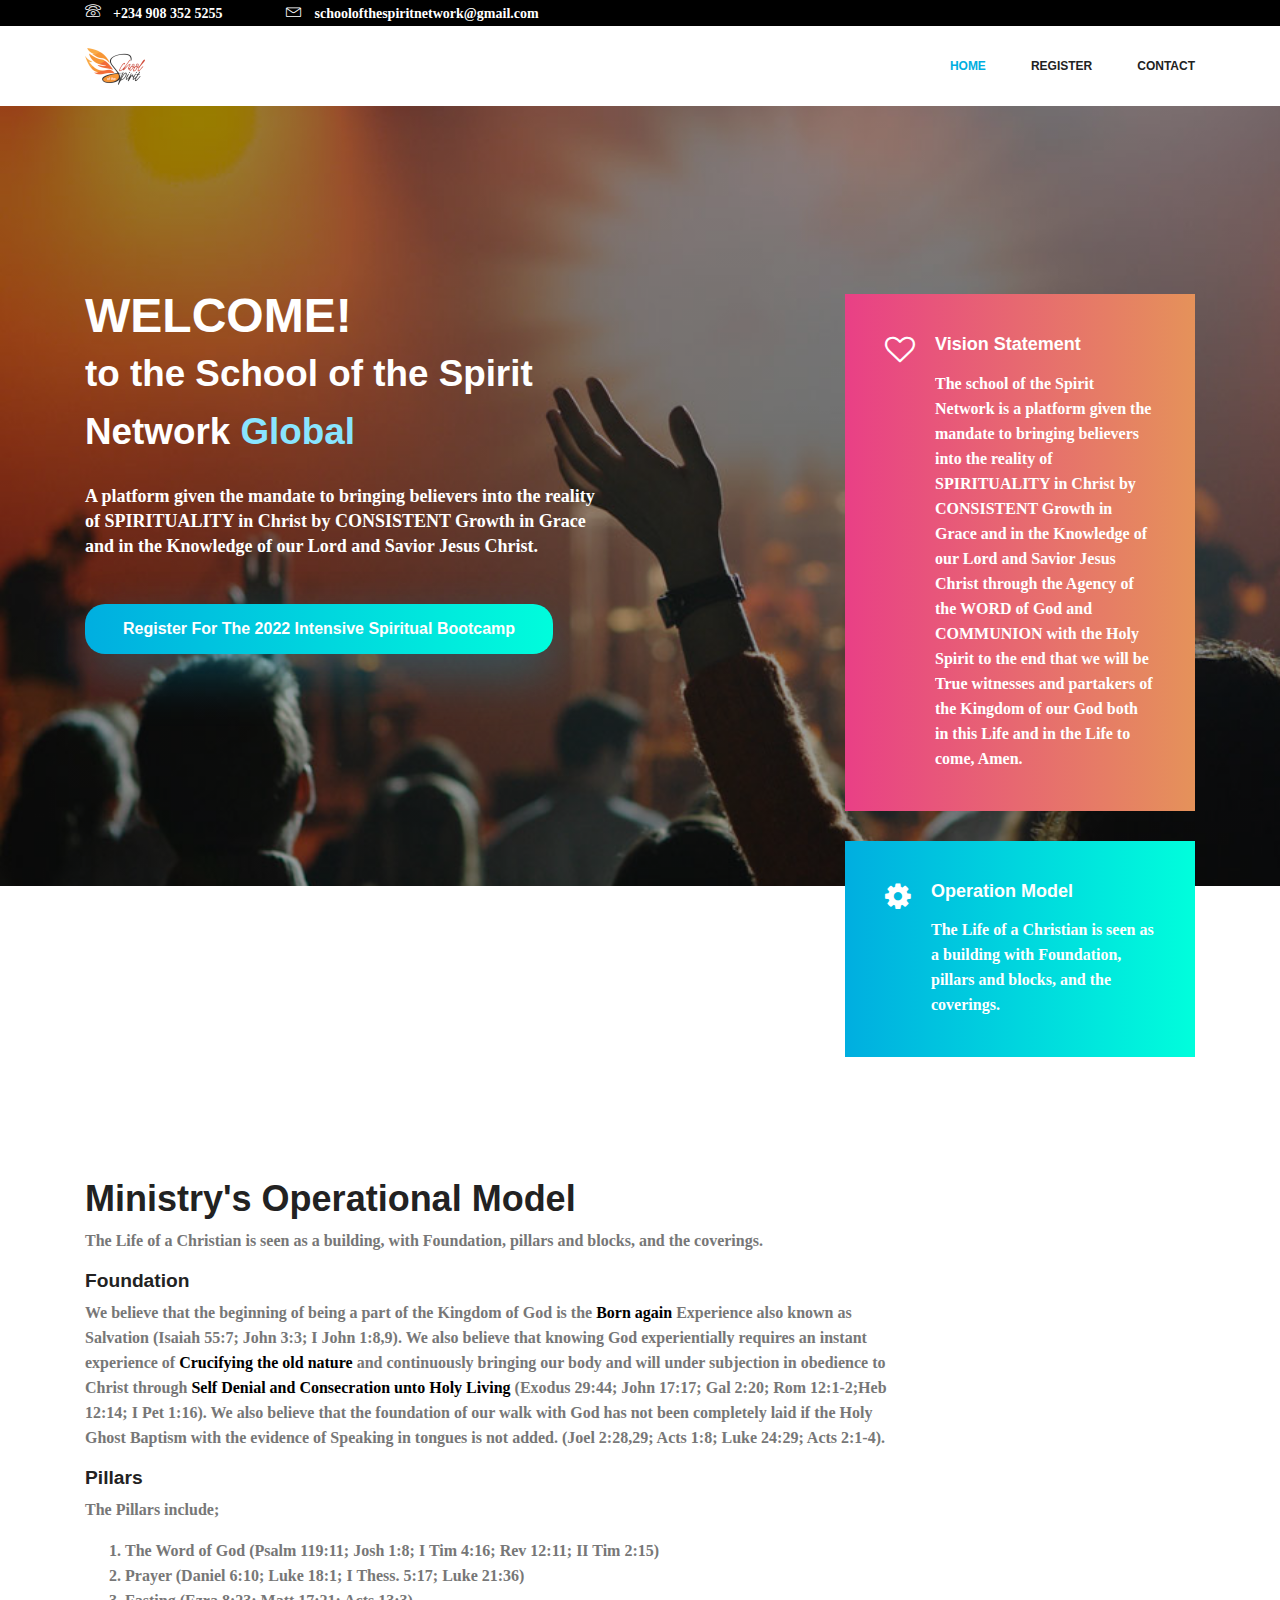
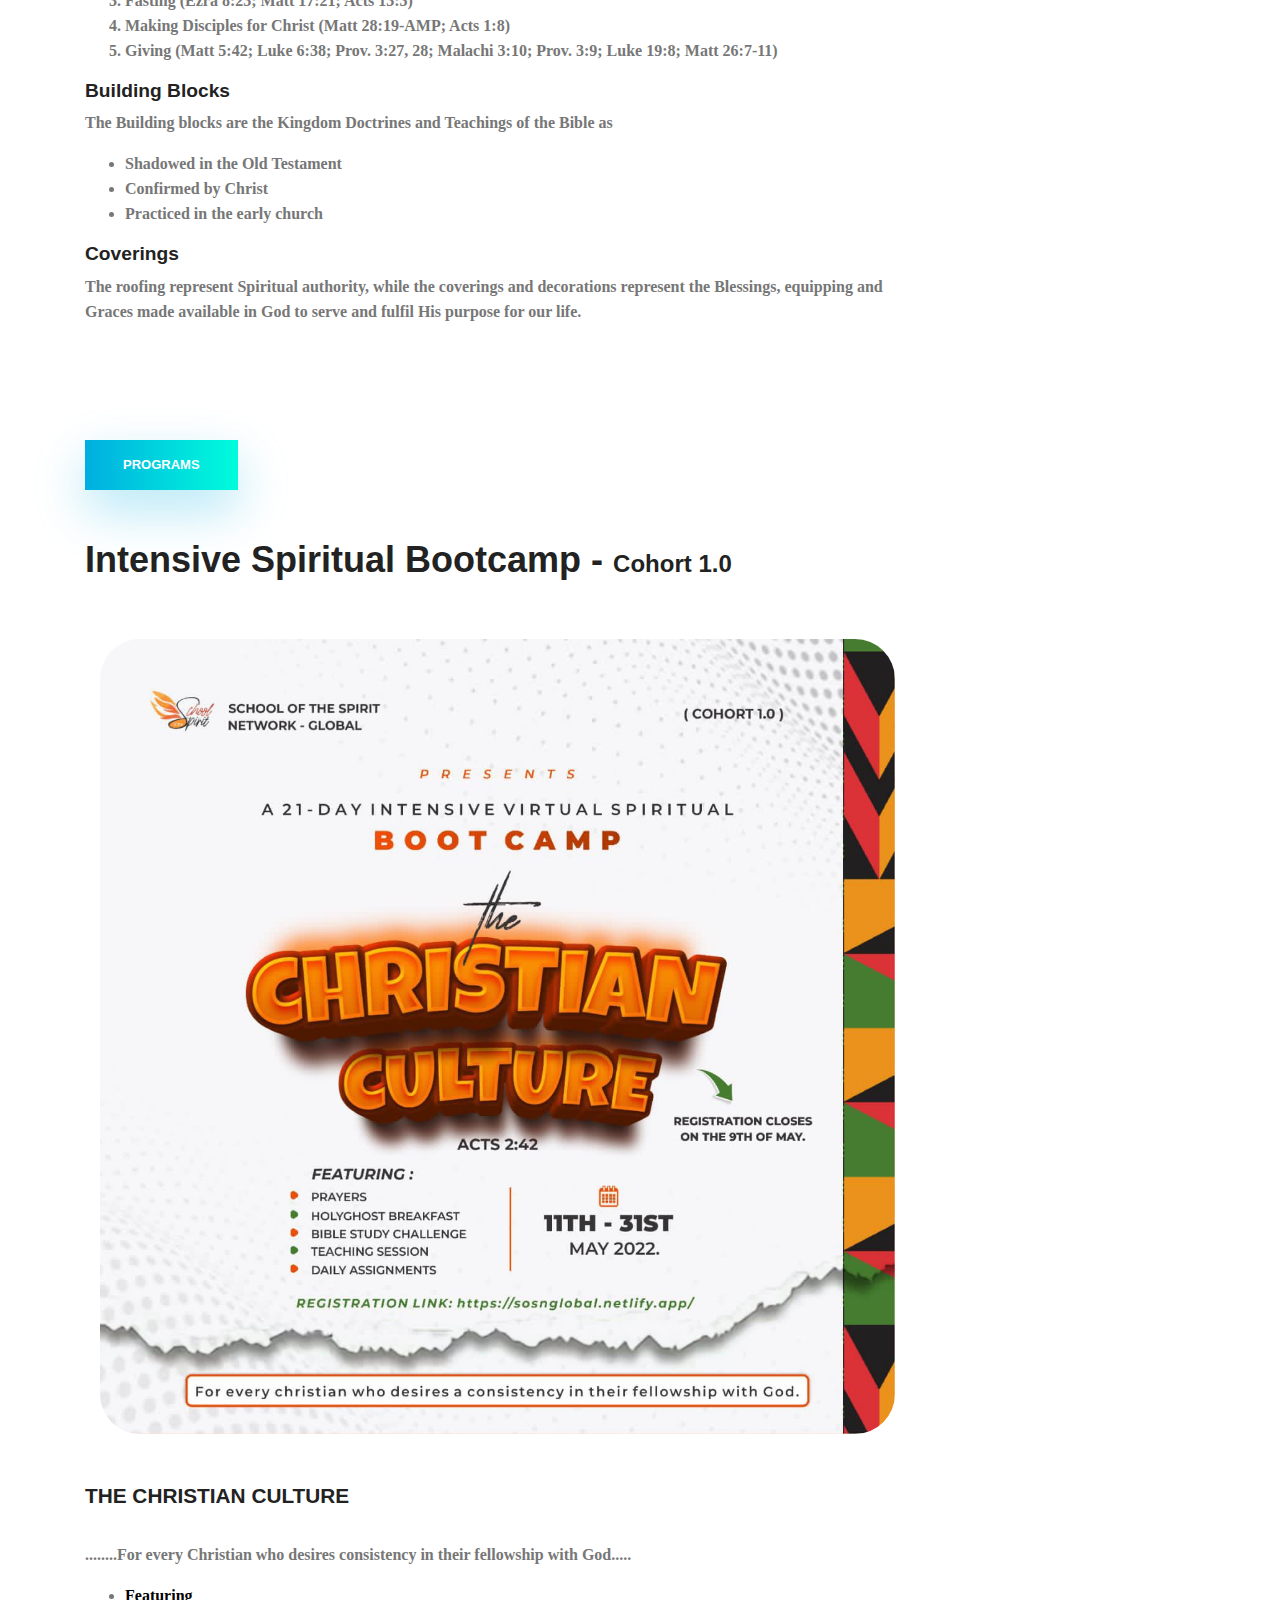
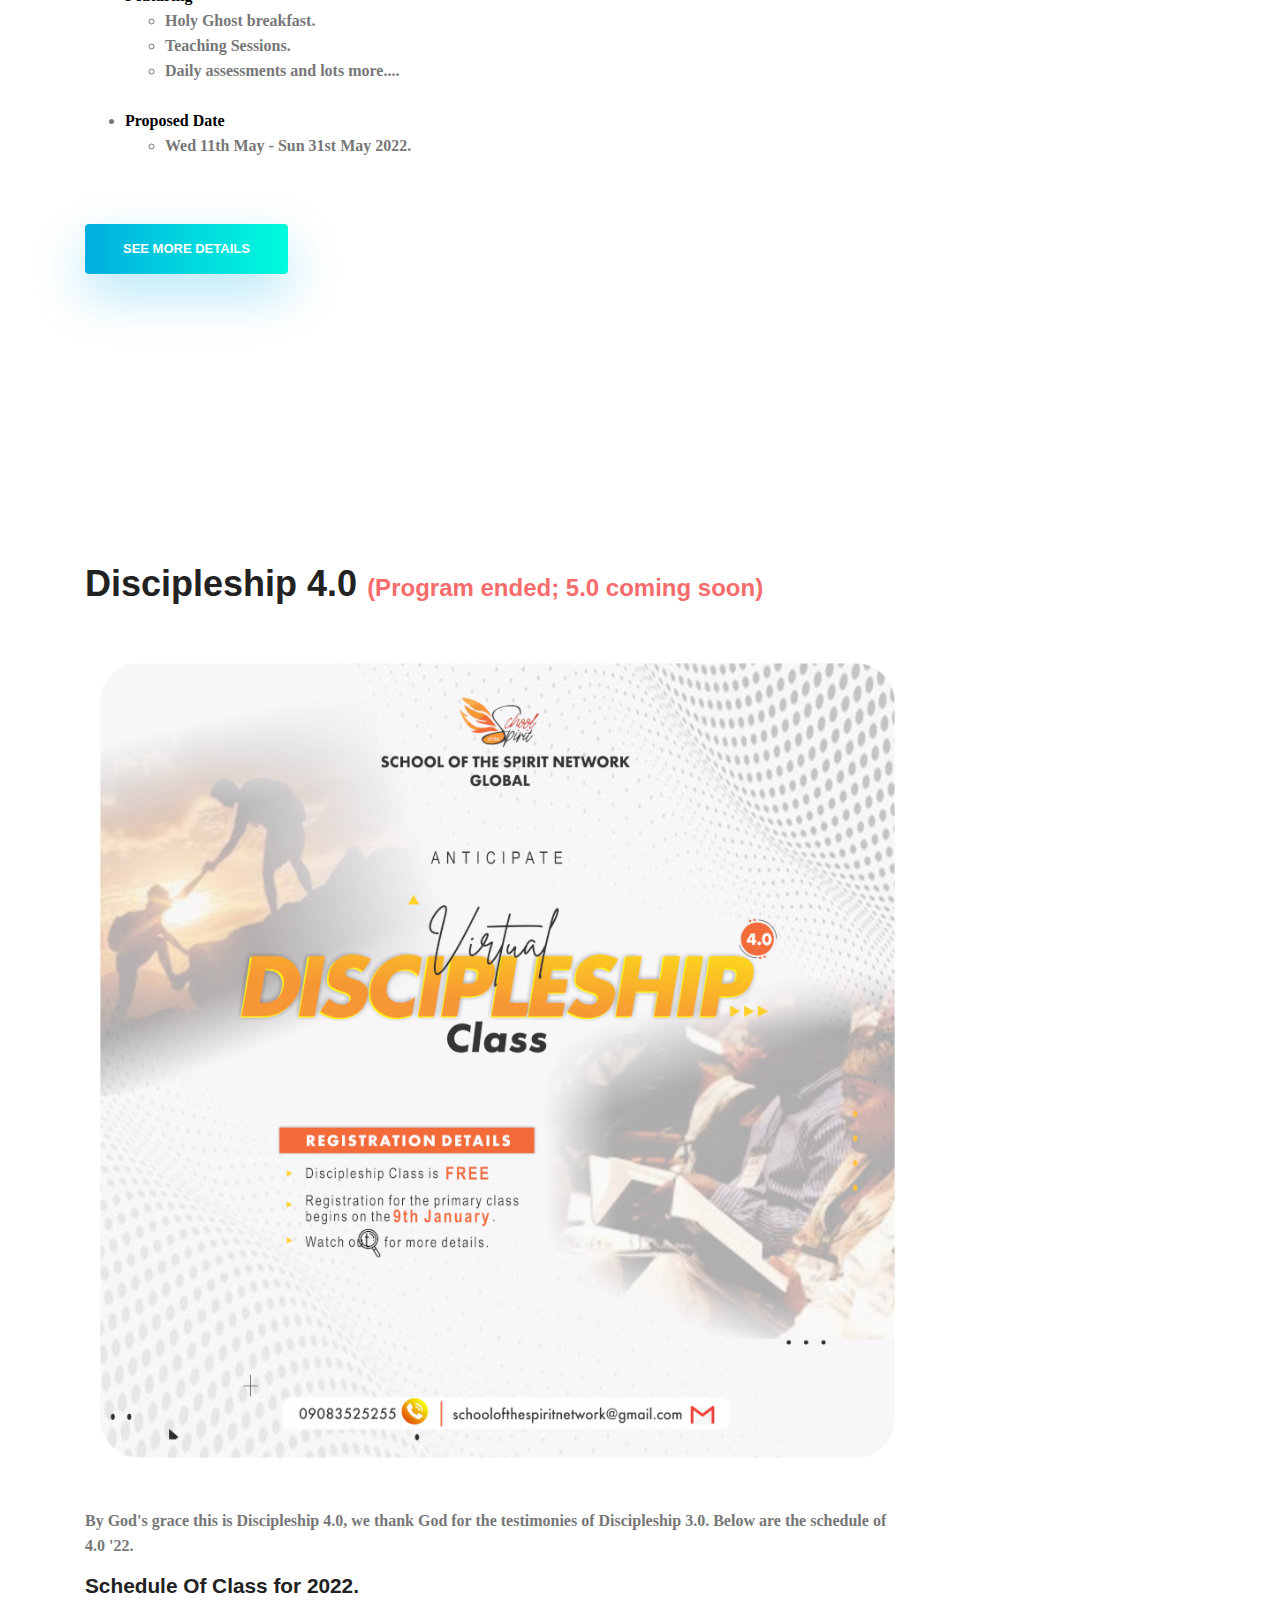
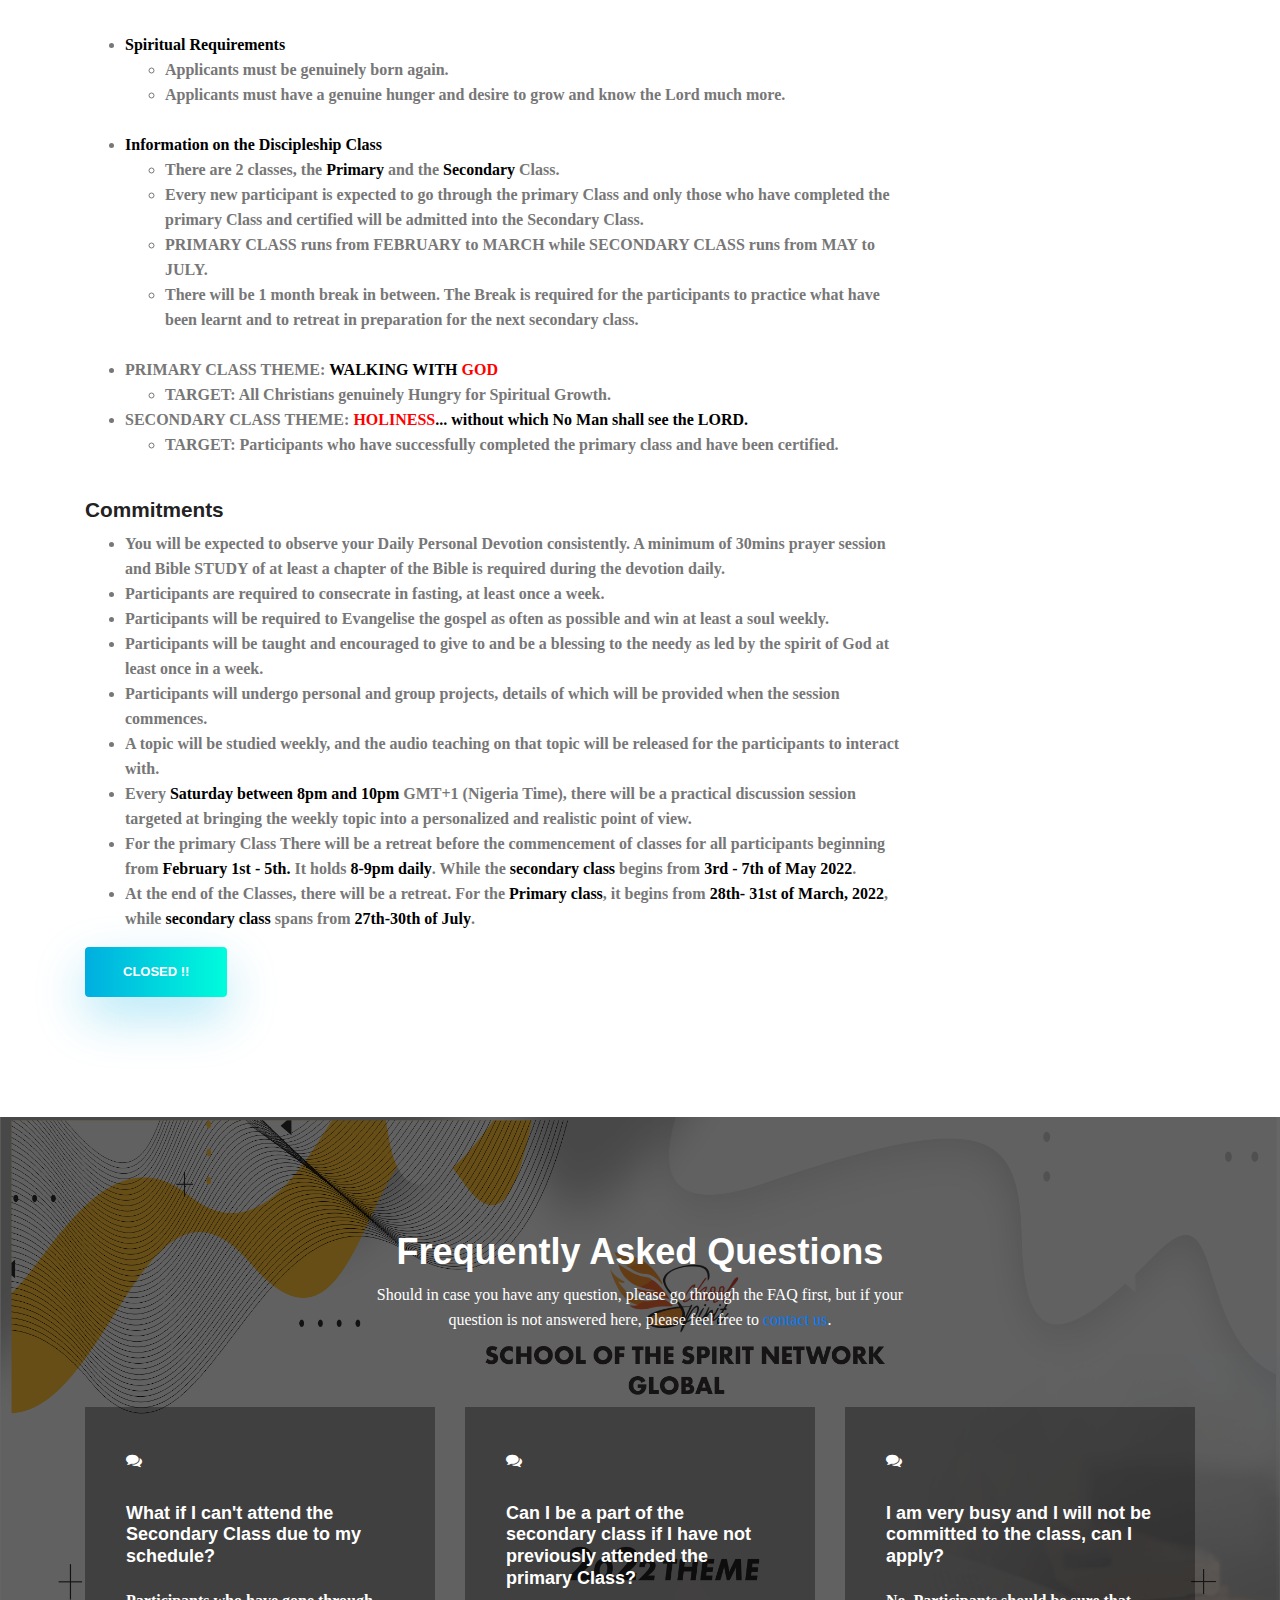
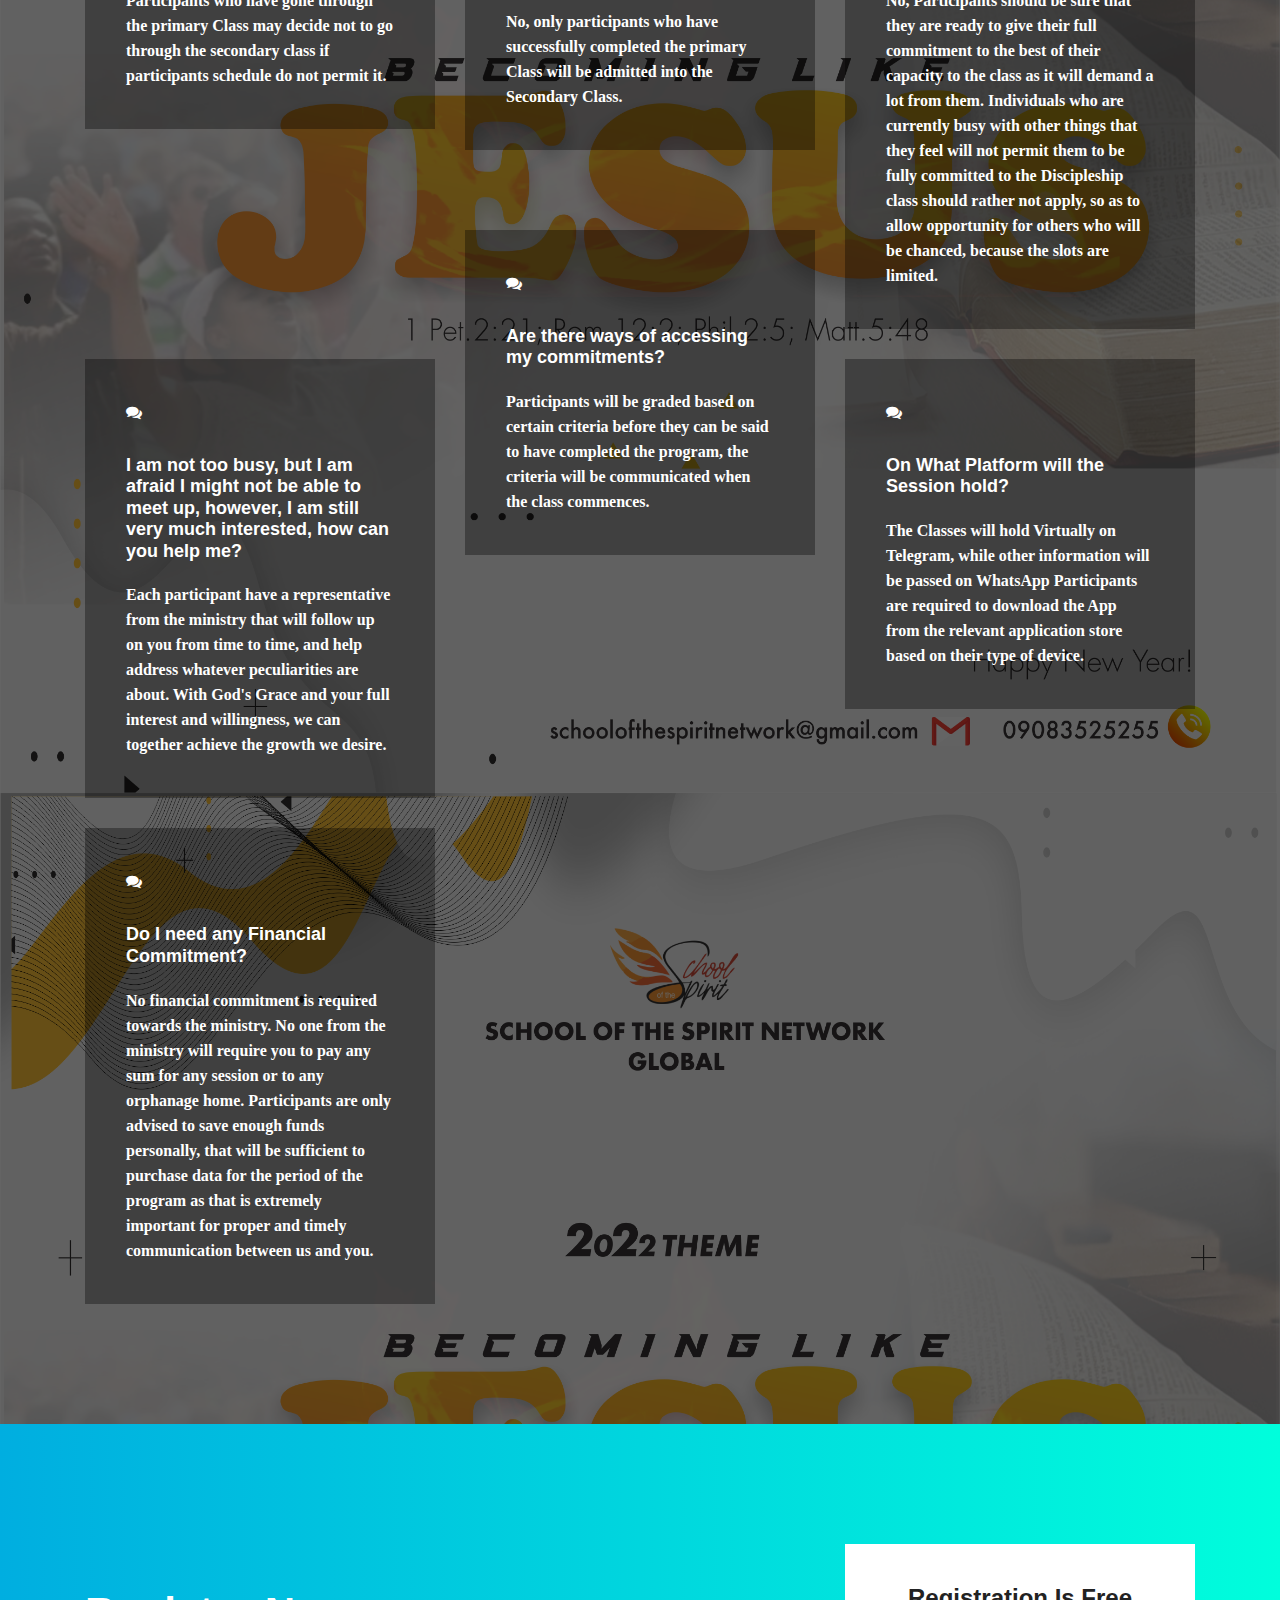
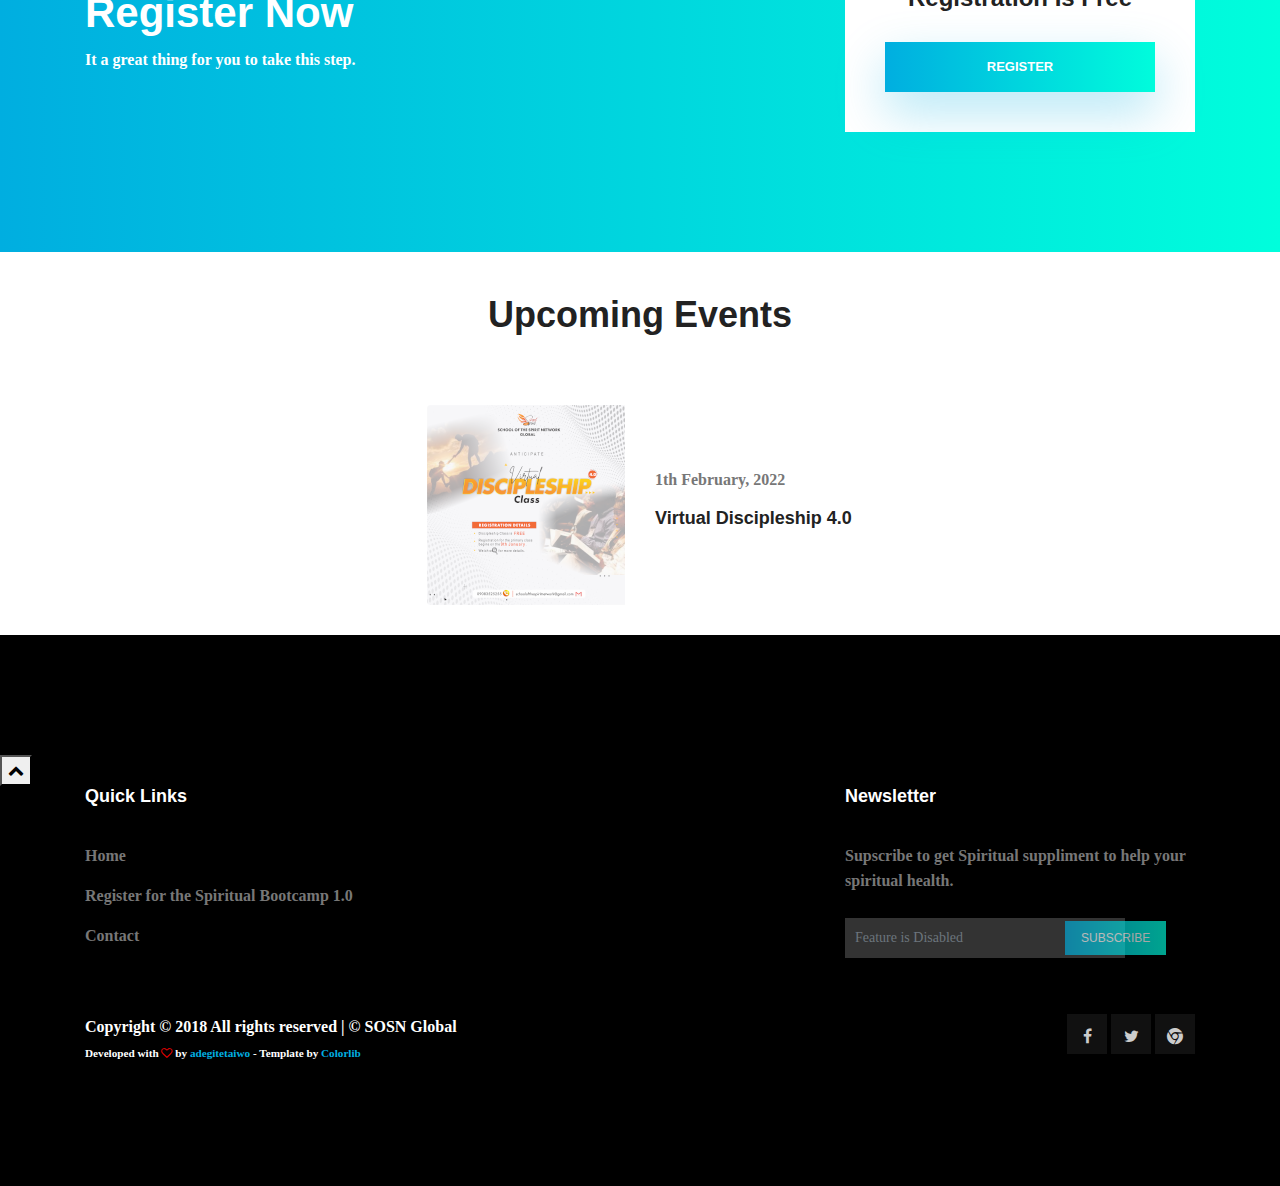
<file: index.html>
<!doctype html>
<html lang="en">

<head>
	<!-- Required meta tags -->
	<meta charset="utf-8">
	<meta name="viewport" content="width=device-width, initial-scale=1, shrink-to-fit=no">
	<link rel="icon" href="img/logo60x37.png" type="image/png">
	<title>Home | School of the Spirit Network Global</title>
	<!-- Bootstrap CSS -->
	<link rel="stylesheet" href="css/bootstrap.css">
	<link rel="stylesheet" href="vendors/linericon/style.css">
	<link rel="stylesheet" href="css/font-awesome.min.css">
	<link rel="stylesheet" href="vendors/owl-carousel/owl.carousel.min.css">
	<link rel="stylesheet" href="vendors/lightbox/simpleLightbox.css">
	<link rel="stylesheet" href="vendors/nice-select/css/nice-select.css">
	<link rel="stylesheet" href="vendors/animate-css/animate.css">
	<!-- main css -->
	<link rel="stylesheet" href="css/style.css">
</head>

<body>

	<!--================ Start Header Menu Area =================-->
	<header class="header_area">
		<div class="header-top">
			<div class="container">
				<div class="row align-items-center">
					<div class="col-lg-6 col-sm-6 col-4 header-top-left">
						<a href="tel:+2349083525255">
							<span class="lnr lnr-phone"></span>
							<span class="text">
								<span class="text">+234 908 352 5255</span>
							</span>
						</a>
						<a href="mailto:schoolofthespiritnetwork@gmail.com">
							<span class="lnr lnr-envelope"></span>
							<span class="text">
								<span class="text">schoolofthespiritnetwork@gmail.com</span>
							</span>
						</a>
					</div>
				</div>
			</div>
		</div>

		<div class="main_menu">
			<nav class="navbar navbar-expand-lg navbar-light">
				<div class="container">
					<!-- Brand and toggle get grouped for better mobile display -->
					<a class="navbar-brand logo_h" href="."><img src="img/logo60x37.png" alt=""></a>
					<button class="navbar-toggler" type="button" data-toggle="collapse" data-target="#navbarSupportedContent"
					 aria-controls="navbarSupportedContent" aria-expanded="false" aria-label="Toggle navigation">
						<span class="icon-bar"></span>
						<span class="icon-bar"></span>
						<span class="icon-bar"></span>
					</button>
					<!-- Collect the nav links, forms, and other content for toggling -->
					<div class="collapse navbar-collapse offset" id="navbarSupportedContent">
						<ul class="nav navbar-nav menu_nav ml-auto">
							<li class="nav-item active"><a class="nav-link" href=".">Home</a></li>
							<li class="nav-item"><a class="nav-link" href="program.html">Register</a></li>
							<li class="nav-item"><a class="nav-link" href="contact.html">Contact</a></li>
						</ul>
					</div>
				</div>
			</nav>
		</div>
	</header>
	<!--================ End Header Menu Area =================-->

	<!--================ Start Home Banner Area =================-->
	<body>
	<section class="home_banner_area">
		<div class="banner_inner">
			<div class="container">
				<div class="row">
					<div class="col-lg-6">
						<div class="banner_content">
							<h2>
								WELCOME! <br>
								<span style="font-size: 2.3rem;">to the School of the Spirit Network <span style="color:#89e5ff;">Global</span></span>
							</h2>
							<p style=" font-family: Comic Sans MS;">
								A platform given the mandate to bringing believers into the
								reality of SPIRITUALITY in Christ by CONSISTENT Growth in Grace and in the Knowledge of our
								Lord and Savior Jesus Christ.
							</p>
							<div class="search_course_wrap">
								<form action="" class="justify-content-between w-100">
									<a id="header_action_link" href="program.html" class="primary-btn text-uppercase circle arrow" 
										style="text-transform: capitalize !important; font-size: 1rem;">
											Register For the 2022 Intensive Spiritual Bootcamp</a>
								</form>
							</div>
						</div>
					</div>
				</div>
			</div>
		</div>
	</section>
	<!--================ End Home Banner Area =================-->

	<!--================ Start Feature Area =================-->
	<section class="feature_area">
		<div class="container">
			<div class="row justify-content-end">
				<div class="col-lg-4">
					<div class="single_feature d-flex flex-row pb-30">
						<div class="icon">
							<span class="fa fa-heart-o"></span>
						</div>
						<main class="desc">
							<h4>Vision Statement</h4>
							<p>
								The school of the Spirit Network is a platform given the mandate to bringing believers into the
								reality of SPIRITUALITY in Christ by CONSISTENT Growth in Grace and in the Knowledge of our
								Lord and Savior Jesus Christ through the Agency of the WORD of God and COMMUNION with
								the Holy Spirit to the end that we will be True witnesses and partakers of the Kingdom of our
								God both in this Life and in the Life to come, Amen.
							</p>
						</main>
					</div>
					<div class="single_feature d-flex flex-row pb-30" style="display: none !important;">
						<div class="icon">
							<span class="fa fa-gear"></span>
						</div>
						<div class="desc">
							<h4>Operation Model</h4>
							<p>
								The Life of a Christian is seen as a building with Foundation, pillars and blocks, and the
								coverings.
							</p>
						</div>
					</div>
					<div class="single_feature d-flex flex-row">
						<div class="icon">
							<span class="fa fa-gear"></span>
						</div>
						<div class="desc">
							<h4>Operation Model</h4>
							<p>
								The Life of a Christian is seen as a building with Foundation, pillars and blocks, and the
								coverings.
							</p>
						</div>
					</div>
				</div>
			</div>
		</div>
	</section>
	<!--================ End Feature Area =================-->

	<!--================ Start Program Area =================-->
	<div class="department_area section_gap">
		<div class="container">
			<div class="row align-items-center">
				<div class="col-lg-9">
					<div class="dpmt_courses">
						<h1>Ministry's Operational Model</h1>
						<p>The Life of a Christian is seen as a building, with Foundation, pillars and blocks, and the
							coverings.
						</p>
						<h2 style="font-size: 1.2rem;">Foundation</h2>
						<p>
							We believe that the beginning of being a part of the Kingdom of God is the <b style="color: #000000; font-weight: bold;">Born again</b>
							Experience also known as Salvation (Isaiah 55:7; John 3:3; I John 1:8,9).
							We also believe that knowing God experientially requires an instant experience of <b style="color: #000000; font-weight: bold;">Crucifying
							the old nature</b> and continuously bringing our body and will under subjection in obedience to
							Christ through <b style="color: #000000; font-weight: bold;">Self Denial and Consecration unto Holy Living</b> (Exodus 29:44; John 17:17; Gal 2:20;
							Rom 12:1-2;Heb 12:14; I Pet 1:16).
							We also believe that the foundation of our walk with God has not been completely laid if the
							Holy Ghost Baptism with the evidence of Speaking in tongues is not added. (Joel 2:28,29; Acts 1:8; Luke 24:29; Acts 2:1-4).
						</p>
						<h2 style="font-size: 1.2rem;">Pillars</h2>
						<p>The Pillars include;</p>
						<ol>
							<li>The Word of God (Psalm 119:11; Josh 1:8; I Tim 4:16; Rev 12:11; II Tim 2:15)</li>
							<li>Prayer (Daniel 6:10; Luke 18:1; I Thess. 5:17; Luke 21:36)</li>
							<li>Fasting (Ezra 8:23; Matt 17:21; Acts 13:3)</li>
							<li>Making Disciples for Christ (Matt 28:19-AMP; Acts 1:8)</li>
							<li>Giving (Matt 5:42; Luke 6:38; Prov. 3:27, 28; Malachi 3:10; Prov. 3:9; Luke 19:8; Matt 26:7-11)</li>

						</ol>
						<h2 style="font-size: 1.2rem;">Building Blocks</h2>
						<p>The Building blocks are the Kingdom Doctrines and Teachings of the Bible as</p>
						<ul>
							<li>Shadowed in the Old Testament</li>
							<li>Confirmed by Christ</li>
							<li>Practiced in the early church</li>
						</ul>
						<h2 style="font-size: 1.2rem;">Coverings</h2>
						<p>
							The roofing represent Spiritual authority, while the coverings and decorations represent the
							Blessings, equipping and Graces made available in God to serve and fulfil His purpose for our
							life.
						</p><br><br>
						
						<br><br>
						<a style="color: #ffffff;" class="primary-btn text-uppercase">Programs</a>
					</div>
					
					<div class="dpmt_courses mt-5">
						
						<h1>Intensive Spiritual Bootcamp - <span style="font-size: 1.5rem;">Cohort 1.0</span></h1>
						<a name="spiritual_bootcamp_1"></a>
						<br><br>
						<div class="col-lg-12 text-center">
							<img class="img-fluid" src="img/spiritual bootcamp/main_flyer.jpg" alt="" style="border-radius: 40px;">
						</div>
						<br><br>
						<h2 style="font-size: 1.3rem;">THE CHRISTIAN CULTURE</h2><br>
						<p>........For every Christian who desires consistency in their fellowship with God.....</p>
						<ul>
							<li><span style="color: #000000; font-weight: bold;">Featuring</span> <br>
								<ul>
									<li>Holy Ghost breakfast.</li>
									<li>Teaching Sessions.</li>
									<li>Daily assessments and lots more....</li>
								</ul>
							</li><br>
							<li><span style="color: #000000; font-weight: bold;">Proposed Date</span> <br>
								<ul>
									<li>Wed 11th May - Sun 31st May 2022.</li>
								</ul>
							</li>
							<br>
						</ul>
						<br>
						<a href="program.html" style="color: #ffffff;" class="primary-btn text-uppercase rounded">See more Details</a>
					</div>
				</div>
	
				
			</div>
		</div>
	</div>
	<div class="department_area section_gap">
		<div class="container">
			<div class="row align-items-center">
				<div class="col-lg-9">	
					<div class="dpmt_courses mt-5">
	
						<h1>Discipleship 4.0 <span style="color: #f86b6b; font-size: 1.5rem;">(Program ended; 5.0 coming soon)</span></h1>
						<br><br>
						<div class="col-lg-12 text-center">
							<img class="img-fluid" src="img/discipleship4900x900.png" alt="" style="border-radius: 40px;">
						</div>
						<br><br>
						<p>By God's grace this is Discipleship 4.0, we thank God for the testimonies of Discipleship 3.0.
							Below are the schedule of 4.0 '22.</p>
						<h2 style="font-size: 1.3rem;">Schedule Of Class for 2022.</h2><br>
						<ul>
							<li><span style="color: #000000; font-weight: bold;">Spiritual Requirements</span> <br>
								<ul>
									<li>Applicants must be genuinely born again.</li>
									<li>Applicants must have a genuine hunger and desire to grow and know the Lord much
										more.</li>
								</ul>
							</li><br>
							<li><span style="color: #000000; font-weight: bold;">Information on the Discipleship
									Class</span> <br>
								<ul>
									<li>There are 2 classes, the <span
											style="color: #000000; font-weight: bold;">Primary</span> and the <span
											style="color: #000000; font-weight: bold;">Secondary</span> Class.</li>
									<li>
										Every new participant is expected to go through the primary Class and only those who
										have completed the primary Class
										and certified will be admitted into the Secondary Class.
									</li>
									<li>
										PRIMARY CLASS runs from FEBRUARY to MARCH while
										SECONDARY CLASS runs from MAY to JULY.
									</li>
									<li>
										There will be 1 month break in between. The Break is required for the participants
										to practice what have been learnt and
										to retreat in preparation for the next secondary class.
									</li>
								</ul>
							</li>
							<br>
							<li>PRIMARY CLASS THEME: <span style="font-weight: bold; color: #000000;">WALKING WITH <span
										style="color: red;">GOD</span></span><br>
								<ul>
									<li>TARGET: All Christians genuinely Hungry for Spiritual Growth.</li>
								</ul>
							</li>
							<li>SECONDARY CLASS THEME:
								<span style="color: #000000;">
									<span style="color: red;">HOLINESS</span>... without which No Man shall see the LORD.
								</span>
								<ul>
									<li>TARGET: Participants who have successfully completed the primary class and have been
										certified.</li>
								</ul>
	
							</li>
						</ul>
						<br>
						<h2 style="font-size: 1.3rem;">Commitments</h2>
						<ul>
							<li>
								You will be expected to observe your Daily Personal Devotion consistently. A minimum of
								30mins prayer session and Bible
								STUDY of at least a chapter of the Bible is required during the devotion daily.
							</li>
							<li>
								Participants are required to consecrate in fasting, at least once a week.
							</li>
							<li>
								Participants will be required to Evangelise the gospel as often as possible and win at least
								a soul weekly.
							</li>
							<li>
								Participants will be taught and encouraged to give to and be a blessing to the needy as led
								by the spirit of God at
								least once in a week.
	
							</li>
							<li>
								Participants will undergo personal and group projects, details of which will be provided
								when the session commences.
							</li>
							<li>
								A topic will be studied weekly, and the audio teaching on that topic will be released for
								the participants to interact
								with.
							</li>
							<li>
								Every <span style="color: #000000; font-weight: bold;">Saturday between 8pm and 10pm</span>
								GMT+1 (Nigeria Time), there will be a practical discussion session targeted at
								bringing the weekly topic into a personalized and realistic point of view.
							</li>
							<li>
								For the primary Class
								There will be a retreat before the commencement of classes for all participants beginning
								from <span style="color: #000000; font-weight: bold;">February 1st - 5th.</span> It
								holds <span style="color: #000000; font-weight: bold;">8-9pm daily</span>. While the <span
									style="color: #000000; font-weight: bold;">secondary class</span> begins from <span
									style="color: #000000; font-weight: bold;">3rd - 7th of May 2022</span>.
							</li>
							<li>
								At the end of the Classes, there will be a retreat. For the <span
									style="color: #000000; font-weight: bold;">Primary class</span>, it begins from <span
									style="color: #000000; font-weight: bold;">28th- 31st of March, 2022</span>,
								while <span style="color: #000000; font-weight: bold;">secondary class</span> spans from
								<span style="color: #000000; font-weight: bold;">27th-30th of July</span>.
							</li>
						</ul>
						<a style="color: #ffffff;"
							class="primary-btn text-uppercase rounded">Closed !!</a>
					</div>
				</div>
	
	
			</div>
		</div>
	</div>
	<!--================ End Program Area =================-->

	<!--================ Start Fact Area =================-->
	<div class="fact_area overlay">
		<div class="container">
			<div class="row justify-content-center">
				<div class="col-lg-6">
					<div class="main_title">
						<h2>Frequently Asked Questions</h2>
						<p>Should in case you have any question, please go through the FAQ first, 
							but if your question is not answered here, please feel free to <a href="/contact.html">contact us</a>.
						</p>
					</div>
				</div>
			</div>
			<div class="row">
				<!-- single features -->
				<div class="col-lg-4 col-md-6">
					<div class="single_fact faq_card_bg_color">
						<div class="f_icon">
							<span class="fa fa-comments"></span>
						</div>
						<h4>What if I can't attend the Secondary Class due to my schedule?</h4>
						<p>
							Participants who have gone through the primary Class may decide not to go through the secondary class if participants
							schedule do not permit it.
						</p>
					</div>
				</div>
				<!-- single features -->
				<div class="col-lg-4 col-md-6">
					<div class="single_fact faq_card_bg_color">
						<div class="f_icon">
							<span class="fa fa-comments"></span>
						</div>
						<h4>Can I be a part of the secondary class if I have not previously attended the primary Class?</h4>
						<p>
							No, only participants who have successfully completed the primary Class will be admitted into the Secondary Class.
						</p>
					</div>
				</div>
				<!-- single features -->
				<div class="col-lg-4 col-md-6">
					<div class="single_fact faq_card_bg_color">
						<div class="f_icon">
							<span class="fa fa-comments"></span>
						</div>
						<h4>I am very busy and I will not be committed to the class, can I apply?</h4>
						<p>
							No, Participants should be sure that they are ready to give their full commitment to the best of their capacity to the
							class as it will demand a lot from them. Individuals who are currently busy with other things that they feel will not
							permit them to be fully committed to the Discipleship class should rather not apply, so as to allow opportunity for
							others who will be chanced, because the slots are limited.
						</p>
					</div>
				</div>
				<!-- single features -->
				<div class="col-lg-4 col-md-6">
					<div class="single_fact faq_card_bg_color">
						<div class="f_icon">
							<span class="fa fa-comments"></span>
						</div>
						<h4>I am not too busy, but I am afraid I might not be able to meet up, however, I am still very much interested, how can you
						help me?</h4>
						<p>
							Each participant have a representative from the ministry that will follow up on you from time to time, and help address
							whatever peculiarities are about. With God's Grace and your full interest and willingness, we can together achieve the
							growth we desire.
						</p>
					</div>
				</div>
				<!-- single features -->
				<div class="col-lg-4 col-md-6">
					<div class="single_fact faq_card_bg_color">
						<div class="f_icon">
							<span class="fa fa-comments"></span>
						</div>
						<h4>Are there ways of accessing my commitments?</h4>
						<p>
							Participants will be graded based on certain criteria before they can be said to have completed the program, the
							criteria will be communicated when the class commences.
						</p>
					</div>
				</div>
				<!-- single features -->
				<div class="col-lg-4 col-md-6">
					<div class="single_fact faq_card_bg_color">
						<div class="f_icon">
							<span class="fa fa-comments"></span>
						</div>
						<h4>On What Platform will the Session hold?</h4>
						<p>
							The Classes will hold Virtually on Telegram, while other information will be passed on WhatsApp
							Participants are required to download the App from the relevant application store based on their type of device.
						</p>
					</div>
				</div>
				<!-- single features -->
				<div class="col-lg-4 col-md-6">
					<div class="single_fact faq_card_bg_color">
						<div class="f_icon">
							<span class="fa fa-comments"></span>
						</div>
						<h4>Do I need any Financial Commitment?</h4>
						<p>
							No financial commitment is required towards the ministry. No one from the ministry will require you to pay any sum for
							any session or to any orphanage home.
							
							Participants are only advised to save enough funds personally, that will be sufficient to purchase data for the period
							of the program as that is extremely important for proper and timely communication between us and you.
						</p>
					</div>
				</div>
			</div>
		</div>
	</div>
	<!--================ End Fact Area =================-->

	<!--================ Start Testimonial Area =================-->

	<!--================ End Testimonial Area =================-->

	<!--================ Start Registration Area =================-->
	<div class="section_gap registration_area">
		<div class="container">
			<div class="row align-items-center">
				<div class="col-lg-7">
					<div class="row clock_sec clockdiv" id="clockdiv">
						<div class="col-lg-12">
							<h1>Register Now</h1>
							<p>It a great thing for you to take this step.</p>
						</div>
					</div>
				</div>
				<div class="col-lg-4 offset-lg-1">
					<div class="register_form">
						<h3>Registration Is Free</h3>
						<form>
							<div class="row">
								<div class="col-lg-12 text-center">
									<a class="primary-btn btn" href="/program.html">REGISTER</a>
								</div>
							</div>
						</form>
					</div>
				</div>
			</div>
		</div>
	</div>
	<!--================ End Registration Area =================-->

	<!--================ Start Events Area =================-->
	<div class="mt-5">
		<div class="container">
			<div class="row justify-content-center">
				<div class="col-lg-12">
					<div class="main_title">
						<h2>Upcoming Events</h2>
				</div>
			</div>
			<div class="row">
				<div class="col-lg-12">
					<div class="row">
						<div class="col-lg-12 col-sm-12">
							<div class="single_event">
								<div class="row align-items-center">
									<div class="col-lg-6 col-md-5">
										<div class="event_thumb">
											<img src="img/discipleship4200x200.png" alt="" class="rounded">
										</div>
									</div>
									<div class="col-lg-6 col-md-7">
										<div class="event_details">
											<p>1th February, 2022</p>
											<h4>
												<a>Virtual Discipleship 4.0</a>
											</h4>
										</div>
									</div>
								</div>
							</div>
						</div>
					</div>
				</div>
				
			</div>
		</div>
	</div>
	<!--================ End Events Area =================-->

	<script src="https://www.biblegateway.com/public/link-to-us/tooltips/bglinks.js" type="text/javascript"></script>
	<script type="text/javascript">
		BGLinks.version = "KJV";
		BGLinks.linkVerses();
	</script>
	</body>

	<!--================ Start footer Area  =================-->
	<footer class="footer-area section_gap">

		<!-- begin: scrol to top botton -->
		<button id="back2top"><span class="fa fa-chevron-up"></span></button>
		<!-- end: scrol to top botton -->

		<div class="container">
			<div class="row">
				<div class="col-lg-8 col-md-6 single-footer-widget">
					<h4>Quick Links</h4>
					<ul>
						<li><a href=".">Home</a></li>
						<li><a href="program.html">Register for the Spiritual Bootcamp 1.0</a></li>
						<li><a href="contact.html">Contact</a></li>
					</ul>
				</div>
				<div class="col-lg-4 col-md-6 single-footer-widget">
					<h4>Newsletter</h4>
					<p>Supscribe to get Spiritual suppliment to help your spiritual health.</p>
					<div class="form-wrap" id="mc_embed_signup">
						<form target="_blank"
							action=""
							method="get" class="form-inline">
							<input class="form-control" name="EMAIL" placeholder="Feature is Disabled"
								onfocus="this.placeholder = ''" onblur="this.placeholder = 'Your Email Address '" required=""
								type="email" disabled>
							<button class="click-btn btn btn-default" disabled>
								<span>subscribe</span>
							</button>
							<div style="position: absolute; left: -5000px;">
								<input name="b_36c4fd991d266f23781ded980_aefe40901a" tabindex="-1" value="" type="text">
							</div>
		
							<div class="info"></div>
						</form>
					</div>
				</div>
			</div>
			<div class="row footer-bottom d-flex justify-content-between">
				<p class="col-lg-8 col-sm-12 footer-text m-0 text-white">Copyright © 2018 All rights reserved | © SOSN Global
					<br><span style="font-size: 0.7rem;">Developed with <i class="fa fa-heart-o" aria-hidden="true" style="color: red"></i> by <a
							href="https://www.linkedin.com/in/taiwo-adegite-39849b187/" target="_blank">adegitetaiwo</a> -
						Template by
						<a href="https://colorlib.com/" target="_blank">Colorlib</a></span></p>
		
				<div class="col-lg-4 col-sm-12 footer-social">
					<a><i class="fa fa-facebook"></i></a>
					<a><i class="fa fa-twitter"></i></a>
					<a><i class="fa fa-chrome"></i></a>
				</div>
			</div>
		</div>
	</footer>
	<!--================ End footer Area  =================-->

	<!-- Optional JavaScript -->
	<!-- jQuery first, then Popper.js, then Bootstrap JS -->
	<script src="js/jquery-3.2.1.min.js"></script>
	<script src="js/popper.js"></script>
	<script src="js/bootstrap.min.js"></script>
	<script src="js/stellar.js"></script>
	<script src="js/countdown.js"></script>
	<script src="vendors/nice-select/js/jquery.nice-select.min.js"></script>
	<script src="vendors/owl-carousel/owl.carousel.min.js"></script>
	<script src="js/owl-carousel-thumb.min.js"></script>
	<script src="js/jquery.ajaxchimp.min.js"></script>
	<script src="vendors/counter-up/jquery.counterup.js"></script>
	<script src="js/mail-script.js"></script>
	<script type="text/javascript" src="js/back2top.min.js"></script>
	<script>
		const button = document.querySelector("#back2top");
		BACK2TOP(button, 200);

		// BACK2TOP(selector, offset, prop, time, effect, delay);
		BACK2TOP(button, 200, "all", 300, "ease", 0);
	</script>
	<script>
    // Select all links with hashes
        $('a[href*="#"]')
            // Remove links that don't actually link to anything
            .not('[href="#"]')
            .not('[href="#0"]')
            .click(function (event) {
                // On-page links
                if (
                    location.pathname.replace(/^\//, '') == this.pathname.replace(/^\//, '')
                    &&
                    location.hostname == this.hostname
                ) {
                    // Figure out element to scroll to
                    var target = $(this.hash);
                    target = target.length ? target : $('[name=' + this.hash.slice(1) + ']');
                    // Does a scroll target exist?
                    if (target.length) {
                        // Only prevent default if animation is actually gonna happen
                        event.preventDefault();
                        $('html, body').animate({
                            scrollTop: target.offset().top
                        }, 1100, function () {
                            // Callback after animation
                            // Must change focus!
                            var $target = $(target);
                            $target.focus();
                            if ($target.is(":focus")) { // Checking if the target was focused
                                return false;
                            } else {
                                $target.attr('tabindex', '-1'); // Adding tabindex for elements not focusable
                                $target.focus(); // Set focus again
                            };
                        });
                    }
                }
            });
</script>
	<!--gmaps Js-->
	<script src="js/theme.js"></script>
</body>

</html>
</file>
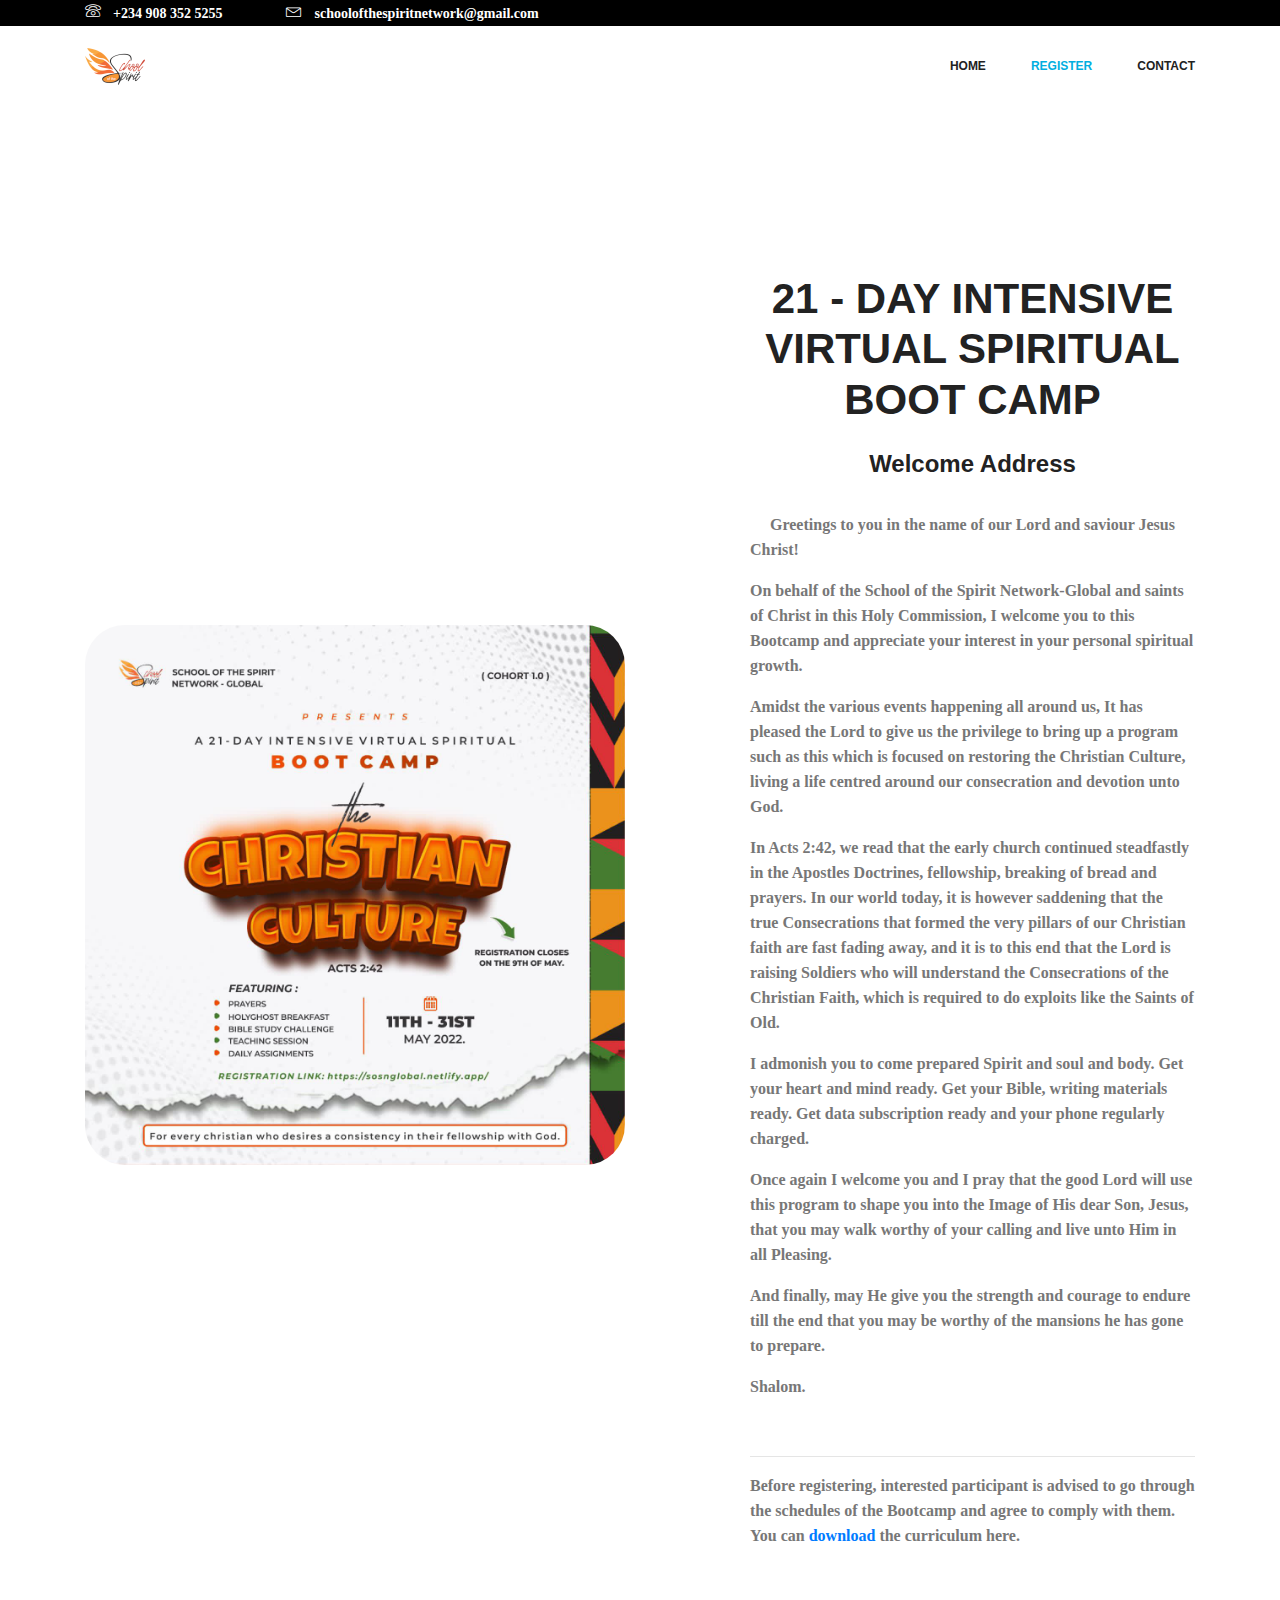
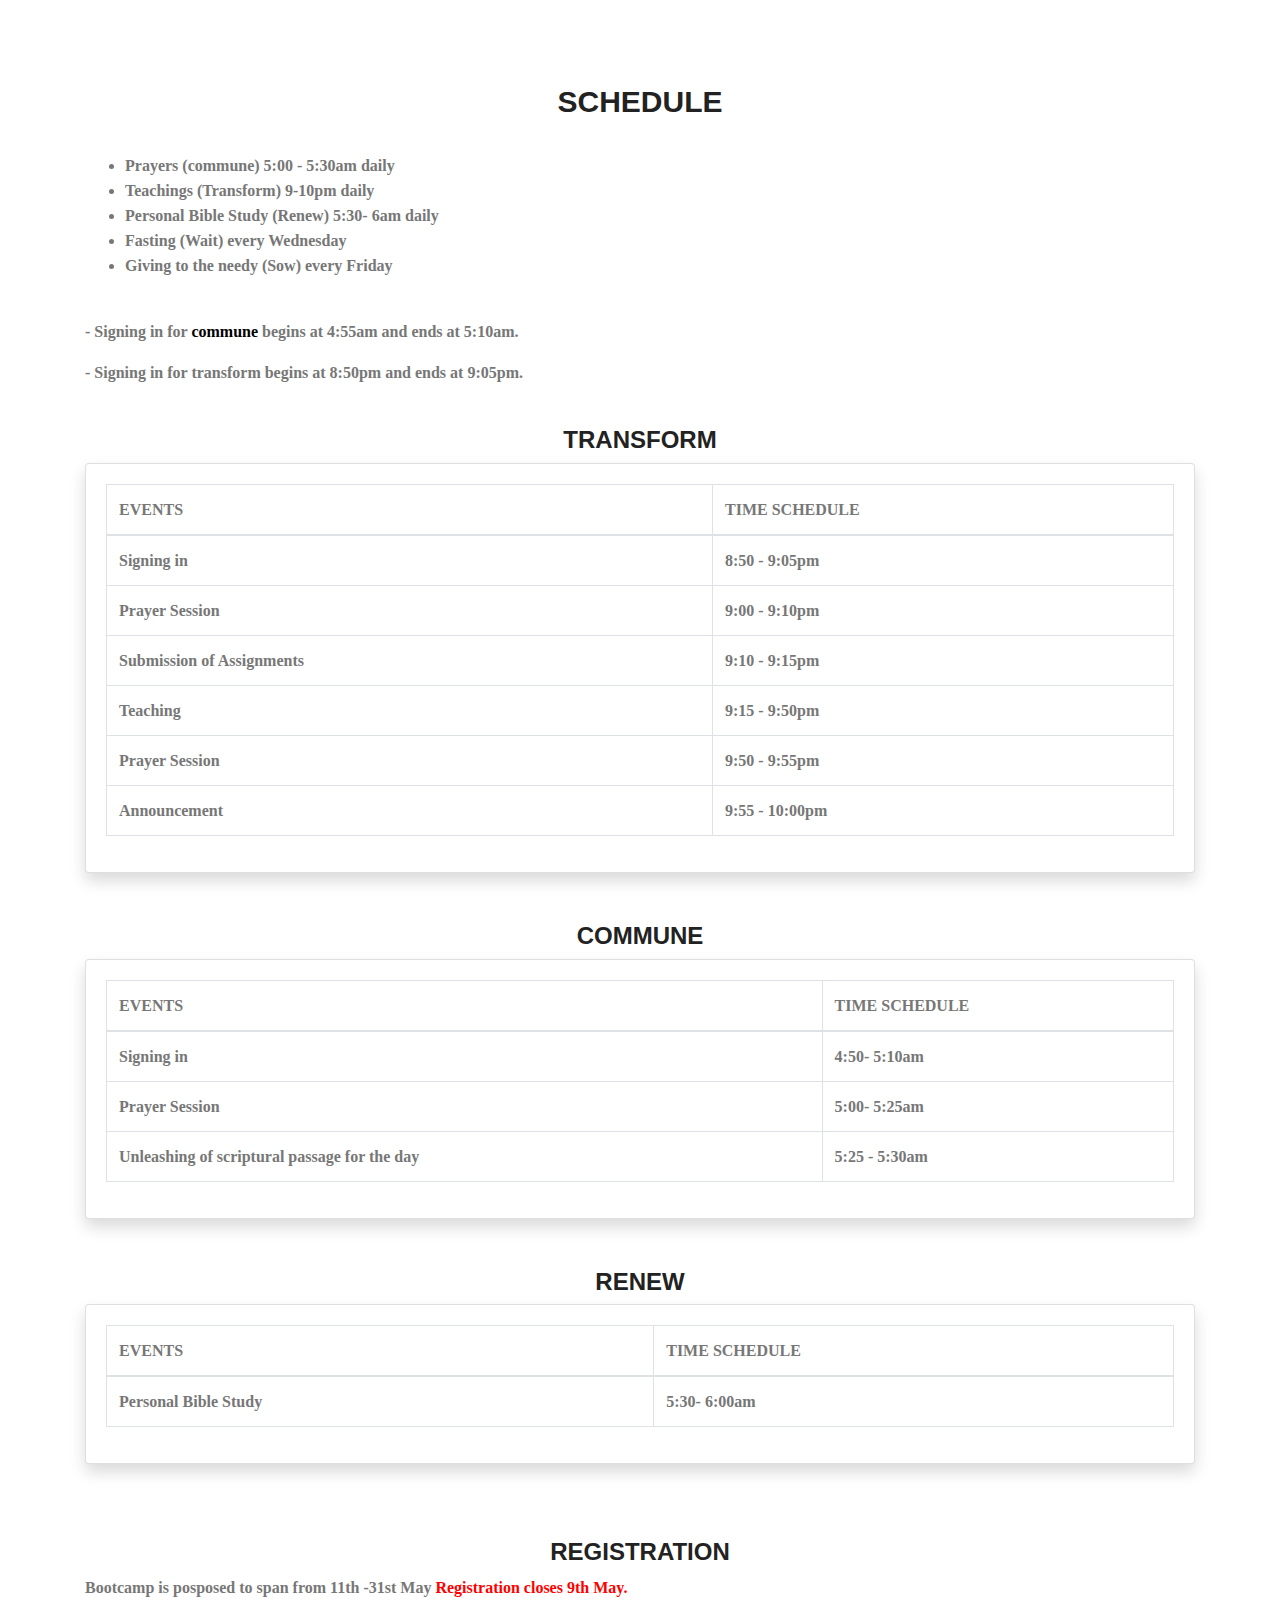
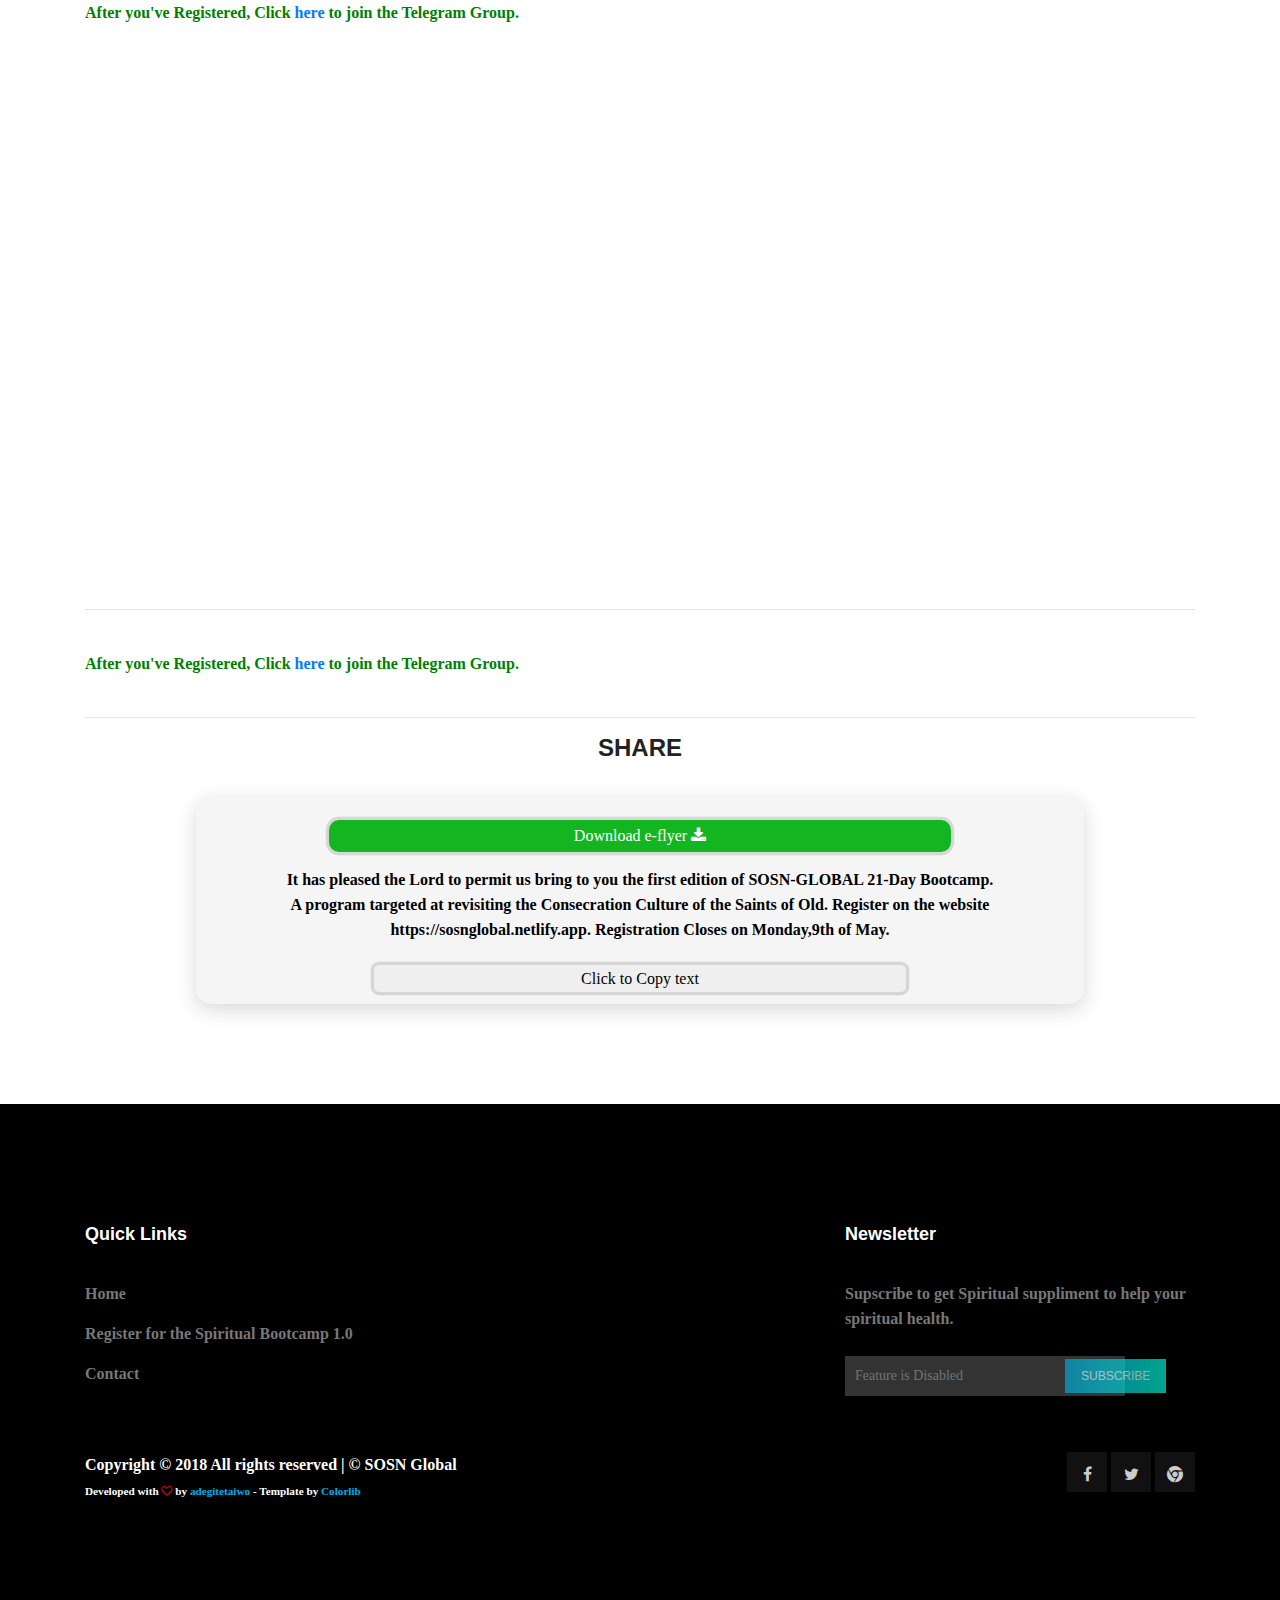
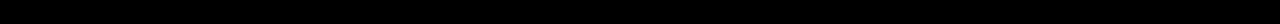
<file: program.html>
<!doctype html>
<html lang="en">

<head>
    <!-- Required meta tags -->
    <meta charset="utf-8">
    <meta name="viewport" content="width=device-width, initial-scale=1, shrink-to-fit=no">
    <link rel="icon" href="img/logo60x37.png" type="image/png">
    <title>Register | School of the Spirit Network Global</title>
    <!-- Bootstrap CSS -->
    <link rel="stylesheet" href="css/bootstrap.css">
    <link rel="stylesheet" href="vendors/linericon/style.css">
    <link rel="stylesheet" href="css/font-awesome.min.css">
    <link rel="stylesheet" href="vendors/owl-carousel/owl.carousel.min.css">
    <link rel="stylesheet" href="vendors/lightbox/simpleLightbox.css">
    <link rel="stylesheet" href="vendors/nice-select/css/nice-select.css">
    <link rel="stylesheet" href="vendors/animate-css/animate.css">

    <!-- main css -->
    <link rel="stylesheet" href="css/style.css">

    <!-- Custom styles for this page -->
    <link rel="stylesheet" href="vendors/datatables/dataTables.bootstrap4.min.css">
</head>

<body>

    <!--================ Start Header Menu Area =================-->
    <header class="header_area">
        <div class="header-top">
            <div class="container">
                <div class="row align-items-center">
                    <div class="col-lg-6 col-sm-6 col-4 header-top-left">
                        <a href="tel:+2349083525255">
                            <span class="lnr lnr-phone"></span>
                            <span class="text">
                                <span class="text">+234 908 352 5255</span>
                            </span>
                        </a>
                        <a href="mailto:schoolofthespiritnetwork@gmail.com">
                            <span class="lnr lnr-envelope"></span>
                            <span class="text">
                                <span class="text">schoolofthespiritnetwork@gmail.com</span>
                            </span>
                        </a>
                    </div>
                </div>
            </div>
        </div>

        <div class="main_menu">
            

            <nav class="navbar navbar-expand-lg navbar-light">
                <div class="container">
                    <!-- Brand and toggle get grouped for better mobile display -->
                    <a class="navbar-brand logo_h" href="."><img src="img/logo60x37.png" alt=""></a>
                    <button class="navbar-toggler" type="button" data-toggle="collapse" data-target="#navbarSupportedContent"
                        aria-controls="navbarSupportedContent" aria-expanded="false" aria-label="Toggle navigation">
                        <span class="icon-bar"></span>
                        <span class="icon-bar"></span>
                        <span class="icon-bar"></span>
                    </button>
                    <!-- Collect the nav links, forms, and other content for toggling -->
                    <div class="collapse navbar-collapse offset" id="navbarSupportedContent">
                        <ul class="nav navbar-nav menu_nav ml-auto">
                            <li class="nav-item"><a class="nav-link" href=".">Home</a></li>
                            <li class="nav-item active"><a class="nav-link" href="">Register</a></li>
                            <li class="nav-item"><a class="nav-link" href="contact.html">Contact</a></li>
                        </ul>
                    </div>
                </div>
            </nav>
        </div>
    </header>
    <!--================ End Header Menu Area =================-->
    <!--================ Start Department Area =================-->
    <div class="department_area section_gap">
        <div class="container">
            <div class="row align-items-center">
                <div class="col-lg-6 text-center">
                    <img class="img-fluid" src="img/spiritual bootcamp/main_flyer.jpg" alt="" style="border-radius: 40px;">

                    

                </div>

                <div class="offset-lg-1 col-lg-5 mt-5">
                    <div class="dpmt_right" style="text-align: left;">
                        <span style="color: #000000;text-align: center;">
                        <h1>21 - DAY INTENSIVE VIRTUAL SPIRITUAL BOOT CAMP</h1>
                        <h2 style="font-size: 1.5rem;">Welcome Address</h2><br>
                        </span>
                        <p>
                        &emsp; Greetings to you in the name of our Lord and saviour Jesus Christ!
                        </p>
                        <p>On behalf of the School of the Spirit Network-Global and saints of Christ in this Holy Commission, I welcome you to this
                        Bootcamp and appreciate your interest in your personal spiritual growth.</p>
                        
                        <p>Amidst the various events happening all around us, It has pleased the Lord to give us the privilege to bring up a
                        program such as this which is focused on restoring the Christian Culture, living a life centred around our consecration
                        and devotion unto God.</p>
                        
                        <p>In Acts 2:42, we read that the early church continued steadfastly in the Apostles Doctrines, fellowship, breaking of
                        bread and prayers. In our world today, it is however saddening that the true Consecrations that formed the very pillars
                        of our Christian faith are fast fading away, and it is to this end that the Lord is raising Soldiers who will understand
                        the Consecrations of the Christian Faith, which is required to do exploits like the Saints of Old.</p>
                        
                        <p>I admonish you to come prepared Spirit and soul and body. Get your heart and mind ready. Get your Bible, writing
                        materials ready. Get data subscription ready and your phone regularly charged.</p>
                        
                        <p>Once again I welcome you and I pray that the good Lord will use this program to shape you into the Image of His dear
                        Son, Jesus, that you may walk worthy of your calling and live unto Him in all Pleasing.</p>
                        
                        <p>And finally, may He give you the strength and courage to endure till the end that you may be worthy of the mansions he
                        has gone to prepare.</p>
                        
                        <p>Shalom.</p>
                        
                        <br>
                        <hr>
                        <p>
                            Before registering, interested participant is advised to go through the schedules of the Bootcamp and agree to comply with them. 
                            You can <a href="/media/Curriculum and Schedule for SOSN GLOBAL Spiritual Bootcamp Cohort 1.0.pdf" download="Curriculum and Schedule for SOSN Bootcamp" class="download_link">download</a> the curriculum here.
                        </p>
                    </div>
                </div>
            </div>
            
        </div>
    </div>
    <!--================ End Department Area =================-->
    <!-- <div style="text-align: center;">
        <h2>Curriculum</h2>
        <div class="container">
            <br>
            <div class="card shadow mb-4">
                <div class="card-body">
                    <div class="table-responsive">
                        <table class="table table-bordered" id="dataTable" width="100%" cellspacing="0">
                            <thead>
                                <tr>
                                    <th>DAY</th>
                                    <th>TOPIC</th>
                                    <th>FORMS</th>
                                    <th>MINISTER</th>
                                </tr>
                            </thead>
                            <tfoot>
                                <tr>
                                    <th>DAY</th>
                                    <th>TOPIC</th>
                                    <th>FORMS</th>
                                    <th>MINISTER</th>
                                </tr>
                            </tfoot>
                            <tbody>
                                <tr>
                                    <td>DAY 1</td>
                                    <td>INTRODUCTION</td>
                                    <td style="text-align: left;">
                                        <ul>
                                            <li>Introduction to the culture of prayer, the Word, fasting, giving,
                                                evangelism.</li>
                                            <li>Emphasis on Christian purity and the born again experience.</li>
                                        </ul>
                                    </td>
                                    <td></td>
                                </tr>
                                <tr>
                                    <td>DAY 2</td>
                                    <td>MINDSET AND PARADIGM SHIFT</td>
                                    <td style="text-align: left;">
                                        <ul>
                                            <li>What is mindset?</li>
                                            <li>How does the mindset control an individual?</li>
                                            <li>What is kingdom mindset?</li>
                                            <li>What is paradigm shift?</li>
                                            <li>How does one build the Kingdom mindset?</li>
                                        </ul>
                                    </td>
                                    <td></td>
                                </tr>
                                <tr>
                                    <td>DAY 3</td>
                                    <td>HABITS AND HABIT FORMATION</td>
                                    <td style="text-align: left;">
                                        <ul>
                                            <li>Origin and definition of habit.</li>
                                            <li>How are habits formed?</li>
                                            <li>What is Kingdom habit?</li>
                                            <li>The place of consistency in habit formation.</li>
                                        </ul>
                                    </td>
                                    <td></td>
                                </tr>
                                <tr>
                                    <td>DAY 4</td>
                                    <td>PRAYER(I)</td>
                                    <td style="text-align: left;">
                                        <ul>
                                            <li>Definition of prayer and Biblical principles guiding prayer</li>
                                        </ul>
                                    </td>
                                    <td></td>
                                </tr>
                                <tr>
                                    <td>DAY 5</td>
                                    <td>PRAYER(II)</td>
                                    <td style="text-align: left;">
                                        <ul>
                                            <li>Types of prayer/ingredients of an effective prayer.</li>
                                            <li>Advantages of Prayer.</li>
                                        </ul>
                                    </td>
                                    <td></td>
                                </tr>
                                <tr>
                                    <td>DAY 6</td>
                                    <td>PRAYER(III)</td>
                                    <td style="text-align: left;">
                                        <ul>
                                            <li>(The promptings of the spirit). <br>
                                                How to make prayer a habit.
                                            </li>
                                        </ul>
                                    </td>
                                    <td></td>
                                </tr>
                                <tr>
                                    <td>DAY 7</td>
                                    <td>PRAYER (IV)</td>
                                    <td style="text-align: left;">
                                        <ul>
                                            <li>Impartation service: The Spirit of prayer and supplication.</li>
                                            <p>(The help of the Holy Spirit in prayer).</p>
                                        </ul>
                                    </td>
                                    <td></td>
                                </tr>
                                <tr>
                                    <td>DAY 8</td>
                                    <td>FASTING (1)</td>
                                    <td style="text-align: left;">
                                        <ul>
                                            <li>Definition of fasting.</li>
                                            <li>Biblical principles of fasting.</li>
                                        </ul>
                                    </td>
                                    <td></td>
                                </tr>
                                <tr>
                                    <td>DAY 9</td>
                                    <td>FASTING (2)</td>
                                    <td style="text-align: left;">
                                        <ul>
                                            <li>Fasting to the Christian.</li>
                                        </ul>
                                    </td>
                                    <td></td>
                                </tr>
                                <tr>
                                    <td>DAY 10</td>
                                    <td>REFRESH</td>
                                    <td style="text-align: left;">
                                        <ul>
                                            <li>A revision session to recall what has been done so far.</li>
                                            <li>Presentation of assignments.</li>
                                        </ul>
                                    </td>
                                    <td>PARTICIPANTS GROUP 1</td>
                                </tr>
                                <tr>
                                    <td>DAY 11</td>
                                    <td>BIBLE STUDY 1</td>
                                    <td style="text-align: left;">
                                        <ul>
                                            <li>The Bible; the Word of God.</li>
                                            <li>Emphasis on Christian purity and the born again experience.</li>
                                        </ul>
                                    </td>
                                    <td></td>
                                </tr>
                                <tr>
                                    <td>DAY 12</td>
                                    <td>BIBLE STUDY 2</td>
                                    <td style="text-align: left;">
                                        <ul>
                                            <li>The necessity of the Word of God; our advantage.</li>
                                            <li>The need for consistency.</li>
                                        </ul>
                                    </td>
                                    <td></td>
                                </tr>
                                <tr>
                                    <td>DAY 13</td>
                                    <td>BIBLE STUDY 3</td>
                                    <td style="text-align: left;">
                                        <ul>
                                            <li>Practical ways and steps of studying the Bible
                                                (with emphasis on the peculiarities of each book in both Old and New
                                                Testament).</li>
                                        </ul>
                                    </td>
                                    <td></td>
                                </tr>
                                <tr>
                                    <td>DAY 14</td>
                                    <td>BIBLE STUDY 4</td>
                                    <td style="text-align: left;">
                                        <ul>
                                            <li>Impartation service; The Spirit of wisdom and revelation in the knowledge of
                                                Him.</li>
                                            (The help of the Holy Spirit in enjoying Bible study and revealing the deep
                                            things of God.)
                                        </ul>
                                    </td>
                                    <td></td>
                                </tr>
                                <tr>
                                    <td>DAY 15</td>
                                    <td>SOUL WINNING (I)</td>
                                    <td style="text-align: left;">
                                        <ul>
                                            <li>Biblical teachings on soul winning.</li>
                                            <li>Soul winning, every Christian's duty.</li>
                                            <li>The heart of a soul winner.</li>
                                        </ul>
                                    </td>
                                    <td></td>
                                </tr>
                                <tr>
                                    <td>DAY 16</td>
                                    <td>SOUL WINNING 2</td>
                                    <td style="text-align: left;">
                                        <ul>
                                            <li>Practical steps and strategies to winning souls in the 21st century.</li>
                                            <li>How to navigate the bias in our environment and the ethics at work.</li>
                                        </ul>
                                    </td>
                                    <td></td>
                                </tr>
                                <tr>
                                    <td>DAY 17</td>
                                    <td>SOUL WINNING 3</td>
                                    <td style="text-align: left;">
                                        <ul>
                                            <li>Evangelism by fire.</li>
                                            <li>Anagkazo; the compelling power.</li>
                                            <li>The place of the Holy Spirit in soul winning</li>
                                            <li>The need for the Baptism of the Holy Spirit.</li>
                                        </ul>
                                    </td>
                                    <td></td>
                                </tr>
                                <tr>
                                    <td>DAY 18</td>
                                    <td>REFRESH</td>
                                    <td style="text-align: left;">
                                        <ul>
                                            <li>A revision session to recall what has been learnt so far.</li>
                                            <li>Presentation of assignments.</li>
                                        </ul>
                                    </td>
                                    <td>PARTICIPANTS GROUP 2</td>
                                </tr>
                                <tr>
                                    <td>DAY 19</td>
                                    <td>CHRISTIAN GIVING</td>
                                    <td style="text-align: left;">
                                        <ul>
                                            <li>Biblical teachings on Christian giving.</li>
                                            <li>Principles of giving.</li>
                                            <li>Types of Christian giving. ( Tithes, offering, first fruits).</li>
                                            <li>With emphasis of correcting excesses and stating Biblical stand point.</li>
                                        </ul>
                                    </td>
                                    <td></td>
                                </tr>
                                <tr>
                                    <td>DAY 20</td>
                                    <td>TESTIMONY NIGHT</td>
                                    <td style="text-align: left;">
                                        <ul>
                                            <li>Overcoming by the blood of the Lamb and by the word of out testimony.</li>
                                            <li>Participants give their testimonies and experiences.</li>
                                        </ul>
                                    </td>
                                    <td></td>
                                </tr>
                                <tr>
                                    <td>DAY 21</td>
                                    <td>GRADUATION CEREMONY</td>
                                    <td style="text-align: left;">
                                        <ul>
                                            <li>Introduction to the culture of prayer, the Word, fasting, giving,
                                                evangelism.</li>
                                            <li>Emphasis on Christian purity and the born again experience.</li>
                                        </ul>
                                    </td>
                                    <td></td>
                                </tr>
                            </tbody>
                        </table>
                    </div>
                </div>
            </div>
        </div>
    </div><br>
 -->

    <div style="text-align: left;">
        <h2 style="text-align: center;">SCHEDULE</h2>
        <div class="container">
            <br>
            <ul>
                <li>Prayers (commune) 5:00 - 5:30am daily</li>
                <li>Teachings (Transform) 9-10pm daily</li>
                <li>Personal Bible Study (Renew) 5:30- 6am daily</li>
                <li>Fasting (Wait) every Wednesday</li>
                <li>Giving to the needy (Sow) every Friday</li>
            </ul><br>
    
            <p>- Signing in for <span style="font-weight: bold; color: #000000;">commune</span> begins at 4:55am and ends at 5:10am.</p>
            <p>- Signing in for transform begins at 8:50pm and ends at 9:05pm.</p>
            <br>
            <h3 style="text-align: center;">TRANSFORM</h3>
    
            <div class="card shadow mb-4">
                <div class="card-body">
                    <div class="table-responsive">
                        <table class="table table-bordered" id="dataTable" width="100%" cellspacing="0">
                            <thead>
                                <tr>
                                    <th>EVENTS</th>
                                    <th>TIME SCHEDULE</th>
                                </tr>
                            </thead>
                            <tbody>
                                <tr>
                                    <td>Signing in</td>
                                    <td>8:50 - 9:05pm</td>
                                </tr>
                                <tr>
                                    <td>Prayer Session</td>
                                    <td>9:00 - 9:10pm</td>
                                </tr>
                                <tr>
                                    <td>Submission of Assignments</td>
                                    <td>9:10 - 9:15pm</td>
                                </tr>
                                <tr>
                                    <td>Teaching</td>
                                    <td>9:15 - 9:50pm</td>
                                </tr>
                                <tr>
                                    <td>Prayer Session</td>
                                    <td>9:50 - 9:55pm</td>
                                </tr>
                                <tr>
                                    <td>Announcement</td>
                                    <td>9:55 - 10:00pm</td>
                                </tr>
                            </tbody>
                        </table>
                    </div>
                </div>
            </div>
            <br>
            <h3 style="text-align: center;">COMMUNE</h3>
            
            <div class="card shadow mb-4">
                <div class="card-body">
                    <div class="table-responsive">
                        <table class="table table-bordered" id="dataTable" width="100%" cellspacing="0">
                            <thead>
                                <tr>
                                    <th>EVENTS</th>
                                    <th>TIME SCHEDULE</th>
                                </tr>
                            </thead>
                            <tbody>
                                <tr>
                                    <td>Signing in</td>
                                    <td>4:50- 5:10am</td>
                                </tr>
                                <tr>
                                    <td>Prayer Session</td>
                                    <td>5:00- 5:25am</td>
                                </tr>
                                <tr>
                                    <td>Unleashing of scriptural passage for the day</td>
                                    <td>5:25 - 5:30am</td>
                                </tr>
                            </tbody>
                        </table>
                    </div>
                </div>
            </div>
            <br>
            <h3 style="text-align: center;">RENEW</h3>
            
            <div class="card shadow mb-4">
                <div class="card-body">
                    <div class="table-responsive">
                        <table class="table table-bordered" id="dataTable" width="100%" cellspacing="0">
                            <thead>
                                <tr>
                                    <th>EVENTS</th>
                                    <th>TIME SCHEDULE</th>
                                </tr>
                            </thead>
                            <tbody>
                                <tr>
                                    <td>Personal Bible Study</td>
                                    <td>5:30- 6:00am</td>
                                </tr>
                            </tbody>
                        </table>
                    </div>
                </div>
            </div>
            <br><br>
            <h3 style="text-align: center;">REGISTRATION</h3>
            <p>Bootcamp is posposed to span from 11th -31st May
             <span style="color: red;">Registration closes 9th May.</span><br>
            <span style="color: green;">After you've Registered, Click <a href="https://t.me/+hFekDfYukRxjMjQ0" target="_blank">here</a> to join the Telegram Group.</span>

            </p>
            <iframe
                src="https://docs.google.com/forms/d/e/1FAIpQLSdNp6nLLHGobbWzx5eakgH9F2JyFu7XORi_zaiu_gXzhF7E8A/viewform?embedded=true"
                width="100%" height="520" frameborder="0" marginheight="0" marginwidth="0">Loading…</iframe>
            <br><br><hr>
            <br>
            <span style="color: green;">After you've Registered, Click <a href="https://t.me/+hFekDfYukRxjMjQ0" target="_blank">here</a> to join the Telegram
                Group.</span>
            <br><br><hr><h3 style="text-align: center;">SHARE</h3><br>
            <div class="share-it-container">
                <span class="file">
                    <a href="/img/spiritual bootcamp/main_flyer.jpg" download="sosnglogbal e-flyer">
                        <button>
                            Download e-flyer <span class="fa fa-download"></span>
                        </button>
                    </a>
                </span><br>
                <span class="text">
                    <!-- The text field -->
                    <p id="myInput">It has pleased the Lord to permit us bring to you the first edition of SOSN-GLOBAL 21-Day Bootcamp.

                            A program targeted at revisiting the Consecration Culture of the Saints of Old.

                            Register on the website
                            https://sosnglobal.netlify.app.

                            Registration Closes on
                            Monday,9th of May.
                    </p>
                    <!-- The button used to copy the text -->
                    <button onclick="myFunction()" id="clickToCopy">Click to Copy text</button>
                </span>
            </div>
            <br><br><br><br>
        </div>
    </div>
    

    <!--================ Start footer Area  =================-->
    <footer class="footer-area section_gap">
        <div class="container">
            <div class="row">
                <div class="col-lg-8 col-md-6 single-footer-widget">
                    <h4>Quick Links</h4>
                    <ul>
                        <li><a href=".">Home</a></li>
                        <li><a href="program.html">Register for the Spiritual Bootcamp 1.0</a></li>
                        <li><a href="contact.html">Contact</a></li>
                    </ul>
                </div>
                <div class="col-lg-4 col-md-6 single-footer-widget">
                    <h4>Newsletter</h4>
                    <p>Supscribe to get Spiritual suppliment to help your spiritual health.</p>
                    <div class="form-wrap" id="mc_embed_signup">
                        <form target="_blank" action="" method="get" class="form-inline">
                            <input class="form-control" name="EMAIL" placeholder="Feature is Disabled"
                                onfocus="this.placeholder = ''" onblur="this.placeholder = 'Your Email Address '"
                                required="" type="email" disabled>
                            <button class="click-btn btn btn-default" disabled>
                                <span>subscribe</span>
                            </button>
                            <div style="position: absolute; left: -5000px;">
                                <input name="b_36c4fd991d266f23781ded980_aefe40901a" tabindex="-1" value="" type="text">
                            </div>
    
                            <div class="info"></div>
                        </form>
                    </div>
                </div>
            </div>
            <div class="row footer-bottom d-flex justify-content-between">
                <p class="col-lg-8 col-sm-12 footer-text m-0 text-white">Copyright © 2018 All rights reserved | © SOSN
                    Global
                    <br><span style="font-size: 0.7rem;">Developed with <i class="fa fa-heart-o" aria-hidden="true"
                            style="color: red"></i> by <a href="https://www.linkedin.com/in/taiwo-adegite-39849b187/"
                            target="_blank">adegitetaiwo</a> -
                        Template by
                        <a href="https://colorlib.com/" target="_blank">Colorlib</a></span>
                </p>
    
                <div class="col-lg-4 col-sm-12 footer-social">
                    <a><i class="fa fa-facebook"></i></a>
                    <a><i class="fa fa-twitter"></i></a>
                    <a><i class="fa fa-chrome"></i></a>
                </div>
            </div>
        </div>
    </footer>
    <!--================ End footer Area  =================-->

    <!-- Optional JavaScript -->
    <!-- jQuery first, then Popper.js, then Bootstrap JS -->
    <script src="js/jquery-3.2.1.min.js"></script>
    <script src="js/popper.js"></script>
    <script src="js/bootstrap.min.js"></script>
    <script src="js/stellar.js"></script>
    <script src="vendors/nice-select/js/jquery.nice-select.min.js"></script>
    <script src="vendors/owl-carousel/owl.carousel.min.js"></script>
    <script src="js/owl-carousel-thumb.min.js"></script>
    <script src="js/jquery.ajaxchimp.min.js"></script>
    <script src="vendors/counter-up/jquery.counterup.js"></script>
    <script src="js/mail-script.js"></script>
    <script src="js/main.js"></script>
    
    <!-- Third Party Plugins -->
    <!-- DataTables -->
    <script src="vendors/datatables/jquery.dataTables.min.js"></script>
    <script src="vendors/datatables/dataTables.bootstrap4.min.js"></script>

    <!-- Go to www.addthis.com/dashboard to customize your tools -->
    <!-- Go to www.addthis.com/dashboard to customize your tools -->
    <script type="text/javascript" src="//s7.addthis.com/js/300/addthis_widget.js#pubid=ra-6271a18890f754f4"></script>
</body>

</html>
</file>
<file: vendors/linericon/style.css>
@font-face {
	font-family: 'Linearicons-Free';
	src:url('fonts/Linearicons-Free.eot?w118d');
	src:url('fonts/Linearicons-Free.eot?#iefixw118d') format('embedded-opentype'),
		url('fonts/Linearicons-Free.woff2?w118d') format('woff2'),
		url('fonts/Linearicons-Free.woff?w118d') format('woff'),
		url('fonts/Linearicons-Free.ttf?w118d') format('truetype'),
		url('fonts/Linearicons-Free.svg?w118d#Linearicons-Free') format('svg');
	font-weight: normal;
	font-style: normal;
}

.lnr {
	font-family: 'Linearicons-Free';
	speak: none;
	font-style: normal;
	font-weight: normal;
	font-variant: normal;
	text-transform: none;
	line-height: 1;

	/* Better Font Rendering =========== */
	-webkit-font-smoothing: antialiased;
	-moz-osx-font-smoothing: grayscale;
}

.lnr-home:before {
	content: "\e800";
}
.lnr-apartment:before {
	content: "\e801";
}
.lnr-pencil:before {
	content: "\e802";
}
.lnr-magic-wand:before {
	content: "\e803";
}
.lnr-drop:before {
	content: "\e804";
}
.lnr-lighter:before {
	content: "\e805";
}
.lnr-poop:before {
	content: "\e806";
}
.lnr-sun:before {
	content: "\e807";
}
.lnr-moon:before {
	content: "\e808";
}
.lnr-cloud:before {
	content: "\e809";
}
.lnr-cloud-upload:before {
	content: "\e80a";
}
.lnr-cloud-download:before {
	content: "\e80b";
}
.lnr-cloud-sync:before {
	content: "\e80c";
}
.lnr-cloud-check:before {
	content: "\e80d";
}
.lnr-database:before {
	content: "\e80e";
}
.lnr-lock:before {
	content: "\e80f";
}
.lnr-cog:before {
	content: "\e810";
}
.lnr-trash:before {
	content: "\e811";
}
.lnr-dice:before {
	content: "\e812";
}
.lnr-heart:before {
	content: "\e813";
}
.lnr-star:before {
	content: "\e814";
}
.lnr-star-half:before {
	content: "\e815";
}
.lnr-star-empty:before {
	content: "\e816";
}
.lnr-flag:before {
	content: "\e817";
}
.lnr-envelope:before {
	content: "\e818";
}
.lnr-paperclip:before {
	content: "\e819";
}
.lnr-inbox:before {
	content: "\e81a";
}
.lnr-eye:before {
	content: "\e81b";
}
.lnr-printer:before {
	content: "\e81c";
}
.lnr-file-empty:before {
	content: "\e81d";
}
.lnr-file-add:before {
	content: "\e81e";
}
.lnr-enter:before {
	content: "\e81f";
}
.lnr-exit:before {
	content: "\e820";
}
.lnr-graduation-hat:before {
	content: "\e821";
}
.lnr-license:before {
	content: "\e822";
}
.lnr-music-note:before {
	content: "\e823";
}
.lnr-film-play:before {
	content: "\e824";
}
.lnr-camera-video:before {
	content: "\e825";
}
.lnr-camera:before {
	content: "\e826";
}
.lnr-picture:before {
	content: "\e827";
}
.lnr-book:before {
	content: "\e828";
}
.lnr-bookmark:before {
	content: "\e829";
}
.lnr-user:before {
	content: "\e82a";
}
.lnr-users:before {
	content: "\e82b";
}
.lnr-shirt:before {
	content: "\e82c";
}
.lnr-store:before {
	content: "\e82d";
}
.lnr-cart:before {
	content: "\e82e";
}
.lnr-tag:before {
	content: "\e82f";
}
.lnr-phone-handset:before {
	content: "\e830";
}
.lnr-phone:before {
	content: "\e831";
}
.lnr-pushpin:before {
	content: "\e832";
}
.lnr-map-marker:before {
	content: "\e833";
}
.lnr-map:before {
	content: "\e834";
}
.lnr-location:before {
	content: "\e835";
}
.lnr-calendar-full:before {
	content: "\e836";
}
.lnr-keyboard:before {
	content: "\e837";
}
.lnr-spell-check:before {
	content: "\e838";
}
.lnr-screen:before {
	content: "\e839";
}
.lnr-smartphone:before {
	content: "\e83a";
}
.lnr-tablet:before {
	content: "\e83b";
}
.lnr-laptop:before {
	content: "\e83c";
}
.lnr-laptop-phone:before {
	content: "\e83d";
}
.lnr-power-switch:before {
	content: "\e83e";
}
.lnr-bubble:before {
	content: "\e83f";
}
.lnr-heart-pulse:before {
	content: "\e840";
}
.lnr-construction:before {
	content: "\e841";
}
.lnr-pie-chart:before {
	content: "\e842";
}
.lnr-chart-bars:before {
	content: "\e843";
}
.lnr-gift:before {
	content: "\e844";
}
.lnr-diamond:before {
	content: "\e845";
}
.lnr-linearicons:before {
	content: "\e846";
}
.lnr-dinner:before {
	content: "\e847";
}
.lnr-coffee-cup:before {
	content: "\e848";
}
.lnr-leaf:before {
	content: "\e849";
}
.lnr-paw:before {
	content: "\e84a";
}
.lnr-rocket:before {
	content: "\e84b";
}
.lnr-briefcase:before {
	content: "\e84c";
}
.lnr-bus:before {
	content: "\e84d";
}
.lnr-car:before {
	content: "\e84e";
}
.lnr-train:before {
	content: "\e84f";
}
.lnr-bicycle:before {
	content: "\e850";
}
.lnr-wheelchair:before {
	content: "\e851";
}
.lnr-select:before {
	content: "\e852";
}
.lnr-earth:before {
	content: "\e853";
}
.lnr-smile:before {
	content: "\e854";
}
.lnr-sad:before {
	content: "\e855";
}
.lnr-neutral:before {
	content: "\e856";
}
.lnr-mustache:before {
	content: "\e857";
}
.lnr-alarm:before {
	content: "\e858";
}
.lnr-bullhorn:before {
	content: "\e859";
}
.lnr-volume-high:before {
	content: "\e85a";
}
.lnr-volume-medium:before {
	content: "\e85b";
}
.lnr-volume-low:before {
	content: "\e85c";
}
.lnr-volume:before {
	content: "\e85d";
}
.lnr-mic:before {
	content: "\e85e";
}
.lnr-hourglass:before {
	content: "\e85f";
}
.lnr-undo:before {
	content: "\e860";
}
.lnr-redo:before {
	content: "\e861";
}
.lnr-sync:before {
	content: "\e862";
}
.lnr-history:before {
	content: "\e863";
}
.lnr-clock:before {
	content: "\e864";
}
.lnr-download:before {
	content: "\e865";
}
.lnr-upload:before {
	content: "\e866";
}
.lnr-enter-down:before {
	content: "\e867";
}
.lnr-exit-up:before {
	content: "\e868";
}
.lnr-bug:before {
	content: "\e869";
}
.lnr-code:before {
	content: "\e86a";
}
.lnr-link:before {
	content: "\e86b";
}
.lnr-unlink:before {
	content: "\e86c";
}
.lnr-thumbs-up:before {
	content: "\e86d";
}
.lnr-thumbs-down:before {
	content: "\e86e";
}
.lnr-magnifier:before {
	content: "\e86f";
}
.lnr-cross:before {
	content: "\e870";
}
.lnr-menu:before {
	content: "\e871";
}
.lnr-list:before {
	content: "\e872";
}
.lnr-chevron-up:before {
	content: "\e873";
}
.lnr-chevron-down:before {
	content: "\e874";
}
.lnr-chevron-left:before {
	content: "\e875";
}
.lnr-chevron-right:before {
	content: "\e876";
}
.lnr-arrow-up:before {
	content: "\e877";
}
.lnr-arrow-down:before {
	content: "\e878";
}
.lnr-arrow-left:before {
	content: "\e879";
}
.lnr-arrow-right:before {
	content: "\e87a";
}
.lnr-move:before {
	content: "\e87b";
}
.lnr-warning:before {
	content: "\e87c";
}
.lnr-question-circle:before {
	content: "\e87d";
}
.lnr-menu-circle:before {
	content: "\e87e";
}
.lnr-checkmark-circle:before {
	content: "\e87f";
}
.lnr-cross-circle:before {
	content: "\e880";
}
.lnr-plus-circle:before {
	content: "\e881";
}
.lnr-circle-minus:before {
	content: "\e882";
}
.lnr-arrow-up-circle:before {
	content: "\e883";
}
.lnr-arrow-down-circle:before {
	content: "\e884";
}
.lnr-arrow-left-circle:before {
	content: "\e885";
}
.lnr-arrow-right-circle:before {
	content: "\e886";
}
.lnr-chevron-up-circle:before {
	content: "\e887";
}
.lnr-chevron-down-circle:before {
	content: "\e888";
}
.lnr-chevron-left-circle:before {
	content: "\e889";
}
.lnr-chevron-right-circle:before {
	content: "\e88a";
}
.lnr-crop:before {
	content: "\e88b";
}
.lnr-frame-expand:before {
	content: "\e88c";
}
.lnr-frame-contract:before {
	content: "\e88d";
}
.lnr-layers:before {
	content: "\e88e";
}
.lnr-funnel:before {
	content: "\e88f";
}
.lnr-text-format:before {
	content: "\e890";
}
.lnr-text-format-remove:before {
	content: "\e891";
}
.lnr-text-size:before {
	content: "\e892";
}
.lnr-bold:before {
	content: "\e893";
}
.lnr-italic:before {
	content: "\e894";
}
.lnr-underline:before {
	content: "\e895";
}
.lnr-strikethrough:before {
	content: "\e896";
}
.lnr-highlight:before {
	content: "\e897";
}
.lnr-text-align-left:before {
	content: "\e898";
}
.lnr-text-align-center:before {
	content: "\e899";
}
.lnr-text-align-right:before {
	content: "\e89a";
}
.lnr-text-align-justify:before {
	content: "\e89b";
}
.lnr-line-spacing:before {
	content: "\e89c";
}
.lnr-indent-increase:before {
	content: "\e89d";
}
.lnr-indent-decrease:before {
	content: "\e89e";
}
.lnr-pilcrow:before {
	content: "\e89f";
}
.lnr-direction-ltr:before {
	content: "\e8a0";
}
.lnr-direction-rtl:before {
	content: "\e8a1";
}
.lnr-page-break:before {
	content: "\e8a2";
}
.lnr-sort-alpha-asc:before {
	content: "\e8a3";
}
.lnr-sort-amount-asc:before {
	content: "\e8a4";
}
.lnr-hand:before {
	content: "\e8a5";
}
.lnr-pointer-up:before {
	content: "\e8a6";
}
.lnr-pointer-right:before {
	content: "\e8a7";
}
.lnr-pointer-down:before {
	content: "\e8a8";
}
.lnr-pointer-left:before {
	content: "\e8a9";
}
</file>
<file: vendors/nice-select/css/nice-select.css>
.nice-select {
  -webkit-tap-highlight-color: transparent;
  background-color: #fff;
  border-radius: 5px;
  border: solid 1px #e8e8e8;
  box-sizing: border-box;
  clear: both;
  cursor: pointer;
  display: block;
  float: left;
  font-family: inherit;
  font-size: 14px;
  font-weight: normal;
  height: 42px;
  line-height: 40px;
  outline: none;
  padding-left: 18px;
  padding-right: 30px;
  position: relative;
  text-align: left !important;
  -webkit-transition: all 0.2s ease-in-out;
  transition: all 0.2s ease-in-out;
  -webkit-user-select: none;
     -moz-user-select: none;
      -ms-user-select: none;
          user-select: none;
  white-space: nowrap;
  width: auto; }
  .nice-select:hover {
    border-color: #dbdbdb; }
  .nice-select:active, .nice-select.open, .nice-select:focus {
    border-color: #999; }
  .nice-select:after {
    border-bottom: 2px solid #999;
    border-right: 2px solid #999;
    content: '';
    display: block;
    height: 5px;
    margin-top: -4px;
    pointer-events: none;
    position: absolute;
    right: 12px;
    top: 50%;
    -webkit-transform-origin: 66% 66%;
        -ms-transform-origin: 66% 66%;
            transform-origin: 66% 66%;
    -webkit-transform: rotate(45deg);
        -ms-transform: rotate(45deg);
            transform: rotate(45deg);
    -webkit-transition: all 0.15s ease-in-out;
    transition: all 0.15s ease-in-out;
    width: 5px; }
  .nice-select.open:after {
    -webkit-transform: rotate(-135deg);
        -ms-transform: rotate(-135deg);
            transform: rotate(-135deg); }
  .nice-select.open .list {
    opacity: 1;
    pointer-events: auto;
    -webkit-transform: scale(1) translateY(0);
        -ms-transform: scale(1) translateY(0);
            transform: scale(1) translateY(0); }
  .nice-select.disabled {
    border-color: #ededed;
    color: #999;
    pointer-events: none; }
    .nice-select.disabled:after {
      border-color: #cccccc; }
  .nice-select.wide {
    width: 100%; }
    .nice-select.wide .list {
      left: 0 !important;
      right: 0 !important; }
  .nice-select.right {
    float: right; }
    .nice-select.right .list {
      left: auto;
      right: 0; }
  .nice-select.small {
    font-size: 12px;
    height: 36px;
    line-height: 34px; }
    .nice-select.small:after {
      height: 4px;
      width: 4px; }
    .nice-select.small .option {
      line-height: 34px;
      min-height: 34px; }
  .nice-select .list {
    background-color: #fff;
    border-radius: 5px;
    box-shadow: 0 0 0 1px rgba(68, 68, 68, 0.11);
    box-sizing: border-box;
    margin-top: 4px;
    opacity: 0;
    overflow: hidden;
    padding: 0;
    pointer-events: none;
    position: absolute;
    top: 100%;
    left: 0;
    -webkit-transform-origin: 50% 0;
        -ms-transform-origin: 50% 0;
            transform-origin: 50% 0;
    -webkit-transform: scale(0.75) translateY(-21px);
        -ms-transform: scale(0.75) translateY(-21px);
            transform: scale(0.75) translateY(-21px);
    -webkit-transition: all 0.2s cubic-bezier(0.5, 0, 0, 1.25), opacity 0.15s ease-out;
    transition: all 0.2s cubic-bezier(0.5, 0, 0, 1.25), opacity 0.15s ease-out;
    z-index: 9; }
    .nice-select .list:hover .option:not(:hover) {
      background-color: transparent !important; }
  .nice-select .option {
    cursor: pointer;
    font-weight: 400;
    line-height: 40px;
    list-style: none;
    min-height: 40px;
    outline: none;
    padding-left: 18px;
    padding-right: 29px;
    text-align: left;
    -webkit-transition: all 0.2s;
    transition: all 0.2s; }
    .nice-select .option:hover, .nice-select .option.focus, .nice-select .option.selected.focus {
      background-color: #f6f6f6; }
    .nice-select .option.selected {
      font-weight: bold; }
    .nice-select .option.disabled {
      background-color: transparent;
      color: #999;
      cursor: default; }

.no-csspointerevents .nice-select .list {
  display: none; }

.no-csspointerevents .nice-select.open .list {
  display: block; }
</file>
<file: css/style.css>
/*----------------------------------------------------
@File: Default Styles
@Author: SPONDON IT
Author E-mail: info@spondonit.com

This file contains the styling for the actual theme, this
is the file you need to edit to change the look of the
theme.
---------------------------------------------------- */
/*=====================================================================
@Template Name: Medicare Medical
@Author: Naim LAsker
@Developed By: Naim LAsker


=====================================================================*/
/*----------------------------------------------------*/
/*font Variables*/
/*Color Variables*/


.share-it-container {
  width: 80%;
  height: 13rem;
  margin: auto;
  background-color: #f5f5f5;
  border-radius: 15px;
  box-shadow: 0 6px 20px 0 #2525252d;
}
@media (max-width: 480px) {
  .share-it-container {
    flex-wrap: wrap;
    height: 27rem;
  }
}
.share-it-container .file button{
  border: none;
  width: 70%;
  height: 2rem;
  background-color: #13b621;
  color: #ffffff;
  margin-left: 15%;
  margin-top: 1.5rem;
  border-radius: 10px;
  box-shadow: 0 0 0 .2rem rgba(122, 122, 122, 0.25);
}
.share-it-container .file button:hover {
  background-color: #10941b;
}
.share-it-container > .file img{
  padding-bottom: 0.1rem;
  width: 1.5rem;
}
.share-it-container > .text{
  color: #000000;
  text-align: center;
}
.share-it-container>.text p{
  width: 80%;
  height: 100%;
  font-size: 1rem;
  padding-top: 15px;
  margin: auto;
}
#clickToCopy {
  width: 60%;
  position: relative;
  top: -95px;
  box-shadow: 0 0 0 .2rem rgba(122, 122, 122, 0.25);
  border: none;
  border-radius: 5px;
  left: 20%;
}
#clickToCopy:hover{
  background-color: #e2e2e2;
}
@media (max-width: 480px) {
  #header_action_link {
    line-height: 1.8rem !important;
  }
  #clickToCopy {
    width: 80%;
    top: -95px;
    left: 10%;
  }
}
.download_link:hover{
  color: red;
}
.proceed_btn {
  display: none !important;
}
.google_form {
  display: block !important;
}
@media (max-width: 991px) {
  .proceed_btn {
    display: block !important;
  }
  .google_form {
    display: none !important;
  }
}
.faq_card_bg_color {
  background-color: #00000057 !important;
}
/*=================== fonts ====================*/
@import url("https://fonts.googleapis.com/css?family=Crimson+Text:400,400i,600|Montserrat:400,600");
/*---------------------------------------------------- */
/*----------------------------------------------------*/
/*---------------------------------------------------- */
/*----------------------------------------------------*/
body {
  line-height: 25px;
  font-size: 16px;
  font-family: "Crimson Text", serif;
  font-weight: 600;
  color: #777777; 
  scroll-behavior: smooth;
}


h1,
h2,
h3,
h4,
h5,
h6 {
  font-family: "Montserrat", sans-serif;
  font-weight: 600;
  color: #222222; }

.list {
  list-style: none;
  margin: 0px;
  padding: 0px; }

a {
  text-decoration: none;
  transition: all 0.3s ease-in-out; }
  a:hover, a:focus {
    text-decoration: none;
    outline: none; }

.row.m0 {
  margin: 0px; }

button:focus {
  outline: none;
  box-shadow: none; }

.mb-15 {
  margin-bottom: 15px; }

.mt-10 {
  margin-top: 10px; }

.mt-20 {
  margin-top: 20px; }

.mt-25 {
  margin-top: 25px; }

.white_bg {
  background: #fff !important; }

.mt-100 {
  margin-top: 100px; }
  @media (max-width: 991px) {
    .mt-100 {
      margin-top: 0px; } }

.mt--100 {
  margin-top: -100px; }
  @media (max-width: 991px) {
    .mt--100 {
      margin-top: 0px; } }

/*---------------------------------------------------- */
/*----------------------------------------------------*/
.section_gap {
  padding: 120px 0; }
  @media (max-width: 991px) {
    .section_gap {
      padding: 60px 0; } }

.section_gap_top {
  padding-top: 120px; }
  @media (max-width: 991px) {
    .section_gap_top {
      padding-top: 60px; } }

.section_gap_bottom {
  padding-bottom: 120px; }
  @media (max-width: 991px) {
    .section_gap_bottom {
      padding-bottom: 60px; } }

/* Main Title Area css
============================================================================================ */
.main_title {
  text-align: center;
  margin-bottom: 75px; }
  @media (max-width: 991px) {
    .main_title {
      margin-bottom: 40px; } }
  .main_title h2 {
    font-size: 36px;
    line-height: 30px;
    font-weight: bold;
    margin-bottom: 15px; }
    @media (max-width: 575px) {
      .main_title h2 {
        font-size: 30px;
        margin-bottom: 10px; } }
  .main_title p {
    font-size: 16px;
    margin-bottom: 0px;
    max-width: 570px;
    font-weight: 300;
    margin: auto; }

.lite_bg {
  background: #f9f9f9; }

/* End Main Title Area css
============================================================================================ */
/* Start Gradient Area css
============================================================================================ */
.gradient-bg, #search_input_box, .header-top .header-top-right a:hover, .single_feature:nth-child(3), .single_department:hover, .single_course .course_content .course_meta .price, .testimonial_area .owl-thumb-item.active .overlay-grad, .testimonial_area .owl-thumb-item .overlay-grad:hover, .testimonial_area .owl-thumb-item .overlay-grad.active, .registration_area, .categories_post:hover .categories_details, .blog_right_sidebar .widget_title, .blog_right_sidebar .search_widget .input-group .form-control, .blog_right_sidebar .newsletter_widget .bbtns, .blog_right_sidebar .tag_cloud_widget ul li a:hover, .blog-pagination .page-item.active .page-link, .blog-pagination .page-link:hover, .comments-area .btn-reply:hover, .blog_btn:hover, .footer-area .footer-bottom .footer-social a:hover {
  background: -webkit-linear-gradient(90deg, #00aee0 0%, #00fedc 100%);
  background: -moz-linear-gradient(90deg, #00aee0 0%, #00fedc 100%);
  background: -ms-linear-gradient(90deg, #00aee0 0%, #00fedc 100%);
  background: -o-linear-gradient(90deg, #00aee0 0%, #00fedc 100%);
  background: linear-gradient(90deg, #00aee0 0%, #00fedc 100%); }

.gradient-bg2, .single_feature:nth-child(1), .single_course .course_content .course_meta .price.df_color1 {
  background: -webkit-linear-gradient(90deg, #e94086 0%, #e5925a 100%);
  background: -moz-linear-gradient(90deg, #e94086 0%, #e5925a 100%);
  background: -ms-linear-gradient(90deg, #e94086 0%, #e5925a 100%);
  background: -o-linear-gradient(90deg, #e94086 0%, #e5925a 100%);
  background: linear-gradient(90deg, #e94086 0%, #e5925a 100%); }

.gradient-bg3, .single_feature:nth-child(2), .single_course .course_content .course_meta .price.df_color2 {
  background: -webkit-linear-gradient(90deg, #7349cc 0%, #e163e4 100%);
  background: -moz-linear-gradient(90deg, #7349cc 0%, #e163e4 100%);
  background: -ms-linear-gradient(90deg, #7349cc 0%, #e163e4 100%);
  background: -o-linear-gradient(90deg, #7349cc 0%, #e163e4 100%);
  background: linear-gradient(90deg, #7349cc 0%, #e163e4 100%); }

.gradient-color, .blog_details h2:hover {
  background: -webkit-linear-gradient(90deg, #00aee0 0%, #00fedc 100%);
  background: -moz-linear-gradient(90deg, #00aee0 0%, #00fedc 100%);
  background: -ms-linear-gradient(90deg, #00aee0 0%, #00fedc 100%);
  background: -o-linear-gradient(90deg, #00aee0 0%, #00fedc 100%);
  background: linear-gradient(90deg, #00aee0 0%, #00fedc 100%);
  -webkit-background-clip: text;
  -webkit-text-fill-color: transparent; }

/* End Gradient Area css
============================================================================================ */
/* Start Buttons Area css
============================================================================================ */
.primary-btn {
  display: inline-block;
  background: -webkit-linear-gradient(to right, #00aee0 0%, #00fedc 51%, #00aee0 100%);
  background: -moz-linear-gradient(to right, #00aee0 0%, #00fedc 51%, #00aee0 100%);
  background: -ms-linear-gradient(to right, #00aee0 0%, #00fedc 51%, #00aee0 100%);
  background: -o-linear-gradient(to right, #00aee0 0%, #00fedc 51%, #00aee0 100%);
  background: linear-gradient(to right, #00aee0 0%, #00fedc 51%, #00aee0 100%);
  background-size: 200% auto;
  padding: 0px 38px;
  color: #fff;
  font-family: "Montserrat", sans-serif;
  font-size: 13px;
  font-weight: 600;
  line-height: 50px;
  border-radius: 0px;
  outline: none !important;
  box-shadow: 0px 20px 50px rgba(0, 175, 224, 0.3);
  text-align: center;
  cursor: pointer;
  -webkit-transition: all 0.3s ease 0s;
  -moz-transition: all 0.3s ease 0s;
  -o-transition: all 0.3s ease 0s;
  transition: all 0.3s ease 0s; }
  .primary-btn:hover {
    background-position: right center;
    color: #fff;
    box-shadow: none; }

/* End Buttons Area css
============================================================================================ */
/* Start Overlay css
============================================================================================ */
.overlay {
  position: relative; }

.overlay:after {
  position: absolute;
  left: 0;
  top: 0;
  height: 100%;
  width: 100%;
  content: "";
  z-index: -1; }

/* End Overlay css
============================================================================================ */
/*---------------------------------------------------- */
/*----------------------------------------------------*/
.header_area {
  position: relative;
  width: 100%;
  z-index: 99;
  transition: background 0.4s, all 0.3s linear; }
  .header_area .navbar {
    background: transparent;
    padding: 0px;
    border: 0px;
    border-radius: 0px; }
    .header_area .navbar .nav .nav-item {
      margin-right: 45px; }
      .header_area .navbar .nav .nav-item .nav-link {
        font: 600 12px/80px "Montserrat", sans-serif;
        text-transform: uppercase;
        color: #222222;
        padding: 0px;
        display: inline-block; }
        .header_area .navbar .nav .nav-item .nav-link:after {
          display: none; }
      .header_area .navbar .nav .nav-item:hover .nav-link, .header_area .navbar .nav .nav-item.active .nav-link {
        color: #00aee0; }
      .header_area .navbar .nav .nav-item.submenu {
        position: relative; }
        .header_area .navbar .nav .nav-item.submenu ul {
          border: none;
          padding: 0px;
          border-radius: 0px;
          box-shadow: none;
          margin: 0px;
          background: #fff; }
          @media (min-width: 992px) {
            .header_area .navbar .nav .nav-item.submenu ul {
              position: absolute;
              top: 120%;
              left: 0px;
              min-width: 200px;
              text-align: left;
              opacity: 0;
              transition: all 300ms ease-in;
              visibility: hidden;
              display: block;
              border: none;
              padding: 0px;
              border-radius: 0px; } }
          .header_area .navbar .nav .nav-item.submenu ul:before {
            content: "";
            width: 0;
            height: 0;
            border-style: solid;
            border-width: 10px 10px 0 10px;
            border-color: #eeeeee transparent transparent transparent;
            position: absolute;
            right: 24px;
            top: 45px;
            z-index: 3;
            opacity: 0;
            transition: all 400ms linear; }
          .header_area .navbar .nav .nav-item.submenu ul .nav-item {
            display: block;
            float: none;
            margin-right: 0px;
            border-bottom: 1px solid #ededed;
            margin-left: 0px;
            transition: all 0.4s linear; }
            .header_area .navbar .nav .nav-item.submenu ul .nav-item .nav-link {
              line-height: 45px;
              color: #222222;
              padding: 0px 30px;
              transition: all 150ms linear;
              display: block;
              margin-right: 0px; }
            .header_area .navbar .nav .nav-item.submenu ul .nav-item:last-child {
              border-bottom: none; }
            .header_area .navbar .nav .nav-item.submenu ul .nav-item:hover .nav-link {
              background: #00aee0;
              color: #fff; }
        @media (min-width: 992px) {
          .header_area .navbar .nav .nav-item.submenu:hover ul {
            visibility: visible;
            opacity: 1;
            top: 100%; } }
        .header_area .navbar .nav .nav-item.submenu:hover ul .nav-item {
          margin-top: 0px; }
      .header_area .navbar .nav .nav-item:last-child {
        margin-right: 0px; }
    .header_area .navbar .search {
      font-size: 12px;
      line-height: 60px;
      display: inline-block;
      color: #222222; }
      .header_area .navbar .search i {
        font-weight: 600; }
  .header_area.navbar_fixed .main_menu {
    position: fixed;
    width: 100%;
    top: -70px;
    left: 0;
    right: 0;
    background: #ffffff;
    -webkit-transform: translateY(70px);
    -moz-transform: translateY(70px);
    -ms-transform: translateY(70px);
    -o-transform: translateY(70px);
    transform: translateY(70px);
    -webkit-transition: all 0.3s ease 0s;
    -moz-transition: all 0.3s ease 0s;
    -o-transition: all 0.3s ease 0s;
    transition: all 0.3s ease 0s;
    box-shadow: 0px 3px 16px 0px rgba(0, 0, 0, 0.1); }
    .header_area.navbar_fixed .main_menu .navbar .nav .nav-item .nav-link {
      line-height: 70px; }

#search_input_box {
  text-align: center;
  padding: 5px 20px; }
  #search_input_box .form-control {
    padding-left: 0;
    background: transparent;
    border: 0;
    color: #ffffff;
    font-weight: 600;
    font-size: 18px; }
    #search_input_box .form-control:focus {
      box-shadow: none;
      outline: none; }
  #search_input_box input.placeholder {
    color: #ffffff;
    font-size: 16px; }
  #search_input_box input:-moz-placeholder {
    color: #ffffff;
    font-size: 16px; }
  #search_input_box input::-moz-placeholder {
    color: #ffffff;
    font-size: 16px; }
  #search_input_box input::-webkit-input-placeholder {
    color: #ffffff;
    font-size: 16px; }
  #search_input_box .btn {
    width: 0;
    height: 0;
    padding: 0;
    border: 0; }
  #search_input_box .lnr-cross {
    color: #fff;
    font-weight: 600;
    cursor: pointer;
    padding: 10px 0; }

.header-top {
  background: #000000; }
  @media (max-width: 991px) {
    .header-top {
      display: none; } }
  .header-top a {
    color: #fff; }
  .header-top ul li {
    display: inline-block;
    margin-left: 15px; }
  .header-top .header-top-left a {
    margin-right: 60px;
    font-weight: 600; }
    .header-top .header-top-left a .text {
      margin-top: -2px; }
      .header-top .header-top-left a .text span {
        font-size: 14px;
        color: #ffffff; }
    .header-top .header-top-left a .lnr {
      color: #ffffff;
      margin-right: 8px; }
  @media (max-width: 767px) {
    .header-top .header-top-left .text {
      display: none; } }
  .header-top .header-top-right {
    text-align: right; }
    .header-top .header-top-right a {
      padding: 0 20px;
      height: 40px;
      display: inline-block;
      line-height: 40px;
      font-size: 14px;
      font-weight: 600;
      font-family: "Montserrat", sans-serif;
      background: transparent;
      -webkit-transition: all 0.3s ease 0s;
      -moz-transition: all 0.3s ease 0s;
      -o-transition: all 0.3s ease 0s;
      transition: all 0.3s ease 0s; }

/*---------------------------------------------------- */
/*----------------------------------------------------*/
/* Home Banner Area css
============================================================================================ */
.home_banner_area {
  z-index: 1;
  min-height: 780px;
  display: flex;
  position: relative;
  background: linear-gradient(0deg, rgba(0, 0, 0, 0.4), rgba(0, 0, 0, 0.4)), url(../img/banner/worship_picture.jpg) no-repeat scroll center; 
  background-size: cover;
}
  .home_banner_area .banner_inner {
    position: relative;
    z-index: 10;
    width: 100%;
    display: flex; }
    .home_banner_area .banner_inner .container {
      vertical-align: middle;
      align-self: center; }
    .home_banner_area .banner_inner .banner_content {
      color: #fff; }
      .home_banner_area .banner_inner .banner_content h2 {
        margin-top: 0px;
        font-size: 48px;
        font-weight: 700;
        color: #fff;
        line-height: 54px; }
      .home_banner_area .banner_inner .banner_content p {
        max-width: 520px;
        font-size: 18px;
        font-weight: 600;
        margin: 25px 0px 45px; }
  .home_banner_area .search_course_wrap {
    margin-top: 40px;
    margin-bottom: 50px; }
    .home_banner_area .search_course_wrap .form_box {
      background: rgba(255, 255, 255, 0.15);
      max-width: 390px;
      padding: 10px 0px; }
      @media (max-width: 470px) {
        .home_banner_area .search_course_wrap .form_box {
          max-width: 210px;
          padding: 0; } }
    .home_banner_area .search_course_wrap .form-control {
      height: 50px;
      background: transparent;
      padding: 0 20px;
      border-radius: 0;
      display: inline-block;
      border: 0; }
    .home_banner_area .search_course_wrap input {
      font-size: 18px;
      color: #ffffff; }
      .home_banner_area .search_course_wrap input.placeholder {
        color: #ffffff;
        font-size: 14px; }
      .home_banner_area .search_course_wrap input:-moz-placeholder {
        color: #ffffff;
        font-size: 14px; }
      .home_banner_area .search_course_wrap input::-moz-placeholder {
        color: #ffffff;
        font-size: 14px; }
      .home_banner_area .search_course_wrap input::-webkit-input-placeholder {
        color: #ffffff;
        font-size: 14px; }
      .home_banner_area .search_course_wrap input:focus {
        box-shadow: none; }
    .home_banner_area .search_course_wrap .search_course_btn {
      background: -webkit-linear-gradient(to right, #00aee0 0%, #00fedc 51%, #00aee0 100%);
      background: -moz-linear-gradient(to right, #00aee0 0%, #00fedc 51%, #00aee0 100%);
      background: -ms-linear-gradient(to right, #00aee0 0%, #00fedc 51%, #00aee0 100%);
      background: -o-linear-gradient(to right, #00aee0 0%, #00fedc 51%, #00aee0 100%);
      background: linear-gradient(to right, #00aee0 0%, #00fedc 51%, #00aee0 100%);
      /* width: 100%; */
      background-size: 200% auto;
      border-radius: 0;
      color: #fff;
      position: relative;
      left: 40px;
      padding: 10px 35px;
      border: 0;
      font-size: 13px;
      font-weight: 600;
      text-transform: uppercase;
      -webkit-transition: all 0.3s ease 0s;
      -moz-transition: all 0.3s ease 0s;
      -o-transition: all 0.3s ease 0s;
      transition: all 0.3s ease 0s; }
      @media (max-width: 480px) {
        .home_banner_area .search_course_wrap .search_course_btn {
          padding: 8px 16px;
          left: 0; } }
      .home_banner_area .search_course_wrap .search_course_btn:focus {
        box-shadow: none; }
      .home_banner_area .search_course_wrap .search_course_btn:hover {
        background-position: right center; }

.blog_banner {
  min-height: 780px;
  position: relative;
  z-index: 1;
  overflow: hidden;
  margin-bottom: 0px; }
  .blog_banner .banner_inner {
    background: #04091e;
    position: relative;
    overflow: hidden;
    width: 100%;
    min-height: 780px;
    z-index: 1; }
    .blog_banner .banner_inner .overlay {
      background: url(../img/banner/banner-2.jpg) no-repeat center center;
      opacity: 0.5;
      height: 125%;
      position: absolute;
      left: 0px;
      top: 0px;
      width: 100%;
      z-index: -1; }
    .blog_banner .banner_inner .blog_b_text {
      max-width: 700px;
      margin: auto;
      color: #fff;
      margin-top: 40px; }
      .blog_banner .banner_inner .blog_b_text h2 {
        font-size: 60px;
        font-weight: 500;
        font-family: "Crimson Text", serif;
        line-height: 66px;
        margin-bottom: 15px; }
      .blog_banner .banner_inner .blog_b_text p {
        font-size: 16px;
        margin-bottom: 35px; }
      .blog_banner .banner_inner .blog_b_text #ffffff_bg_btn {
        line-height: 42px;
        padding: 0px 45px; }

.banner_area {
  position: relative;
  background: url(../img/banner/banner.jpg) no-repeat center center;
  z-index: 1;
  min-height: 392px;
  padding-top: 0 !important; }
  .banner_area .banner_inner {
    position: relative;
    overflow: hidden;
    width: 100%;
    min-height: 392px;
    z-index: 1; }
    .banner_area .banner_inner .overlay {
      position: absolute;
      left: 0;
      right: 0;
      top: 0;
      bottom: 0;
      background: #000;
      opacity: 0.4; }
    .banner_area .banner_inner .banner_content {
      position: relative;
      z-index: 2;
      color: #fff; }
      .banner_area .banner_inner .banner_content h2 {
        color: #fff;
        font-size: 48px; }
      @media (max-width: 991px) {
        .banner_area .banner_inner .banner_content p {
          display: none; } }
      .banner_area .banner_inner .banner_content .page_link {
        display: inline-block;
        padding: 7px 20px;
        border-top: 1px solid #fff;
        border-bottom: 1px solid #fff;
        margin-top: 20px; }
        .banner_area .banner_inner .banner_content .page_link a {
          font-size: 14px;
          color: #fff;
          font-family: "Crimson Text", serif;
          margin-right: 32px;
          position: relative;
          text-transform: uppercase; }
          .banner_area .banner_inner .banner_content .page_link a:before {
            content: "\f178";
            font: normal normal normal 14px/1 FontAwesome;
            position: absolute;
            right: -25px;
            top: 50%;
            transform: translateY(-50%); }
          .banner_area .banner_inner .banner_content .page_link a:last-child {
            margin-right: 0px; }
            .banner_area .banner_inner .banner_content .page_link a:last-child:before {
              display: none; }

/* End Home Banner Area css
============================================================================================ */
/*---------------------------------------------------- */
/*----------------------------------------------------*/
/* Start Features Area css
============================================================================================ */
.feature_area {
  margin-top: -37em; }
  @media (max-width: 991px) {
    .feature_area {
      margin-top: 60px; } }

.single_feature {
  position: relative;
  z-index: 1;
  color: #ffffff;
  padding: 40px; }
  @media (max-width: 480px) {
    .single_feature {
      padding: 40px 20px; } }
  .single_feature:nth-child(1) {
    margin-bottom: 30px; }
  .single_feature:nth-child(2) {
    margin-bottom: 30px; }
  .single_feature .icon {
    margin-right: 20px; }
    .single_feature .icon span {
      font-size: 30px; }
  .single_feature h4 {
    font-size: 18px;
    margin-bottom: 15px;
    color: #ffffff; }
  .single_feature p {
    margin: 0; }

/* End Features Area css
============================================================================================ */
/* Start Department Area css
============================================================================================ */
.single_department {
  background: #f9f9f9;
  padding: 40px 30px;
  margin-bottom: 30px;
  -webkit-transition: all 0.3s ease 0s;
  -moz-transition: all 0.3s ease 0s;
  -o-transition: all 0.3s ease 0s;
  transition: all 0.3s ease 0s; }
  .single_department img {
    -webkit-transition: all 0.3s ease 0s;
    -moz-transition: all 0.3s ease 0s;
    -o-transition: all 0.3s ease 0s;
    transition: all 0.3s ease 0s; }
  .single_department h4 {
    margin-top: 20px;
    margin-bottom: 0;
    color: #000000;
    -webkit-transition: all 0.3s ease 0s;
    -moz-transition: all 0.3s ease 0s;
    -o-transition: all 0.3s ease 0s;
    transition: all 0.3s ease 0s; }
  .single_department:hover {
    box-shadow: 0px 20px 50px rgba(0, 175, 224, 0.3); }
    .single_department:hover img {
      -webkit-filter: brightness(0) invert(1);
      -moz-filter: brightness(0) invert(1);
      -ms-filter: brightness(0) invert(1);
      -o-filter: brightness(0) invert(1);
      filter: brightness(0) invert(1); }
    .single_department:hover h4 {
      color: #ffffff; }

.dpmt_right h1 {
  font-size: 42px;
  margin-bottom: 25px; }
  @media (max-width: 575px) {
    .dpmt_right h1 {
      font-size: 30px;
      margin-bottom: 15px; } }
.dpmt_right .primary-btn {
  margin-top: 30px; }

/* End Department Area css
============================================================================================ */
/* Start Popular Courses Area css
============================================================================================ */
.popular_courses {
  padding: 120px 0 90px; }
  @media (max-width: 991px) {
    .popular_courses {
      padding: 60px 0 30px; } }

.single_course {
  margin-bottom: 42px; }
  .single_course .course_head {
    position: relative;
    overflow: hidden; }
    .single_course .course_head.overlay:after {
      background: #000;
      opacity: 0.2;
      z-index: 1; }
    .single_course .course_head .authr_meta {
      position: absolute;
      bottom: 15px;
      left: 15px;
      z-index: 2; }
      .single_course .course_head .authr_meta span {
        color: #fff;
        padding-left: 10px; }
      .single_course .course_head .authr_meta img {
        margin-top: -8px;
        -webkit-transition: all 0.3s ease 0s;
        -moz-transition: all 0.3s ease 0s;
        -o-transition: all 0.3s ease 0s;
        transition: all 0.3s ease 0s; }
    .single_course .course_head img {
      -webkit-transition: all 0.3s ease 0s;
      -moz-transition: all 0.3s ease 0s;
      -o-transition: all 0.3s ease 0s;
      transition: all 0.3s ease 0s; }
  .single_course .course_content {
    padding-top: 30px; }
    .single_course .course_content h4 a {
      color: #222222; }
    .single_course .course_content p {
      margin: 0; }
    .single_course .course_content .course_meta {
      margin-top: 25px; }
      .single_course .course_content .course_meta .meta_info {
        margin-right: 25px; }
        .single_course .course_content .course_meta .meta_info a {
          color: #222222; }
        .single_course .course_content .course_meta .meta_info i.lnr {
          padding-right: 5px; }
      .single_course .course_content .course_meta .price {
        padding: 10px 24px;
        font-size: 15px;
        color: #fff;
        font-weight: 600;
        font-family: "Montserrat", sans-serif;
        box-shadow: 0px 20px 50px rgba(0, 175, 224, 0.2); }
        .single_course .course_content .course_meta .price.df_color1 {
          box-shadow: 0px 20px 50px rgba(233, 62, 135, 0.2); }
        .single_course .course_content .course_meta .price.df_color2 {
          box-shadow: 0px 20px 50px rgba(115, 73, 204, 0.2); }
  .single_course:hover .course_head img {
    transform: scale(1.1);
    -webkit-transition: all 0.3s ease 0s;
    -moz-transition: all 0.3s ease 0s;
    -o-transition: all 0.3s ease 0s;
    transition: all 0.3s ease 0s; }
  .single_course:hover h4 a {
    color: #f69535; }

/* End Popular Courses Area css
============================================================================================ */
/* Start Courses Details Area css
============================================================================================ */
.course_details_area .title {
  font-size: 21px;
  border: none;
  cursor: pointer;
  margin-top: 40px;
  border-bottom: 1px solid #eeeeee;
  position: relative;
  padding-bottom: 10px;
  margin-bottom: 22px; }
  .course_details_area .title:after {
    content: "";
    position: absolute;
    left: 0;
    bottom: -1px;
    height: 1px;
    width: 74px;
    background: #4dbf1c; }

.course_details_left .course_list {
  margin-bottom: 0; }
  @media (max-width: 575px) {
    .course_details_left .course_list {
      padding-left: 0; } }
  .course_details_left .course_list li {
    list-style: none;
    margin-bottom: 20px; }
    .course_details_left .course_list li .primary-btn {
      background: #f9f9f9;
      color: #777777;
      box-shadow: none;
      font-size: 12px; }
      .course_details_left .course_list li .primary-btn:hover {
        background: #00aee0;
        color: #ffffff;
        box-shadow: 0px 10px 30px rgba(0, 175, 224, 0.3); }
      @media (max-width: 575px) {
        .course_details_left .course_list li .primary-btn {
          min-width: 100px;
          font-size: 10px;
          padding: 0 10px; } }
    .course_details_left .course_list li:last-child {
      margin-bottom: 0; }

@media (max-width: 991px) {
  .right-contents {
    margin-top: 50px; } }
.right-contents ul {
  padding-left: 0; }
  .right-contents ul li {
    list-style: none;
    background: #f9f9f9;
    padding: 10px 22px;
    margin-bottom: 10px; }
    .right-contents ul li a {
      color: #777777;
      text-align: left; }
      .right-contents ul li a p {
        margin-bottom: 0px; }
    .right-contents ul li .or {
      color: #222222; }
.right-contents .enroll {
  margin-top: 10px;
  width: 100%; }
.right-contents .reviews span,
.right-contents .reviews .star {
  width: 31%;
  margin-bottom: 10px; }
.right-contents .avg-review {
  background: #04091e;
  text-align: center;
  color: #ffffff;
  font-size: 14px;
  font-weight: 600;
  padding: 20px 0px; }
  .right-contents .avg-review span {
    font-size: 18px;
    color: #00aee0; }
  @media (max-width: 991px) {
    .right-contents .avg-review {
      margin-bottom: 20px; } }
@media (max-width: 1024px) {
  .right-contents .single-reviews .thumb {
    margin-right: 10px; } }
.right-contents .single-reviews h5 {
  display: inline-flex; }
  @media (max-width: 1024px) {
    .right-contents .single-reviews h5 {
      display: block; } }
  .right-contents .single-reviews h5 .star {
    margin-left: 10px; }
    @media (max-width: 1024px) {
      .right-contents .single-reviews h5 .star {
        margin: 10px 0; } }
.right-contents .feedeback {
  margin-top: 30px; }
  .right-contents .feedeback textarea {
    resize: none;
    height: 130px;
    background: #f1f9ff; }
    .right-contents .feedeback textarea:focus {
      box-shadow: none; }
.right-contents .star .checked {
  color: #4dbf1c; }
.right-contents .comments-area {
  padding: 0;
  border: 0;
  background: transparent; }
  .right-contents .comments-area .star {
    margin-left: 20px; }

/* End  Courses Details Area css
============================================================================================ */
/* Strat Big Features Area css
============================================================================================ */
.fact_area {
  position: relative;
  color: #fff;
  background-image: url(../img/year_team.png);
  background-size: contain;
  z-index: 1;
  padding: 120px 0 90px; }
  @media (max-width: 991px) {
    .fact_area {
      padding: 60px 0 30px; } }
  .fact_area.overlay:after {
    background: #000;
    opacity: 0.6; }
  .fact_area .main_title h2 {
    color: #fff; }
  .fact_area .col-lg-4:nth-child(5) .single_fact {
    margin-top: -129px; }
    @media (max-width: 991px) {
      .fact_area .col-lg-4:nth-child(5) .single_fact {
        margin-top: 0; } }
  @media (max-width: 991px) {
    .fact_area .col-lg-4:nth-child(4) .single_fact {
      margin-top: -100px; } }
  @media (max-width: 767px) {
    .fact_area .col-lg-4:nth-child(4) .single_fact {
      margin-top: 0px; } }
  @media (max-width: 991px) {
    .fact_area .col-lg-4:nth-child(6) .single_fact {
      margin-top: -165px; } }
  @media (max-width: 767px) {
    .fact_area .col-lg-4:nth-child(6) .single_fact {
      margin-top: 0px; } }

.single_fact {
  background: rgba(255, 255, 255, 0.1);
  padding: 40px;
  margin-bottom: 30px;
  border: 1px solid transparent;
  -webkit-transition: all 0.3s ease 0s;
  -moz-transition: all 0.3s ease 0s;
  -o-transition: all 0.3s ease 0s;
  transition: all 0.3s ease 0s; }
  .single_fact h4 {
    color: #fff;
    margin-bottom: 20px; }
  .single_fact p {
    margin: 0px; }
  .single_fact .f_icon {
    margin-bottom: 30px; }
  .single_fact:hover {
    border: 1px solid rgba(255, 255, 255, 0.3); }

/* End Big Features Area css
============================================================================================ */
/* Start Testimonial Area css
============================================================================================ */
.testimonial_area .owl-thumb-item {
  margin-right: 20px;
  position: relative; }
  .testimonial_area .owl-thumb-item:last-child {
    margin-right: 0; }
  .testimonial_area .owl-thumb-item.active .overlay-grad {
    opacity: 0.8; }
  .testimonial_area .owl-thumb-item .overlay-grad {
    position: absolute;
    top: 0;
    left: 0;
    right: 0;
    bottom: 0;
    -webkit-transition: all 0.3s ease 0s;
    -moz-transition: all 0.3s ease 0s;
    -o-transition: all 0.3s ease 0s;
    transition: all 0.3s ease 0s;
    cursor: pointer; }
    .testimonial_area .owl-thumb-item .overlay-grad:hover, .testimonial_area .owl-thumb-item .overlay-grad.active {
      opacity: 0.8; }

.single_testimonial .testimonial_head {
  text-align: center; }
  .single_testimonial .testimonial_head img {
    margin: 0 auto 40px;
    width: auto; }
  .single_testimonial .testimonial_head h4 {
    margin-bottom: 10px; }
  .single_testimonial .testimonial_head .review i.fa {
    color: #ffc000; }
.single_testimonial .testimonial_content {
  margin-top: 30px; }
  .single_testimonial .testimonial_content p {
    font-size: 24px;
    font-weight: 400;
    font-style: italic;
    margin-bottom: 40px; }

/* End Testimonial Area css
============================================================================================ */
/* Start Registration Area css
============================================================================================ */
.clock_sec {
  color: #fff; }
  .clock_sec h1 {
    font-size: 42px;
    color: #fff; }
    @media (max-width: 575px) {
      .clock_sec h1 {
        font-size: 30px; } }
  .clock_sec .clockinner {
    background: rgba(255, 255, 255, 0.2);
    padding: 40px 20px;
    margin-right: 15px;
    text-align: center;
    border: 1px solid #66e9eb;
    border-radius: 5px;
    margin-top: 65px; }
    @media (max-width: 767px) {
      .clock_sec .clockinner {
        margin: 0 15px;
        padding: 10px;
        margin-top: 30px; } }
    @media (max-width: 400px) {
      .clock_sec .clockinner {
        margin-right: 0;
        padding: 10px 5px; } }
    .clock_sec .clockinner:last-child {
      margin-right: 0; }
      @media (max-width: 575px) {
        .clock_sec .clockinner:last-child {
          margin-right: 15px; } }
    .clock_sec .clockinner h1 {
      font-size: 36px;
      display: inline-block; }

.register_form {
  background: #fff;
  text-align: center;
  padding: 40px; }
  @media (max-width: 991px) {
    .register_form {
      margin-top: 30px; } }
  .register_form h3 {
    font-size: 24px;
    margin-bottom: 0; }
  .register_form input {
    width: 100%;
    border: none;
    border-bottom: 1px solid #eeeeee;
    padding: 12px; }
    .register_form input:focus {
      outline: none;
      box-shadow: none; }
    .register_form input.placeholder {
      color: #aaaaaa;
      font-size: 14px;
      font-weight: 500;
      font-family: "Crimson Text", serif; }
    .register_form input:-moz-placeholder {
      color: #aaaaaa;
      font-size: 14px;
      font-weight: 500;
      font-family: "Crimson Text", serif; }
    .register_form input::-moz-placeholder {
      color: #aaaaaa;
      font-size: 14px;
      font-weight: 500;
      font-family: "Crimson Text", serif; }
    .register_form input::-webkit-input-placeholder {
      color: #aaaaaa;
      font-size: 14px;
      font-weight: 500;
      font-family: "Crimson Text", serif; }
  .register_form .primary-btn {
    width: 100%;
    border-radius: 0;
    border: none;
    text-transform: uppercase;
    font-weight: 600;
    margin-top: 30px; }

/* End Registration Area css
============================================================================================ */
/* Start Event Area css
============================================================================================ */
.events_area {
  padding: 120px 0 90px; }
  @media (max-width: 991px) {
    .events_area {
      padding: 60px 0 30px; } }

.single_event {
  margin-bottom: 30px; }
  .single_event .event_thumb {
    overflow: hidden; }
    .single_event .event_thumb img {
      -webkit-transition: all 0.3s ease 0s;
      -moz-transition: all 0.3s ease 0s;
      -o-transition: all 0.3s ease 0s;
      transition: all 0.3s ease 0s; }
  .single_event .event_details h4 {
    margin-bottom: 15px; }
    .single_event .event_details h4 a {
      color: #222222; }
  .single_event:hover img {
    transform: scale(1.1); }
  .single_event:hover h4 a {
    color: #00aee0; }

/* End Event Area css
============================================================================================ */
/* Start Instructor Area css
============================================================================================ */
.instructors_area {
  padding: 120px 0 90px; }
  @media (max-width: 991px) {
    .instructors_area {
      padding: 60px 0 30px; } }

.single_instructor {
  text-align: center;
  margin-bottom: 30px; }
  .single_instructor .author_decs {
    box-shadow: 0 0 50px rgba(153, 153, 153, 0.1);
    background: #fff;
    padding: 40px;
    margin-top: -30px;
    -webkit-transition: all 0.3s ease 0s;
    -moz-transition: all 0.3s ease 0s;
    -o-transition: all 0.3s ease 0s;
    transition: all 0.3s ease 0s; }
    .single_instructor .author_decs .social_icons {
      margin-top: 20px; }
      .single_instructor .author_decs .social_icons a {
        color: #cccccc;
        padding-right: 10px;
        -webkit-transition: all 0.3s ease 0s;
        -moz-transition: all 0.3s ease 0s;
        -o-transition: all 0.3s ease 0s;
        transition: all 0.3s ease 0s; }
        .single_instructor .author_decs .social_icons a:hover {
          color: #772dff; }
    .single_instructor .author_decs h4 {
      margin: 20px 0px 0px; }
    .single_instructor .author_decs .profession {
      margin-bottom: 15px; }
    .single_instructor .author_decs p {
      margin: 0px; }
  .single_instructor:hover .author_decs {
    box-shadow: 0 20px 50px rgba(0, 0, 0, 0.1); }

/* End Instructor Area css
============================================================================================ */
/*---------------------------------------------------- */
/*----------------------------------------------------*/
/*================= latest_blog_area css =============*/
.latest_blog_area {
  background: #f9f9ff; }

.single-recent-blog-post {
  margin-bottom: 30px; }
  .single-recent-blog-post .thumb {
    overflow: hidden; }
    .single-recent-blog-post .thumb img {
      transition: all 0.7s linear; }
  .single-recent-blog-post .details {
    padding-top: 30px; }
    .single-recent-blog-post .details .sec_h4 {
      line-height: 24px;
      padding: 10px 0px 13px;
      transition: all 0.3s linear; }
      .single-recent-blog-post .details .sec_h4:hover {
        color: #777777; }
  .single-recent-blog-post .date {
    font-size: 14px;
    line-height: 24px;
    font-weight: 400; }
  .single-recent-blog-post:hover img {
    transform: scale(1.23) rotate(10deg); }

.tags .tag_btn {
  font-size: 12px;
  font-weight: 500;
  line-height: 20px;
  border: 1px solid #eeeeee;
  display: inline-block;
  padding: 1px 18px;
  text-align: center;
  color: #222222; }
  .tags .tag_btn:before {
    background: #00aee0; }
  .tags .tag_btn + .tag_btn {
    margin-left: 2px; }

/*========= blog_categorie_area css ===========*/
.blog_categorie_area {
  padding-top: 80px;
  padding-bottom: 80px; }

.categories_post {
  position: relative;
  text-align: center;
  cursor: pointer; }
  .categories_post img {
    max-width: 100%; }
  .categories_post .categories_details {
    position: absolute;
    top: 20px;
    left: 20px;
    right: 20px;
    bottom: 20px;
    background: rgba(34, 34, 34, 0.8);
    color: #fff;
    transition: all 0.3s linear;
    display: flex;
    align-items: center;
    justify-content: center; }
    .categories_post .categories_details h5 {
      margin-bottom: 0px;
      font-size: 18px;
      line-height: 26px;
      text-transform: uppercase;
      color: #fff;
      position: relative; }
    .categories_post .categories_details p {
      font-weight: 300;
      font-size: 14px;
      line-height: 26px;
      margin-bottom: 0px; }
    .categories_post .categories_details .border_line {
      margin: 10px 0px;
      background: #fff;
      width: 100%;
      height: 1px; }
  .categories_post:hover .categories_details {
    background-color: transparent;
    opacity: .6; }

/*============ blog_left_sidebar css ==============*/
.blog_item {
  margin-bottom: 40px; }

.blog_info {
  padding-top: 30px; }
  .blog_info .post_tag {
    padding-bottom: 20px; }
    .blog_info .post_tag a {
      font: 300 14px/21px "Crimson Text", serif;
      color: #222222; }
      .blog_info .post_tag a:hover {
        color: #777777; }
      .blog_info .post_tag a.active {
        color: #00aee0; }
  .blog_info .blog_meta li a {
    font: 300 14px/20px "Crimson Text", serif;
    color: #777777;
    vertical-align: middle;
    padding-bottom: 12px;
    display: inline-block; }
    .blog_info .blog_meta li a i {
      color: #222222;
      font-size: 16px;
      font-weight: 600;
      padding-left: 15px;
      line-height: 20px;
      vertical-align: middle; }
    .blog_info .blog_meta li a:hover {
      color: #00aee0; }

.blog_post img {
  max-width: 100%; }

.blog_details {
  padding-top: 20px; }
  .blog_details h2 {
    font-size: 24px;
    line-height: 36px;
    color: #222222;
    font-weight: 600;
    -webkit-transition: all 0.3s linear;
    -moz-transition: all 0.3s linear;
    -o-transition: all 0.3s linear;
    transition: all 0.3s linear; }
  .blog_details p {
    margin-bottom: 26px; }

.view_btn {
  font-size: 14px;
  line-height: 36px;
  display: inline-block;
  color: #222222;
  font-weight: 500;
  padding: 0px 30px;
  background: #fff; }

.blog_right_sidebar {
  border: 1px solid #eeeeee;
  background: #fafaff;
  padding: 30px; }
  .blog_right_sidebar .widget_title {
    font-size: 18px;
    line-height: 25px;
    text-align: center;
    color: #fff;
    padding: 8px 0px;
    margin-bottom: 30px; }
  .blog_right_sidebar .search_widget .input-group .form-control {
    font-size: 14px;
    line-height: 29px;
    border: 0px;
    width: 100%;
    font-weight: 300;
    color: #fff;
    padding-left: 20px;
    border-radius: 45px;
    z-index: 0; }
    .blog_right_sidebar .search_widget .input-group .form-control.placeholder {
      color: #fff; }
    .blog_right_sidebar .search_widget .input-group .form-control:-moz-placeholder {
      color: #fff; }
    .blog_right_sidebar .search_widget .input-group .form-control::-moz-placeholder {
      color: #fff; }
    .blog_right_sidebar .search_widget .input-group .form-control::-webkit-input-placeholder {
      color: #fff; }
    .blog_right_sidebar .search_widget .input-group .form-control:focus {
      box-shadow: none; }
  .blog_right_sidebar .search_widget .input-group .btn-default {
    position: absolute;
    right: 20px;
    background: transparent;
    border: 0px;
    box-shadow: none;
    font-size: 14px;
    color: #fff;
    padding: 0px;
    top: 50%;
    transform: translateY(-50%);
    z-index: 1; }
  .blog_right_sidebar .author_widget {
    text-align: center; }
    .blog_right_sidebar .author_widget h4 {
      font-size: 18px;
      line-height: 20px;
      color: #222222;
      margin-bottom: 5px;
      margin-top: 30px; }
    .blog_right_sidebar .author_widget p {
      margin-bottom: 0px; }
    .blog_right_sidebar .author_widget .social_icon {
      padding: 7px 0px 15px; }
      .blog_right_sidebar .author_widget .social_icon a {
        font-size: 14px;
        color: #222222;
        transition: all 0.2s linear; }
        .blog_right_sidebar .author_widget .social_icon a + a {
          margin-left: 20px; }
        .blog_right_sidebar .author_widget .social_icon a:hover {
          color: #00aee0; }
  .blog_right_sidebar .popular_post_widget .post_item .media-body {
    justify-content: center;
    align-self: center;
    padding-left: 20px; }
    .blog_right_sidebar .popular_post_widget .post_item .media-body h3 {
      font-size: 14px;
      line-height: 20px;
      color: #222222;
      margin-bottom: 4px;
      transition: all 0.3s linear; }
      .blog_right_sidebar .popular_post_widget .post_item .media-body h3:hover {
        color: #00aee0; }
    .blog_right_sidebar .popular_post_widget .post_item .media-body p {
      font-size: 12px;
      line-height: 21px;
      margin-bottom: 0px; }
  .blog_right_sidebar .popular_post_widget .post_item + .post_item {
    margin-top: 20px; }
  .blog_right_sidebar .post_category_widget .cat-list li {
    border-bottom: 2px dotted #eee;
    transition: all 0.3s ease 0s;
    padding-bottom: 12px; }
    .blog_right_sidebar .post_category_widget .cat-list li a {
      font-size: 14px;
      line-height: 20px;
      color: #777; }
      .blog_right_sidebar .post_category_widget .cat-list li a p {
        margin-bottom: 0px; }
    .blog_right_sidebar .post_category_widget .cat-list li + li {
      padding-top: 15px; }
    .blog_right_sidebar .post_category_widget .cat-list li:hover {
      border-color: #00aee0; }
      .blog_right_sidebar .post_category_widget .cat-list li:hover a {
        color: #00aee0; }
  .blog_right_sidebar .newsletter_widget {
    text-align: center; }
    .blog_right_sidebar .newsletter_widget .form-group {
      margin-bottom: 8px; }
    .blog_right_sidebar .newsletter_widget .input-group-prepend {
      margin-right: -1px; }
    .blog_right_sidebar .newsletter_widget .input-group-text {
      background: #fff;
      border-radius: 0px;
      vertical-align: top;
      font-size: 12px;
      line-height: 36px;
      padding: 0px 0px 0px 15px;
      border: 1px solid #eeeeee;
      border-right: 0px; }
    .blog_right_sidebar .newsletter_widget .form-control {
      font-size: 12px;
      line-height: 24px;
      color: #cccccc;
      border: 1px solid #eeeeee;
      border-left: 0px;
      border-radius: 0px; }
      .blog_right_sidebar .newsletter_widget .form-control.placeholder {
        color: #cccccc; }
      .blog_right_sidebar .newsletter_widget .form-control:-moz-placeholder {
        color: #cccccc; }
      .blog_right_sidebar .newsletter_widget .form-control::-moz-placeholder {
        color: #cccccc; }
      .blog_right_sidebar .newsletter_widget .form-control::-webkit-input-placeholder {
        color: #cccccc; }
      .blog_right_sidebar .newsletter_widget .form-control:focus {
        outline: none;
        box-shadow: none; }
    .blog_right_sidebar .newsletter_widget .bbtns {
      color: #fff;
      font-size: 12px;
      line-height: 38px;
      display: inline-block;
      font-weight: 500;
      padding: 0px 24px 0px 24px;
      border-radius: 0; }
    .blog_right_sidebar .newsletter_widget .text-bottom {
      font-size: 12px; }
  .blog_right_sidebar .tag_cloud_widget ul li {
    display: inline-block; }
    .blog_right_sidebar .tag_cloud_widget ul li a {
      display: inline-block;
      border: 1px solid #eee;
      background: #fff;
      padding: 0px 13px;
      margin-bottom: 8px;
      transition: all 0.3s ease 0s;
      color: #222222;
      font-size: 12px; }
      .blog_right_sidebar .tag_cloud_widget ul li a:hover {
        color: #fff; }
  .blog_right_sidebar .br {
    width: 100%;
    height: 1px;
    background: #eeeeee;
    margin: 30px 0px; }

.blog-pagination {
  padding-top: 25px;
  padding-bottom: 95px; }
  .blog-pagination .page-link {
    border-radius: 0; }
  .blog-pagination .page-item {
    border: none; }

.page-link {
  background: transparent;
  font-weight: 400; }

.blog-pagination .page-item.active .page-link {
  border-color: transparent;
  color: #fff; }

.blog-pagination .page-link {
  position: relative;
  display: block;
  padding: 0.5rem 0.75rem;
  margin-left: -1px;
  line-height: 1.25;
  color: #8a8a8a;
  border: none; }

.blog-pagination .page-link .lnr {
  font-weight: 600; }

.blog-pagination .page-item:last-child .page-link,
.blog-pagination .page-item:first-child .page-link {
  border-radius: 0; }

.blog-pagination .page-link:hover {
  color: #fff;
  text-decoration: none;
  border-color: #eee; }

/*============ Start Blog Single Styles  =============*/
.single-post-area .social-links {
  padding-top: 10px; }
  .single-post-area .social-links li {
    display: inline-block;
    margin-bottom: 10px; }
    .single-post-area .social-links li a {
      color: #cccccc;
      padding: 7px;
      font-size: 14px;
      transition: all 0.2s linear; }
      .single-post-area .social-links li a:hover {
        color: #222222; }
.single-post-area .blog_details {
  padding-top: 26px; }
  .single-post-area .blog_details p {
    margin-bottom: 10px; }
.single-post-area .quotes {
  margin-top: 20px;
  margin-bottom: 30px;
  padding: 24px 35px 24px 30px;
  background-color: white;
  box-shadow: -20.84px 21.58px 30px 0px rgba(176, 176, 176, 0.1);
  line-height: 24px;
  color: #777;
  font-style: italic; }
.single-post-area .arrow {
  position: absolute; }
  .single-post-area .arrow .lnr {
    font-size: 20px;
    font-weight: 600; }
.single-post-area .thumb .overlay-bg {
  background: rgba(0, 0, 0, 0.8); }
.single-post-area .navigation-area {
  border-top: 1px solid #eee;
  padding-top: 30px;
  margin-top: 60px; }
  .single-post-area .navigation-area p {
    margin-bottom: 0px; }
  .single-post-area .navigation-area h4 {
    font-size: 18px;
    line-height: 25px;
    color: #222222; }
  .single-post-area .navigation-area .nav-left {
    text-align: left; }
    .single-post-area .navigation-area .nav-left .thumb {
      margin-right: 20px;
      background: #000; }
      .single-post-area .navigation-area .nav-left .thumb img {
        -webkit-transition: all 0.3s ease 0s;
        -moz-transition: all 0.3s ease 0s;
        -o-transition: all 0.3s ease 0s;
        transition: all 0.3s ease 0s; }
    .single-post-area .navigation-area .nav-left .lnr {
      margin-left: 20px;
      opacity: 0;
      -webkit-transition: all 0.3s ease 0s;
      -moz-transition: all 0.3s ease 0s;
      -o-transition: all 0.3s ease 0s;
      transition: all 0.3s ease 0s; }
    .single-post-area .navigation-area .nav-left:hover .lnr {
      opacity: 1; }
    .single-post-area .navigation-area .nav-left:hover .thumb img {
      opacity: .5; }
    @media (max-width: 767px) {
      .single-post-area .navigation-area .nav-left {
        margin-bottom: 30px; } }
  .single-post-area .navigation-area .nav-right {
    text-align: right; }
    .single-post-area .navigation-area .nav-right .thumb {
      margin-left: 20px;
      background: #000; }
      .single-post-area .navigation-area .nav-right .thumb img {
        -webkit-transition: all 0.3s ease 0s;
        -moz-transition: all 0.3s ease 0s;
        -o-transition: all 0.3s ease 0s;
        transition: all 0.3s ease 0s; }
    .single-post-area .navigation-area .nav-right .lnr {
      margin-right: 20px;
      opacity: 0;
      -webkit-transition: all 0.3s ease 0s;
      -moz-transition: all 0.3s ease 0s;
      -o-transition: all 0.3s ease 0s;
      transition: all 0.3s ease 0s; }
    .single-post-area .navigation-area .nav-right:hover .lnr {
      opacity: 1; }
    .single-post-area .navigation-area .nav-right:hover .thumb img {
      opacity: .5; }
@media (max-width: 991px) {
  .single-post-area .sidebar-widgets {
    padding-bottom: 0px; } }

.comments-area {
  background: #fafaff;
  border: 1px solid #eee;
  padding: 50px 30px;
  margin-top: 50px; }
  @media (max-width: 414px) {
    .comments-area {
      padding: 50px 8px; } }
  .comments-area h4 {
    text-align: center;
    margin-bottom: 50px;
    color: #222222;
    font-size: 18px; }
  .comments-area h5 {
    font-size: 16px;
    margin-bottom: 0px; }
  .comments-area a {
    color: #222222; }
  .comments-area .comment-list {
    padding-bottom: 48px; }
    .comments-area .comment-list:last-child {
      padding-bottom: 0px; }
    .comments-area .comment-list.left-padding {
      padding-left: 25px; }
    @media (max-width: 413px) {
      .comments-area .comment-list .single-comment h5 {
        font-size: 12px; }
      .comments-area .comment-list .single-comment .date {
        font-size: 11px; }
      .comments-area .comment-list .single-comment .comment {
        font-size: 10px; } }
  .comments-area .thumb {
    margin-right: 20px; }
  .comments-area .date {
    font-size: 13px;
    color: #777777;
    margin-bottom: 13px; }
  .comments-area .comment {
    color: #777777;
    margin-bottom: 0px; }
  .comments-area .btn-reply {
    background-color: #fff;
    color: #222222;
    border: 1px solid #eee;
    padding: 2px 18px;
    font-size: 12px;
    display: block;
    font-weight: 600;
    -webkit-transition: all 0.3s ease 0s;
    -moz-transition: all 0.3s ease 0s;
    -o-transition: all 0.3s ease 0s;
    transition: all 0.3s ease 0s; }
    .comments-area .btn-reply:hover {
      color: #fff; }

.comment-form {
  background: #fafaff;
  text-align: center;
  border: 1px solid #eee;
  padding: 47px 30px 43px;
  margin-top: 50px;
  margin-bottom: 40px; }
  .comment-form h4 {
    text-align: center;
    margin-bottom: 50px;
    font-size: 18px;
    line-height: 22px;
    color: #222222; }
  .comment-form .name {
    padding-left: 0px; }
    @media (max-width: 767px) {
      .comment-form .name {
        padding-right: 0px;
        margin-bottom: 1rem; } }
  .comment-form .email {
    padding-right: 0px; }
    @media (max-width: 991px) {
      .comment-form .email {
        padding-left: 0px; } }
  .comment-form .form-control {
    padding: 8px 20px;
    background: #fff;
    border: none;
    border-radius: 0px;
    width: 100%;
    font-size: 14px;
    color: #777777;
    border: 1px solid transparent; }
    .comment-form .form-control:focus {
      box-shadow: none;
      border: 1px solid #eee; }
  .comment-form textarea.form-control {
    height: 140px;
    resize: none; }
  .comment-form ::-webkit-input-placeholder {
    /* Chrome/Opera/Safari */
    font-size: 15px;
    color: #777; }
  .comment-form ::-moz-placeholder {
    /* Firefox 19+ */
    font-size: 15px;
    color: #777; }
  .comment-form :-ms-input-placeholder {
    /* IE 10+ */
    font-size: 15px;
    color: #777; }
  .comment-form :-moz-placeholder {
    /* Firefox 18- */
    font-size: 15px;
    color: #777; }

/*============ End Blog Single Styles  =============*/
/*---------------------------------------------------- */
/*----------------------------------------------------*/
/*============== contact_area css ================*/
.mapBox {
  height: 420px;
  margin-bottom: 80px; }

.contact_info .info_item {
  position: relative;
  padding-left: 45px; }
  .contact_info .info_item i {
    position: absolute;
    left: 0;
    top: 0;
    font-size: 20px;
    line-height: 24px;
    color: #00aee0;
    font-weight: 600; }
  .contact_info .info_item h6 {
    font-size: 16px;
    line-height: 24px;
    color: "Crimson Text", serif;
    font-weight: bold;
    margin-bottom: 0px;
    color: #222222; }
    .contact_info .info_item h6 a {
      color: #222222; }
  .contact_info .info_item p {
    font-size: 14px;
    line-height: 24px;
    padding: 2px 0px; }

.contact_form .form-group {
  margin-bottom: 10px; }
  .contact_form .form-group .form-control {
    line-height: 26px;
    color: #999;
    border: 1px solid #eeeeee;
    font-family: "Crimson Text", serif;
    border-radius: 0px;
    padding-left: 20px; }
    .contact_form .form-group .form-control:focus {
      box-shadow: none;
      outline: none; }
    .contact_form .form-group .form-control.placeholder {
      color: #999; }
    .contact_form .form-group .form-control:-moz-placeholder {
      color: #999; }
    .contact_form .form-group .form-control::-moz-placeholder {
      color: #999; }
    .contact_form .form-group .form-control::-webkit-input-placeholder {
      color: #999; }
  .contact_form .form-group textarea {
    resize: none; }
    .contact_form .form-group textarea.form-control {
      height: 140px; }
.contact_form .primary-btn {
  margin-top: 20px;
  cursor: pointer; }

/* Contact Success and error Area css
============================================================================================ */
.modal-message .modal-dialog {
  position: absolute;
  top: 36%;
  left: 50%;
  transform: translateX(-50%) translateY(-50%) !important;
  margin: 0px;
  max-width: 500px;
  width: 100%; }
  .modal-message .modal-dialog .modal-content .modal-header {
    text-align: center;
    display: block;
    border-bottom: none;
    padding-top: 50px;
    padding-bottom: 50px; }
    .modal-message .modal-dialog .modal-content .modal-header .close {
      position: absolute;
      right: -15px;
      top: -15px;
      padding: 0px;
      color: #fff;
      opacity: 1;
      cursor: pointer; }
    .modal-message .modal-dialog .modal-content .modal-header h2 {
      display: block;
      text-align: center;
      color: #00aee0;
      padding-bottom: 10px;
      font-family: "Crimson Text", serif; }
    .modal-message .modal-dialog .modal-content .modal-header p {
      display: block; }

/* End Contact Success and error Area css
============================================================================================ */
/*---------------------------------------------------- */
/*----------------------------------------------------*/
/*============== Elements Area css ================*/
.mb-20 {
  margin-bottom: 20px; }

.mb-30 {
  margin-bottom: 30px; }

.sample-text-area {
  padding: 100px 0px; }
  .sample-text-area .title_color {
    margin-bottom: 30px; }
  .sample-text-area p {
    line-height: 26px; }
    .sample-text-area p b {
      font-weight: bold;
      color: #00aee0; }
    .sample-text-area p i {
      color: #00aee0;
      font-style: italic; }
    .sample-text-area p sup {
      color: #00aee0;
      font-style: italic; }
    .sample-text-area p sub {
      color: #00aee0;
      font-style: italic; }
    .sample-text-area p del {
      color: #00aee0; }
    .sample-text-area p u {
      color: #00aee0; }

/*============== End Elements Area css ================*/
/*==============Elements Button Area css ================*/
.elements_button .title_color {
  margin-bottom: 30px;
  color: #222222; }

.title_color {
  color: #222222; }

.button-group-area {
  margin-top: 15px; }
  .button-group-area:nth-child(odd) {
    margin-top: 40px; }
  .button-group-area:first-child {
    margin-top: 0px; }
  .button-group-area .theme_btn {
    margin-right: 10px; }
  .button-group-area .link {
    text-decoration: underline;
    color: #222222;
    background: transparent; }
    .button-group-area .link:hover {
      color: #fff; }
  .button-group-area .disable {
    background: transparent;
    color: #007bff;
    cursor: not-allowed; }
    .button-group-area .disable:before {
      display: none; }

.primary {
  background: #52c5fd; }
  .primary:before {
    background: #2faae6; }

.success {
  background: #4cd3e3; }
  .success:before {
    background: #2ebccd; }

.info {
  background: #38a4ff; }
  .info:before {
    background: #298cdf; }

.warning {
  background: #f4e700; }
  .warning:before {
    background: #e1d608; }

.danger {
  background: #f54940; }
  .danger:before {
    background: #e13b33; }

.primary-border {
  background: transparent;
  border: 1px solid #52c5fd;
  color: #52c5fd; }
  .primary-border:before {
    background: #52c5fd; }

.success-border {
  background: transparent;
  border: 1px solid #4cd3e3;
  color: #4cd3e3; }
  .success-border:before {
    background: #4cd3e3; }

.info-border {
  background: transparent;
  border: 1px solid #38a4ff;
  color: #38a4ff; }
  .info-border:before {
    background: #38a4ff; }

.warning-border {
  background: #fff;
  border: 1px solid #f4e700;
  color: #f4e700; }
  .warning-border:before {
    background: #f4e700; }

.danger-border {
  background: transparent;
  border: 1px solid #f54940;
  color: #f54940; }
  .danger-border:before {
    background: #f54940; }

.link-border {
  background: transparent;
  border: 1px solid #00aee0;
  color: #00aee0; }
  .link-border:before {
    background: #00aee0; }

.radius {
  border-radius: 3px; }

.circle {
  border-radius: 20px; }

.arrow span {
  padding-left: 5px; }

.e-large {
  line-height: 50px;
  padding-top: 0px;
  padding-bottom: 0px; }

.large {
  line-height: 45px;
  padding-top: 0px;
  padding-bottom: 0px; }

.medium {
  line-height: 30px;
  padding-top: 0px;
  padding-bottom: 0px; }

.small {
  line-height: 25px;
  padding-top: 0px;
  padding-bottom: 0px; }

.general {
  line-height: 38px;
  padding-top: 0px;
  padding-bottom: 0px; }

/*==============End Elements Button Area css ================*/
/* =================================== */
/*  Elements Page Styles
/* =================================== */
/*---------- Start Elements Page -------------*/
.generic-banner {
  margin-top: 60px;
  text-align: center; }

.generic-banner .height {
  height: 600px; }

@media (max-width: 767.98px) {
  .generic-banner .height {
    height: 400px; } }
.generic-banner .generic-banner-content h2 {
  line-height: 1.2em;
  margin-bottom: 20px; }

@media (max-width: 991.98px) {
  .generic-banner .generic-banner-content h2 br {
    display: none; } }
.generic-banner .generic-banner-content p {
  text-align: center;
  font-size: 16px; }

@media (max-width: 991.98px) {
  .generic-banner .generic-banner-content p br {
    display: none; } }
.generic-content h1 {
  font-weight: 600; }

.about-generic-area {
  background: #fff; }

.about-generic-area p {
  margin-bottom: 20px; }

.white-bg {
  background: #fff; }

.section-top-border {
  padding: 50px 0;
  border-top: 1px dotted #eee; }

.switch-wrap {
  margin-bottom: 10px; }

.switch-wrap p {
  margin: 0; }

/*---------- End Elements Page -------------*/
.sample-text-area {
  padding: 100px 0 70px 0; }

.sample-text {
  margin-bottom: 0; }

.text-heading {
  margin-bottom: 30px;
  font-size: 24px; }

.typo-list {
  margin-bottom: 10px; }

@media (max-width: 767px) {
  .typo-sec {
    margin-bottom: 30px; } }
@media (max-width: 767px) {
  .element-wrap {
    margin-top: 30px; } }
b, sup, sub, u, del {
  color: #f8b600; }

h1 {
  font-size: 36px; }

h2 {
  font-size: 30px; }

h3 {
  font-size: 24px; }

h4 {
  font-size: 18px; }

h5 {
  font-size: 16px; }

h6 {
  font-size: 14px; }

.typography h1, .typography h2, .typography h3, .typography h4, .typography h5, .typography h6 {
  color: #777777; }

.button-area .border-top-generic {
  padding: 70px 15px;
  border-top: 1px dotted #eee; }

.button-group-area .genric-btn {
  margin-right: 10px;
  margin-top: 10px; }

.button-group-area .genric-btn:last-child {
  margin-right: 0; }

.circle {
  border-radius: 20px; }

.genric-btn {
  display: inline-block;
  outline: none;
  line-height: 40px;
  padding: 0 30px;
  font-size: .8em;
  text-align: center;
  text-decoration: none;
  font-weight: 500;
  cursor: pointer;
  -webkit-transition: all 0.3s ease 0s;
  -moz-transition: all 0.3s ease 0s;
  -o-transition: all 0.3s ease 0s;
  transition: all 0.3s ease 0s; }

.genric-btn:focus {
  outline: none; }

.genric-btn.e-large {
  padding: 0 40px;
  line-height: 50px; }

.genric-btn.large {
  line-height: 45px; }

.genric-btn.medium {
  line-height: 30px; }

.genric-btn.small {
  line-height: 25px; }

.genric-btn.radius {
  border-radius: 3px; }

.genric-btn.circle {
  border-radius: 20px; }

.genric-btn.arrow {
  display: -webkit-inline-box;
  display: -ms-inline-flexbox;
  display: inline-flex;
  -webkit-box-align: center;
  -ms-flex-align: center;
  align-items: center; }

.genric-btn.arrow span {
  margin-left: 10px; }

.genric-btn.default {
  color: #222222;
  background: #f9f9ff;
  border: 1px solid transparent; }

.genric-btn.default:hover {
  border: 1px solid #f9f9ff;
  background: #fff; }

.genric-btn.default-border {
  border: 1px solid #f9f9ff;
  background: #fff; }

.genric-btn.default-border:hover {
  color: #222222;
  background: #f9f9ff;
  border: 1px solid transparent; }

.genric-btn.primary {
  color: #fff;
  background: #f8b600;
  border: 1px solid transparent; }

.genric-btn.primary:hover {
  color: #f8b600;
  border: 1px solid #f8b600;
  background: #fff; }

.genric-btn.primary-border {
  color: #f8b600;
  border: 1px solid #f8b600;
  background: #fff; }

.genric-btn.primary-border:hover {
  color: #fff;
  background: #f8b600;
  border: 1px solid transparent; }

.genric-btn.success {
  color: #fff;
  background: #4cd3e3;
  border: 1px solid transparent; }

.genric-btn.success:hover {
  color: #4cd3e3;
  border: 1px solid #4cd3e3;
  background: #fff; }

.genric-btn.success-border {
  color: #4cd3e3;
  border: 1px solid #4cd3e3;
  background: #fff; }

.genric-btn.success-border:hover {
  color: #fff;
  background: #4cd3e3;
  border: 1px solid transparent; }

.genric-btn.info {
  color: #fff;
  background: #38a4ff;
  border: 1px solid transparent; }

.genric-btn.info:hover {
  color: #38a4ff;
  border: 1px solid #38a4ff;
  background: #fff; }

.genric-btn.info-border {
  color: #38a4ff;
  border: 1px solid #38a4ff;
  background: #fff; }

.genric-btn.info-border:hover {
  color: #fff;
  background: #38a4ff;
  border: 1px solid transparent; }

.genric-btn.warning {
  color: #fff;
  background: #f4e700;
  border: 1px solid transparent; }

.genric-btn.warning:hover {
  color: #f4e700;
  border: 1px solid #f4e700;
  background: #fff; }

.genric-btn.warning-border {
  color: #f4e700;
  border: 1px solid #f4e700;
  background: #fff; }

.genric-btn.warning-border:hover {
  color: #fff;
  background: #f4e700;
  border: 1px solid transparent; }

.genric-btn.danger {
  color: #fff;
  background: #f44a40;
  border: 1px solid transparent; }

.genric-btn.danger:hover {
  color: #f44a40;
  border: 1px solid #f44a40;
  background: #fff; }

.genric-btn.danger-border {
  color: #f44a40;
  border: 1px solid #f44a40;
  background: #fff; }

.genric-btn.danger-border:hover {
  color: #fff;
  background: #f44a40;
  border: 1px solid transparent; }

.genric-btn.link {
  color: #222222;
  background: #f9f9ff;
  text-decoration: underline;
  border: 1px solid transparent; }

.genric-btn.link:hover {
  color: #222222;
  border: 1px solid #f9f9ff;
  background: #fff; }

.genric-btn.link-border {
  color: #222222;
  border: 1px solid #f9f9ff;
  background: #fff;
  text-decoration: underline; }

.genric-btn.link-border:hover {
  color: #222222;
  background: #f9f9ff;
  border: 1px solid transparent; }

.genric-btn.disable {
  color: #222222, 0.3;
  background: #f9f9ff;
  border: 1px solid transparent;
  cursor: not-allowed; }

.generic-blockquote {
  padding: 30px 50px 30px 30px;
  background: #fff;
  border-left: 2px solid #f8b600; }

@media (max-width: 991px) {
  .progress-table-wrap {
    overflow-x: scroll; } }
.progress-table {
  background: #fff;
  padding: 15px 0px 30px 0px;
  min-width: 800px; }

.progress-table .serial {
  width: 11.83%;
  padding-left: 30px; }

.progress-table .country {
  width: 28.07%; }

.progress-table .visit {
  width: 19.74%; }

.progress-table .percentage {
  width: 40.36%;
  padding-right: 50px; }

.progress-table .table-head {
  display: flex; }

.progress-table .table-head .serial, .progress-table .table-head .country, .progress-table .table-head .visit, .progress-table .table-head .percentage {
  color: #222222;
  line-height: 40px;
  text-transform: uppercase;
  font-weight: 500; }

.progress-table .table-row {
  padding: 15px 0;
  border-top: 1px solid #edf3fd;
  display: flex; }

.progress-table .table-row .serial, .progress-table .table-row .country, .progress-table .table-row .visit, .progress-table .table-row .percentage {
  display: flex;
  align-items: center; }

.progress-table .table-row .country img {
  margin-right: 15px; }

.progress-table .table-row .percentage .progress {
  width: 80%;
  border-radius: 0px;
  background: transparent; }

.progress-table .table-row .percentage .progress .progress-bar {
  height: 5px;
  line-height: 5px; }

.progress-table .table-row .percentage .progress .progress-bar.color-1 {
  background-color: #6382e6; }

.progress-table .table-row .percentage .progress .progress-bar.color-2 {
  background-color: #e66686; }

.progress-table .table-row .percentage .progress .progress-bar.color-3 {
  background-color: #f09359; }

.progress-table .table-row .percentage .progress .progress-bar.color-4 {
  background-color: #73fbaf; }

.progress-table .table-row .percentage .progress .progress-bar.color-5 {
  background-color: #73fbaf; }

.progress-table .table-row .percentage .progress .progress-bar.color-6 {
  background-color: #6382e6; }

.progress-table .table-row .percentage .progress .progress-bar.color-7 {
  background-color: #a367e7; }

.progress-table .table-row .percentage .progress .progress-bar.color-8 {
  background-color: #e66686; }

.single-gallery-image {
  margin-top: 30px;
  background-repeat: no-repeat !important;
  background-position: center center !important;
  background-size: cover !important;
  height: 200px;
  -webkit-transition: all 0.3s ease 0s;
  -moz-transition: all 0.3s ease 0s;
  -o-transition: all 0.3s ease 0s;
  transition: all 0.3s ease 0s; }

.single-gallery-image:hover {
  opacity: .8; }

.list-style {
  width: 14px;
  height: 14px; }

.unordered-list li {
  position: relative;
  padding-left: 30px;
  line-height: 1.82em !important; }

.unordered-list li:before {
  content: "";
  position: absolute;
  width: 14px;
  height: 14px;
  border: 3px solid #f8b600;
  background: #fff;
  top: 4px;
  left: 0;
  border-radius: 50%; }

.ordered-list {
  margin-left: 30px; }

.ordered-list li {
  list-style-type: decimal-leading-zero;
  color: #f8b600;
  font-weight: 500;
  line-height: 1.82em !important; }

.ordered-list li span {
  font-weight: 300;
  color: #777777; }

.ordered-list-alpha li {
  margin-left: 30px;
  list-style-type: lower-alpha;
  color: #f8b600;
  font-weight: 500;
  line-height: 1.82em !important; }

.ordered-list-alpha li span {
  font-weight: 300;
  color: #777777; }

.ordered-list-roman li {
  margin-left: 30px;
  list-style-type: lower-roman;
  color: #f8b600;
  font-weight: 500;
  line-height: 1.82em !important; }

.ordered-list-roman li span {
  font-weight: 300;
  color: #777777; }

.single-input {
  display: block;
  width: 100%;
  line-height: 40px;
  border: none;
  outline: none;
  background: #f9f9ff;
  padding: 0 20px; }

.single-input:focus {
  outline: none; }

.input-group-icon {
  position: relative; }

.input-group-icon .icon {
  position: absolute;
  left: 20px;
  top: 0;
  line-height: 40px;
  z-index: 3; }

.input-group-icon .icon i {
  color: #797979; }

.input-group-icon .single-input {
  padding-left: 45px; }

.single-textarea {
  display: block;
  width: 100%;
  line-height: 40px;
  border: none;
  outline: none;
  background: #f9f9ff;
  padding: 0 20px;
  height: 100px;
  resize: none; }

.single-textarea:focus {
  outline: none; }

.single-input-primary {
  display: block;
  width: 100%;
  line-height: 40px;
  border: 1px solid transparent;
  outline: none;
  background: #f9f9ff;
  padding: 0 20px; }

.single-input-primary:focus {
  outline: none;
  border: 1px solid #f8b600; }

.single-input-accent {
  display: block;
  width: 100%;
  line-height: 40px;
  border: 1px solid transparent;
  outline: none;
  background: #f9f9ff;
  padding: 0 20px; }

.single-input-accent:focus {
  outline: none;
  border: 1px solid #eb6b55; }

.single-input-secondary {
  display: block;
  width: 100%;
  line-height: 40px;
  border: 1px solid transparent;
  outline: none;
  background: #f9f9ff;
  padding: 0 20px; }

.single-input-secondary:focus {
  outline: none;
  border: 1px solid #f09359; }

.default-switch {
  width: 35px;
  height: 17px;
  border-radius: 8.5px;
  background: #fff;
  position: relative;
  cursor: pointer; }

.default-switch input {
  position: absolute;
  left: 0;
  top: 0;
  right: 0;
  bottom: 0;
  width: 100%;
  height: 100%;
  opacity: 0;
  cursor: pointer; }

.default-switch input + label {
  position: absolute;
  top: 1px;
  left: 1px;
  width: 15px;
  height: 15px;
  border-radius: 50%;
  background: #f8b600;
  -webkit-transition: all 0.2s;
  -moz-transition: all 0.2s;
  -o-transition: all 0.2s;
  transition: all 0.2s;
  box-shadow: 0px 4px 5px 0px rgba(0, 0, 0, 0.2);
  cursor: pointer; }

.default-switch input:checked + label {
  left: 19px; }

.single-element-widget {
  margin-bottom: 30px; }

.primary-switch {
  width: 35px;
  height: 17px;
  border-radius: 8.5px;
  background: #fff;
  position: relative;
  cursor: pointer; }

.primary-switch input {
  position: absolute;
  left: 0;
  top: 0;
  right: 0;
  bottom: 0;
  width: 100%;
  height: 100%;
  opacity: 0; }

.primary-switch input + label {
  position: absolute;
  left: 0;
  top: 0;
  right: 0;
  bottom: 0;
  width: 100%;
  height: 100%; }

.primary-switch input + label:before {
  content: "";
  position: absolute;
  left: 0;
  top: 0;
  right: 0;
  bottom: 0;
  width: 100%;
  height: 100%;
  background: transparent;
  border-radius: 8.5px;
  cursor: pointer;
  -webkit-transition: all 0.2s;
  -moz-transition: all 0.2s;
  -o-transition: all 0.2s;
  transition: all 0.2s; }

.primary-switch input + label:after {
  content: "";
  position: absolute;
  top: 1px;
  left: 1px;
  width: 15px;
  height: 15px;
  border-radius: 50%;
  background: #fff;
  -webkit-transition: all 0.2s;
  -moz-transition: all 0.2s;
  -o-transition: all 0.2s;
  transition: all 0.2s;
  box-shadow: 0px 4px 5px 0px rgba(0, 0, 0, 0.2);
  cursor: pointer; }

.primary-switch input:checked + label:after {
  left: 19px; }

.primary-switch input:checked + label:before {
  background: #f8b600; }

.confirm-switch {
  width: 35px;
  height: 17px;
  border-radius: 8.5px;
  background: #fff;
  position: relative;
  cursor: pointer; }

.confirm-switch input {
  position: absolute;
  left: 0;
  top: 0;
  right: 0;
  bottom: 0;
  width: 100%;
  height: 100%;
  opacity: 0; }

.confirm-switch input + label {
  position: absolute;
  left: 0;
  top: 0;
  right: 0;
  bottom: 0;
  width: 100%;
  height: 100%; }

.confirm-switch input + label:before {
  content: "";
  position: absolute;
  left: 0;
  top: 0;
  right: 0;
  bottom: 0;
  width: 100%;
  height: 100%;
  background: transparent;
  border-radius: 8.5px;
  -webkit-transition: all 0.2s;
  -moz-transition: all 0.2s;
  -o-transition: all 0.2s;
  transition: all 0.2s;
  cursor: pointer; }

.confirm-switch input + label:after {
  content: "";
  position: absolute;
  top: 1px;
  left: 1px;
  width: 15px;
  height: 15px;
  border-radius: 50%;
  background: #fff;
  -webkit-transition: all 0.2s;
  -moz-transition: all 0.2s;
  -o-transition: all 0.2s;
  transition: all 0.2s;
  box-shadow: 0px 4px 5px 0px rgba(0, 0, 0, 0.2);
  cursor: pointer; }

.confirm-switch input:checked + label:after {
  left: 19px; }

.confirm-switch input:checked + label:before {
  background: #4cd3e3; }

.primary-checkbox {
  width: 16px;
  height: 16px;
  border-radius: 3px;
  background: #fff;
  position: relative;
  cursor: pointer; }

.primary-checkbox input {
  position: absolute;
  left: 0;
  top: 0;
  right: 0;
  bottom: 0;
  width: 100%;
  height: 100%;
  opacity: 0; }

.primary-checkbox input + label {
  position: absolute;
  left: 0;
  top: 0;
  right: 0;
  bottom: 0;
  width: 100%;
  height: 100%;
  border-radius: 3px;
  cursor: pointer;
  border: 1px solid #f1f1f1; }

.single-defination h4 {
  color: #222222; }

.primary-checkbox input:checked + label {
  background: url(../img/elements/primary-check.png) no-repeat center center/cover;
  border: none; }

.confirm-checkbox {
  width: 16px;
  height: 16px;
  border-radius: 3px;
  background: #fff;
  position: relative;
  cursor: pointer; }

.confirm-checkbox input {
  position: absolute;
  left: 0;
  top: 0;
  right: 0;
  bottom: 0;
  width: 100%;
  height: 100%;
  opacity: 0; }

.confirm-checkbox input + label {
  position: absolute;
  left: 0;
  top: 0;
  right: 0;
  bottom: 0;
  width: 100%;
  height: 100%;
  border-radius: 3px;
  cursor: pointer;
  border: 1px solid #f1f1f1; }

.confirm-checkbox input:checked + label {
  background: url(../img/elements/success-check.png) no-repeat center center/cover;
  border: none; }

.disabled-checkbox {
  width: 16px;
  height: 16px;
  border-radius: 3px;
  background: #fff;
  position: relative;
  cursor: pointer; }

.disabled-checkbox input {
  position: absolute;
  left: 0;
  top: 0;
  right: 0;
  bottom: 0;
  width: 100%;
  height: 100%;
  opacity: 0; }

.disabled-checkbox input + label {
  position: absolute;
  left: 0;
  top: 0;
  right: 0;
  bottom: 0;
  width: 100%;
  height: 100%;
  border-radius: 3px;
  cursor: pointer;
  border: 1px solid #f1f1f1; }

.disabled-checkbox input:disabled {
  cursor: not-allowed;
  z-index: 3; }

.disabled-checkbox input:checked + label {
  background: url(../img/elements/disabled-check.png) no-repeat center center/cover;
  border: none; }

.primary-radio {
  width: 16px;
  height: 16px;
  border-radius: 8px;
  background: #fff;
  position: relative;
  cursor: pointer; }

.primary-radio input {
  position: absolute;
  left: 0;
  top: 0;
  right: 0;
  bottom: 0;
  width: 100%;
  height: 100%;
  opacity: 0; }

.primary-radio input + label {
  position: absolute;
  left: 0;
  top: 0;
  right: 0;
  bottom: 0;
  width: 100%;
  height: 100%;
  border-radius: 8px;
  cursor: pointer;
  border: 1px solid #f1f1f1; }

.primary-radio input:checked + label {
  background: url(../img/elements/primary-radio.png) no-repeat center center/cover;
  border: none; }

.confirm-radio {
  width: 16px;
  height: 16px;
  border-radius: 8px;
  background: #fff;
  position: relative;
  cursor: pointer; }

.confirm-radio input {
  position: absolute;
  left: 0;
  top: 0;
  right: 0;
  bottom: 0;
  width: 100%;
  height: 100%;
  opacity: 0; }

.confirm-radio input + label {
  position: absolute;
  left: 0;
  top: 0;
  right: 0;
  bottom: 0;
  width: 100%;
  height: 100%;
  border-radius: 8px;
  cursor: pointer;
  border: 1px solid #f1f1f1; }

.confirm-radio input:checked + label {
  background: url(../img/elements/success-radio.png) no-repeat center center/cover;
  border: none; }

.disabled-radio {
  width: 16px;
  height: 16px;
  border-radius: 8px;
  background: #fff;
  position: relative;
  cursor: pointer; }

.disabled-radio input {
  position: absolute;
  left: 0;
  top: 0;
  right: 0;
  bottom: 0;
  width: 100%;
  height: 100%;
  opacity: 0; }

.disabled-radio input + label {
  position: absolute;
  left: 0;
  top: 0;
  right: 0;
  bottom: 0;
  width: 100%;
  height: 100%;
  border-radius: 8px;
  cursor: pointer;
  border: 1px solid #f1f1f1; }

.disabled-radio input:disabled {
  cursor: not-allowed;
  z-index: 3; }

.unordered-list {
  list-style: none;
  padding: 0px;
  margin: 0px; }

.ordered-list {
  list-style: none;
  padding: 0px; }

.disabled-radio input:checked + label {
  background: url(../img/elements/disabled-radio.png) no-repeat center center/cover;
  border: none; }

.default-select {
  height: 40px; }

.default-select .nice-select {
  border: none;
  border-radius: 0px;
  height: 40px;
  background: #fff;
  padding-left: 20px;
  padding-right: 40px; }

.default-select .nice-select .list {
  margin-top: 0;
  border: none;
  border-radius: 0px;
  box-shadow: none;
  width: 100%;
  padding: 10px 0 10px 0px; }

.default-select .nice-select .list .option {
  font-weight: 300;
  -webkit-transition: all 0.3s ease 0s;
  -moz-transition: all 0.3s ease 0s;
  -o-transition: all 0.3s ease 0s;
  transition: all 0.3s ease 0s;
  line-height: 28px;
  min-height: 28px;
  font-size: 12px;
  padding-left: 20px; }

.default-select .nice-select .list .option.selected {
  color: #f8b600;
  background: transparent; }

.default-select .nice-select .list .option:hover {
  color: #f8b600;
  background: transparent; }

.default-select .current {
  margin-right: 50px;
  font-weight: 300; }

.default-select .nice-select::after {
  right: 20px; }

@media (max-width: 991px) {
  .left-align-p p {
    margin-top: 20px; } }
.form-select {
  height: 40px;
  width: 100%; }

.form-select .nice-select {
  border: none;
  border-radius: 0px;
  height: 40px;
  background: #f9f9ff !important;
  padding-left: 45px;
  padding-right: 40px;
  width: 100%; }

.form-select .nice-select .list {
  margin-top: 0;
  border: none;
  border-radius: 0px;
  box-shadow: none;
  width: 100%;
  padding: 10px 0 10px 0px; }

.mt-10 {
  margin-top: 10px; }

.form-select .nice-select .list .option {
  font-weight: 300;
  -webkit-transition: all 0.3s ease 0s;
  -moz-transition: all 0.3s ease 0s;
  -o-transition: all 0.3s ease 0s;
  transition: all 0.3s ease 0s;
  line-height: 28px;
  min-height: 28px;
  font-size: 12px;
  padding-left: 45px; }

.form-select .nice-select .list .option.selected {
  color: #f8b600;
  background: transparent; }

.form-select .nice-select .list .option:hover {
  color: #f8b600;
  background: transparent; }

.form-select .current {
  margin-right: 50px;
  font-weight: 300; }

.form-select .nice-select::after {
  right: 20px; }

/*---------------------------------------------------- */
/*----------------------------------------------------*/
/* Main Button Area css
============================================================================================ */
.white_bg_btn {
  background: #fff;
  display: inline-block;
  color: #222222;
  line-height: 40px;
  padding: 0px 28px;
  font-size: 14px;
  font-family: "Crimson Text", serif;
  font-weight: 500;
  text-transform: uppercase;
  -webkit-transition: all 0.3s ease 0s;
  -moz-transition: all 0.3s ease 0s;
  -o-transition: all 0.3s ease 0s;
  transition: all 0.3s ease 0s;
  border: none; }
  .white_bg_btn:hover {
    background: #00aee0;
    color: #fff; }

.blog_btn {
  border: 1px solid #eeeeee;
  background: #f9f9ff;
  padding: 0px 32px;
  font-size: 13px;
  font-weight: 500;
  font-family: "Crimson Text", serif;
  color: #222222;
  line-height: 34px;
  display: inline-block; }
  .blog_btn:hover {
    border-color: #00aee0;
    color: #fff; }

/* End Main Button Area css
============================================================================================ */
/*---------------------------------------------------- */
/*----------------------------------------------------*/
@media (max-width: 1619px) {
  /* Main Menu Area css
  ============================================================================================ */
  .header_area .navbar .search {
    margin-left: 40px; }

  /* End Main Menu Area css
  ============================================================================================ */ }
@media (max-width: 1199px) {
  /* Main Menu Area css
  ============================================================================================ */
  .header_area .navbar .nav .nav-item {
    margin-right: 28px; }

  /* End Main Menu Area css
  ============================================================================================ */
  /* Home Banner Area css
  ============================================================================================ */
  .home_banner_area .banner_inner {
    padding: 100px 0px; }

  /* End Home Banner Area css
  ============================================================================================ */
  .header_area .navbar .tickets_btn {
    margin-left: 40px; } }
@media (max-width: 991px) {
  /* Main Menu Area css
  ============================================================================================ */
  .navbar-toggler {
    border: none;
    border-radius: 0px;
    padding: 0px;
    cursor: pointer;
    margin-top: 27px;
    margin-bottom: 23px; }

  .header_area {
    position: absolute; }

  .header_area .navbar {
    background: #ffffff; }

  .navbar-toggler[aria-expanded="false"] span:nth-child(2) {
    opacity: 1; }

  .navbar-toggler[aria-expanded="true"] span:nth-child(2) {
    opacity: 0; }

  .navbar-toggler[aria-expanded="true"] span:first-child {
    transform: rotate(-45deg);
    position: relative;
    top: 7.5px; }

  .navbar-toggler[aria-expanded="true"] span:last-child {
    transform: rotate(45deg);
    bottom: 6px;
    position: relative; }

  .navbar-toggler span {
    display: block;
    width: 25px;
    height: 3px;
    background: #00aee0;
    margin: auto;
    margin-bottom: 4px;
    transition: all 400ms linear;
    cursor: pointer; }

  .navbar .container {
    padding-left: 15px;
    padding-right: 15px; }

  .nav {
    padding: 0px 0px; }

  .header_area + section, .header_area + row, .header_area + div {
    margin-top: 117px; }

  .header_top .nav {
    padding: 0px; }

  .header_area .navbar .nav .nav-item .nav-link {
    line-height: 40px;
    margin-right: 0px;
    display: block;
    border-bottom: 1px solid #ededed33;
    border-radius: 0px; }

  .header_area .navbar .search {
    margin-left: 0px; }

  .header_area .navbar-collapse {
    max-height: 340px;
    overflow-y: scroll; }

  .header_area .navbar .nav .nav-item.submenu ul .nav-item .nav-link {
    padding: 0px 15px; }

  .header_area .navbar .nav .nav-item {
    margin-right: 0px; }

  .header_area + section, .header_area + row, .header_area + div {
    margin-top: 0px;
    padding-top: 71px; }

  .header_area.navbar_fixed .main_menu .navbar .nav .nav-item .nav-link {
    line-height: 40px; }

  /* End Main Menu Area css
  ============================================================================================ */
  /* Blog page Area css
  ============================================================================================ */
  .categories_post img {
    width: 100%; }

  .categories_post {
    max-width: 360px;
    margin: 0 auto; }

  .blog_categorie_area .col-lg-4 {
    margin-top: 30px; }

  .blog_area {
    padding-bottom: 80px; }

  .single-post-area .blog_right_sidebar {
    margin-top: 30px; }

  /* End Blog page Area css
  ============================================================================================ */
  /* Contact Page Area css
  ============================================================================================ */
  .contact_info {
    margin-bottom: 50px; }

  /* End Contact page Area css
  ============================================================================================ */
  .home_banner_area .donation_inner {
    margin-bottom: -30px; }

  .home_banner_area .dontation_item {
    max-width: 350px;
    margin: auto; }

  /* Footer Area css
  ============================================================================================ */
  .footer-area .col-sm-6 {
    margin-bottom: 30px; }

  /* End End Footer Area css
  ============================================================================================ */
  .header_area .navbar .tickets_btn {
    margin-left: 0px; }

  .home_banner_area {
    min-height: 700px; } }
@media (max-width: 767px) {
  .home_banner_area {
    min-height: 500px; }

  .home_banner_area .banner_inner {
    min-height: 500px; }

  .home_banner_area .banner_inner .banner_content {
    margin-top: 0px; }

  /* Blog Page Area css
  ============================================================================================ */
  .blog_banner .banner_inner .blog_b_text h2 {
    font-size: 40px;
    line-height: 50px; }

  .blog_info.text-right {
    text-align: left !important;
    margin-bottom: 10px; }

  /* End Blog Page Area css
  ============================================================================================ */
  .home_banner_area .banner_inner .banner_content h3 {
    font-size: 30px; }

  .home_banner_area .banner_inner .banner_content p br {
    display: none; }

  .home_banner_area .banner_inner .banner_content h3 span {
    line-height: 45px;
    padding-bottom: 0px;
    padding-top: 0px; }

  /* Footer Area css
  ============================================================================================ */
  .footer-bottom {
    text-align: center; }

  .footer-bottom .footer-social {
    text-align: center;
    margin-top: 15px; }

  /* End End Footer Area css
  ============================================================================================ */ }
@media (max-width: 575px) {
  .top_menu {
    display: none; }

  .header_area + section, .header_area + row, .header_area + div {
    margin-top: 0px;
    padding-top: 71px; }

    /* Home Banner Area css
	============================================================================================ */
  .home_banner_area .banner_inner .banner_content h2 {
    font-size: 40px;
    line-height: 44px; }

  .home_banner_area {
    min-height: 500px; }

  .home_banner_area .banner_inner {
    min-height: 500px; }

  .blog_banner .banner_inner .blog_b_text {
    margin-top: 0px; }

  .home_banner_area .banner_inner .banner_content img {
    display: none; }

  .home_banner_area .banner_inner .banner_content h5 {
    margin-top: 0px; }

  /* End Home Banner Area css
  ============================================================================================ */
  /* Elements Area css
  ============================================================================================ */
  .sample-text-area {
    padding: 70px 0 70px 0; }

  .generic-blockquote {
    padding: 30px 15px 30px 30px; }

  /* End Elements Area css
  ============================================================================================ */
  /* Blog Page Area css
  ============================================================================================ */
  .blog_details h2 {
    font-size: 20px;
    line-height: 30px; }

  .blog_banner .banner_inner .blog_b_text h2 {
    font-size: 28px;
    line-height: 38px; }

  /* End Blog Page Area css
  ============================================================================================ */
  /* Footer Area css
  ============================================================================================ */
  .footer-area {
    padding: 70px 0px; }

  /* End End Footer Area css
  ============================================================================================ */
  .single-footer-widget .sub-btn {
    right: 0px; } }
@media (max-width: 480px) {
  /* Main Menu Area css
  ============================================================================================ */
  .header_area .navbar-collapse {
    max-height: 250px; }

  /* End Main Menu Area css
  ============================================================================================ */
  /* Home Banner Area css
  ============================================================================================ */
  .home_banner_area .banner_inner .banner_content {
    margin-top: 0px; }

  .home_banner_area .banner_inner .banner_content h3 {
    font-size: 24px; }

  /* End Home Banner Area css
  ============================================================================================ */
  .banner_area .banner_inner .banner_content h2 {
    font-size: 32px; }

  /* Blog Page Area css
  ============================================================================================ */
  .comments-area .thumb {
    margin-right: 10px; }

  /* End Blog Page Area css
  ============================================================================================ */ }
/*---------------------------------------------------- */
/*----------------------------------------------------*/
/* =================================== */
/*  Footer Styles
/* =================================== */
.footer-area {
  background: #000000; }
  @media (max-width: 991px) {
    .footer-area .single-footer-widget {
      margin-bottom: 30px; } }
  .footer-area .single-footer-widget h4 {
    color: #ffffff;
    margin-bottom: 35px; }
    @media (max-width: 1024px) {
      .footer-area .single-footer-widget h4 {
        font-size: 18px; } }
    @media (max-width: 991px) {
      .footer-area .single-footer-widget h4 {
        margin-bottom: 15px; } }
  .footer-area .single-footer-widget ul {
    padding-left: 0; }
    .footer-area .single-footer-widget ul li {
      margin-bottom: 15px;
      list-style: none; }
      .footer-area .single-footer-widget ul li a {
        -webkit-transition: all 0.3s ease 0s;
        -moz-transition: all 0.3s ease 0s;
        -o-transition: all 0.3s ease 0s;
        transition: all 0.3s ease 0s;
        color: #777777; }
        .footer-area .single-footer-widget ul li a:hover {
          color: #ffffff; }
  .footer-area .single-footer-widget .form-wrap {
    margin-top: 25px; }
  .footer-area .single-footer-widget input {
    height: 40px;
    border: none;
    width: 80% !important;
    font-weight: 300;
    background: #333333;
    color: #ffffff;
    padding-left: 20px;
    border-radius: 0;
    font-size: 14px;
    padding: 10px; }
    .footer-area .single-footer-widget input:focus {
      outline: none;
      box-shadow: none; }
  .footer-area .single-footer-widget .click-btn {
    background: -webkit-linear-gradient(to right, #00aee0 0%, #00fedc 51%, #00aee0 100%);
    background: -moz-linear-gradient(to right, #00aee0 0%, #00fedc 51%, #00aee0 100%);
    background: -ms-linear-gradient(to right, #00aee0 0%, #00fedc 51%, #00aee0 100%);
    background: -o-linear-gradient(to right, #00aee0 0%, #00fedc 51%, #00aee0 100%);
    background: linear-gradient(to right, #00aee0 0%, #00fedc 51%, #00aee0 100%);
    background-size: 200% auto;
    color: #ffffff;
    border-radius: 0;
    border-top-left-radius: 0px;
    border-bottom-left-radius: 0px;
    padding: 8px 16px;
    margin-left: -60px;
    font-size: 12px;
    text-transform: uppercase;
    font-family: "Montserrat", sans-serif;
    font-weight: 600;
    border: 0;
    -webkit-transition: all 0.3s ease 0s;
    -moz-transition: all 0.3s ease 0s;
    -o-transition: all 0.3s ease 0s;
    transition: all 0.3s ease 0s; }
    .footer-area .single-footer-widget .click-btn span {
      font-weight: 500; }
    .footer-area .single-footer-widget .click-btn:focus {
      outline: none;
      box-shadow: none; }
    .footer-area .single-footer-widget .click-btn:hover {
      background-position: right center; }
  .footer-area .footer-bottom {
    margin-top: 50px; }
    @media (max-width: 991px) {
      .footer-area .footer-bottom {
        margin-top: 20px; } }
    .footer-area .footer-bottom a {
      color: #00aee0; }
    .footer-area .footer-bottom .footer-social {
      text-align: right; }
      .footer-area .footer-bottom .footer-social a {
        background: #111111;
        width: 20px;
        width: 40px;
        display: inline-table;
        height: 40px;
        text-align: center;
        padding-top: 10px;
        -webkit-transition: all 0.3s ease 0s;
        -moz-transition: all 0.3s ease 0s;
        -o-transition: all 0.3s ease 0s;
        transition: all 0.3s ease 0s; }
        .footer-area .footer-bottom .footer-social a:hover i {
          color: #fff; }
      .footer-area .footer-bottom .footer-social i {
        color: #cccccc;
        -webkit-transition: all 0.3s ease 0s;
        -moz-transition: all 0.3s ease 0s;
        -o-transition: all 0.3s ease 0s;
        transition: all 0.3s ease 0s; }
      @media (max-width: 991px) {
        .footer-area .footer-bottom .footer-social {
          text-align: left;
          margin-top: 20px; } }

/*---------------------------------------------------- */

/*# sourceMappingURL=style.css.map */
</file>
<file: vendors/lightbox/simpleLightbox.css>
.slbOverlay, .slbWrapOuter, .slbWrap {
  position: fixed;
  top: 0;
  right: 0;
  bottom: 0;
  left: 0;
}

.slbOverlay {
  overflow: hidden;
  z-index: 2000;
  background-color: #000;
  opacity: 0.7;
  filter: alpha(opacity=70);
  -webkit-animation: slbOverlay 0.5s;
  -moz-animation: slbOverlay 0.5s;
  animation: slbOverlay 0.5s;
}

.slbWrapOuter {
  overflow-x: hidden;
  overflow-y: auto;
  z-index: 2010;
}

.slbWrap {
  position: absolute;
  text-align: center;
}

.slbWrap:before {
  content: "";
  display: inline-block;
  height: 100%;
  vertical-align: middle;
}

.slbContentOuter {
  display: inline-block;
  vertical-align: middle;
  margin: 0px auto;
  padding: 0 1em;
  box-sizing: border-box;
  z-index: 2020;
  text-align: left;
  max-width: 100%;
}

.slbContentEl .slbContentOuter {
  padding: 5em 1em;
}

.slbContent {
  position: relative;
}

.slbContentEl .slbContent {
  -webkit-animation: slbEnter 0.3s;
  -moz-animation: slbEnter 0.3s;
  animation: slbEnter 0.3s;
  background-color: #fff;
  box-shadow: 0 0.2em 1em rgba(0, 0, 0, 0.4);
}

.slbImageWrap {
  -webkit-animation: slbEnter 0.3s;
  -moz-animation: slbEnter 0.3s;
  animation: slbEnter 0.3s;
  position: relative;
}

.slbImageWrap:after {
  content: "";
  position: absolute;
  left: 0;
  right: 0;
  top: 5em;
  bottom: 5em;
  display: block;
  z-index: -1;
  box-shadow: 0 0.2em 1em rgba(0, 0, 0, 0.6);
  background-color: #FFF;
}

.slbImage {
  width: auto;
  max-width: 100%;
  height: auto;
  display: block;
  line-height: 0;
  box-sizing: border-box;
  padding: 5em 0;
  margin: 0 auto;
}

.slbCaption {
  display: inline-block;
  max-width: 100%;
  overflow: hidden;
  text-overflow: ellipsis;
  white-space: nowrap;
  word-wrap: normal;
  font-size: 1.4em;
  position: absolute;
  left: 0;
  right: 0;
  bottom: 0;
  padding: 0.71429em 0;
  color: #fff;
  color: rgba(255, 255, 255, 0.7);
  text-align: center;
}

.slbCloseBtn, .slbArrow {
  margin: 0;
  padding: 0;
  border: 0;
  cursor: pointer;
  background: none;
}

.slbCloseBtn::-moz-focus-inner, .slbArrow::-moz-focus-inner {
  padding: 0;
  border: 0;
}

.slbCloseBtn:hover, .slbArrow:hover {
  opacity: 0.5;
}

.slbCloseBtn:active, .slbArrow:active {
  opacity: 0.8;
}

.slbCloseBtn {
  -webkit-animation: slbEnter 0.3s;
  -moz-animation: slbEnter 0.3s;
  animation: slbEnter 0.3s;
  font-size: 3em;
  width: 1.66667em;
  height: 1.66667em;
  line-height: 1.66667em;
  position: absolute;
  right: -0.33333em;
  top: 0;
  color: #fff;
  color: rgba(255, 255, 255, 0.7);
  text-align: center;
    outline: none;
    box-shadow: none;
}

.slbLoading .slbCloseBtn {
  display: none;
}

.slbLoadingText {
  font-size: 1.4em;
  color: #fff;
  color: rgba(255, 255, 255, 0.9);
}

.slbArrows {
  position: fixed;
  top: 50%;
  left: 0;
  right: 0;
}

.slbLoading .slbArrows {
  display: none;
}

.slbArrow {
  position: absolute;
  top: 50%;
  margin-top: -5em;
  width: 5em;
  height: 10em;
  opacity: 0.7;
  text-indent: -999em;
  overflow: hidden;
    outline: none;
    box-shadow: none;
}

.slbArrow:before {
  content: "";
  position: absolute;
  top: 50%;
  left: 50%;
  margin: -0.8em 0 0 -0.8em;
  border: 0.8em solid transparent;
}

.slbArrow.next {
  right: 0;
}

.slbArrow.next:before {
  border-left-color: #fff;
}

.slbArrow.prev {
  left: 0;
}

.slbArrow.prev:before {
  border-right-color: #fff;
}

.slbIframeCont {
  width: 80em;
  height: 0;
  overflow: hidden;
  padding-top: 56.25%;
  margin: 5em 0;
}

.slbIframe {
  position: absolute;
  top: 0;
  left: 0;
  width: 100%;
  height: 100%;
  box-shadow: 0 0.2em 1em rgba(0, 0, 0, 0.6);
  background: #000;
}

@-webkit-keyframes slbOverlay {
  from {
    opacity: 0;
  }
  to {
    opacity: 0.7;
  }
}

@-moz-keyframes slbOverlay {
  from {
    opacity: 0;
  }
  to {
    opacity: 0.7;
  }
}

@keyframes slbOverlay {
  from {
    opacity: 0;
  }
  to {
    opacity: 0.7;
  }
}

@-webkit-keyframes slbEnter {
  from {
    opacity: 0;
    -webkit-transform: translate3d(0, -1em, 0);
  }
  to {
    opacity: 1;
    -webkit-transform: translate3d(0, 0, 0);
  }
}

@-moz-keyframes slbEnter {
  from {
    opacity: 0;
    -moz-transform: translate3d(0, -1em, 0);
  }
  to {
    opacity: 1;
    -moz-transform: translate3d(0, 0, 0);
  }
}

@keyframes slbEnter {
  from {
    opacity: 0;
    -webkit-transform: translate3d(0, -1em, 0);
    -moz-transform: translate3d(0, -1em, 0);
    -ms-transform: translate3d(0, -1em, 0);
    -o-transform: translate3d(0, -1em, 0);
    transform: translate3d(0, -1em, 0);
  }
  to {
    opacity: 1;
    -webkit-transform: translate3d(0, 0, 0);
    -moz-transform: translate3d(0, 0, 0);
    -ms-transform: translate3d(0, 0, 0);
    -o-transform: translate3d(0, 0, 0);
    transform: translate3d(0, 0, 0);
  }
}
</file>
